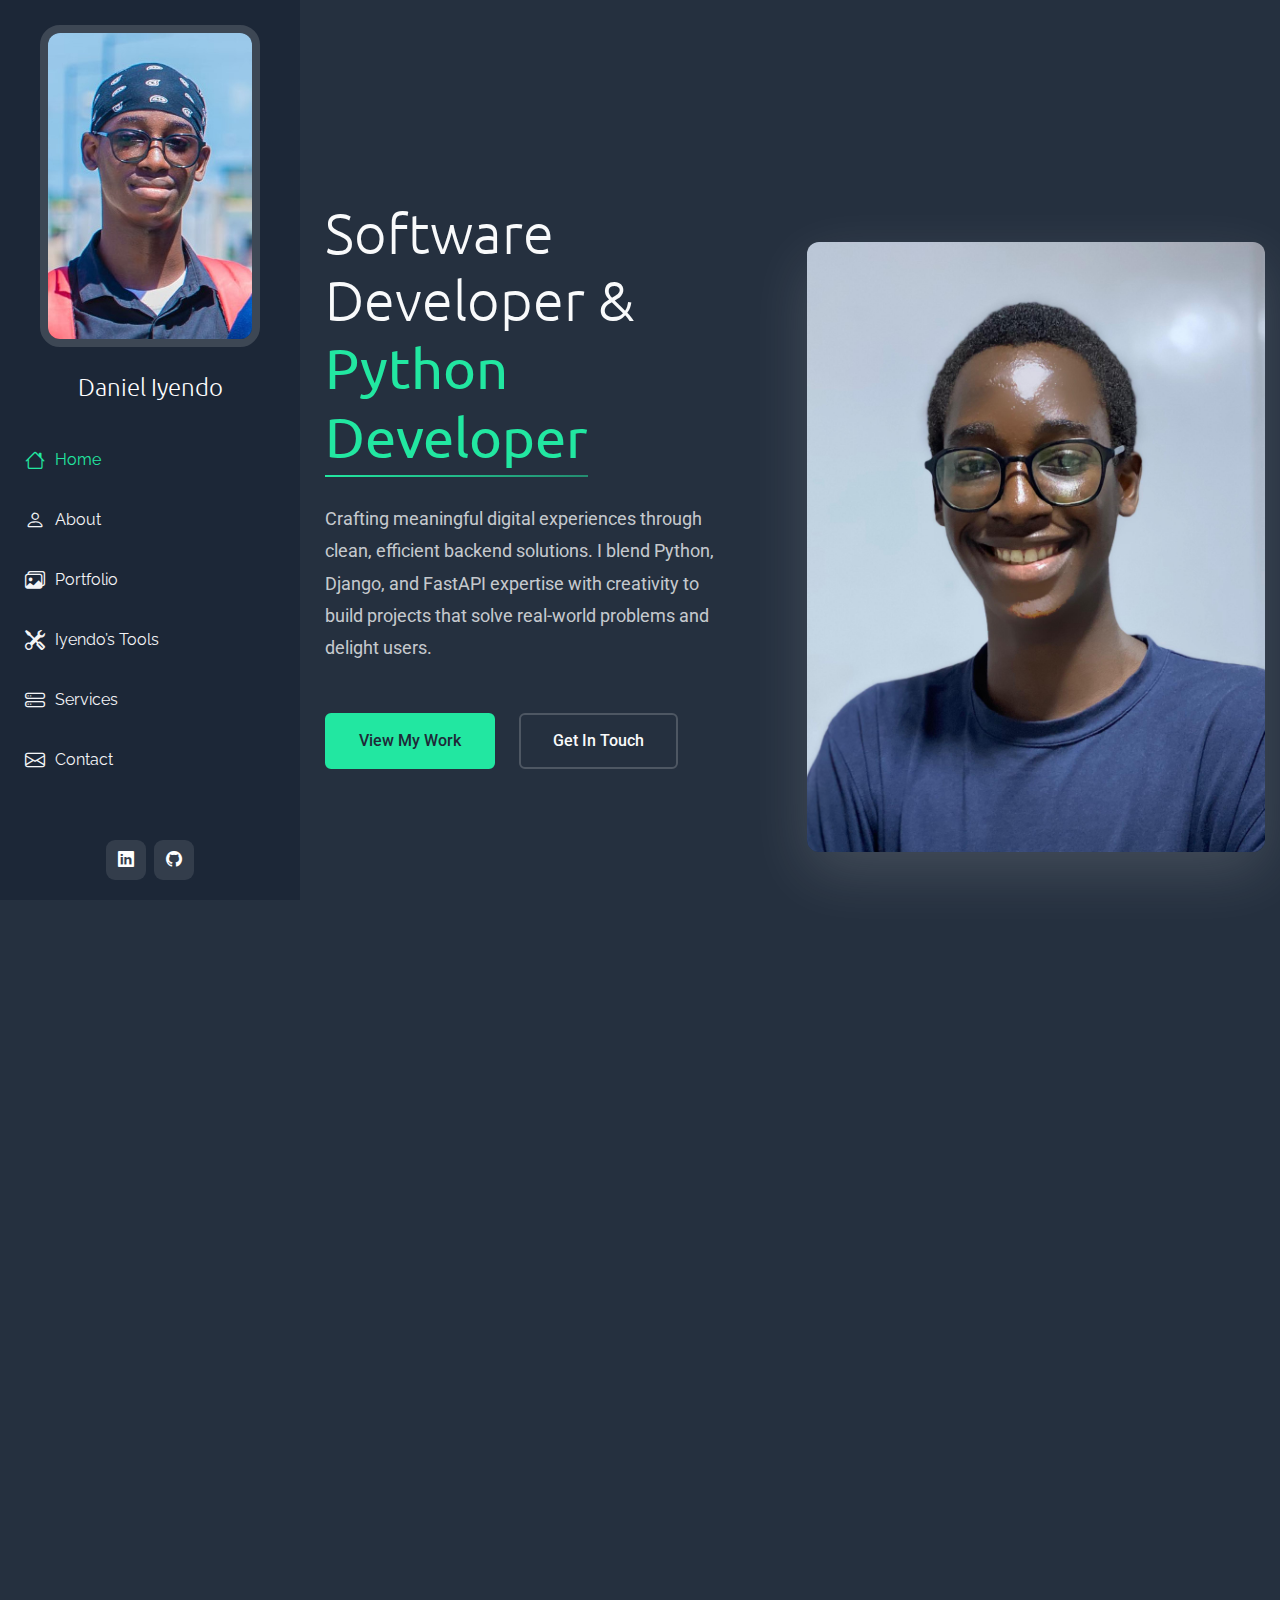
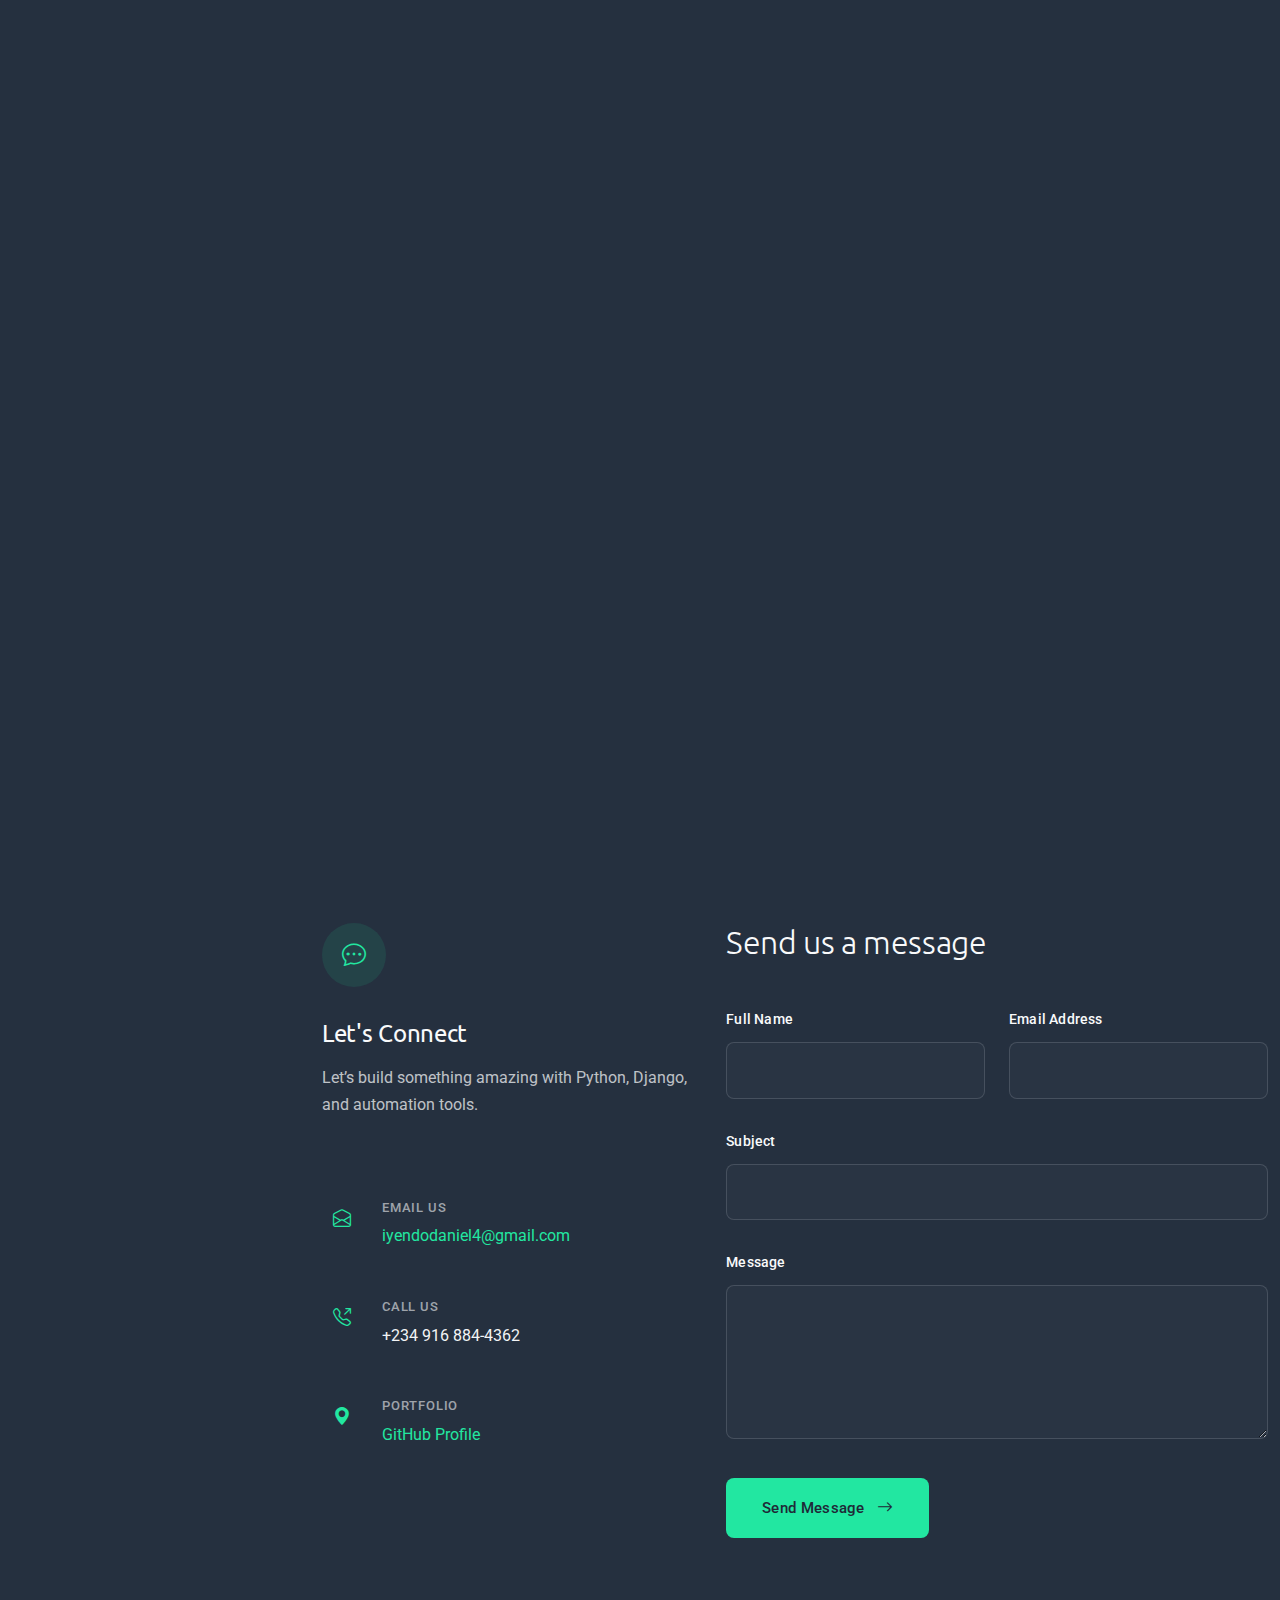
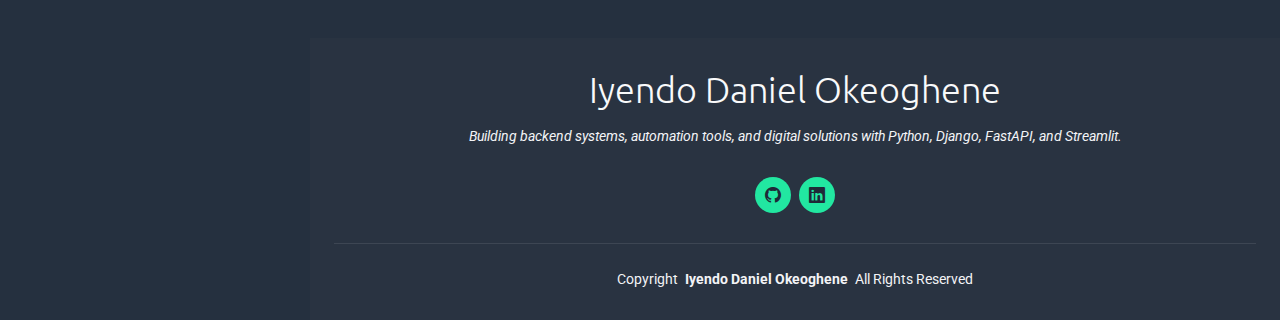
<file: index.html>
<!DOCTYPE html>
<html lang="en">

<head>
  <meta charset="utf-8">
  <meta content="width=device-width, initial-scale=1.0" name="viewport">
  <title>Daniel Iyendo Portfolio</title>
  <meta name="description" content="">
  <meta name="keywords" content="">

  <!-- Favicons -->
  <link href="assets/img/Mylogo.png" rel="icon">
  <link href="assets/img/Mylogo.png" rel="My Logo">

  <!-- Fonts -->
  <link href="https://fonts.googleapis.com" rel="preconnect">
  <link href="https://fonts.gstatic.com" rel="preconnect" crossorigin>
  <link href="https://fonts.googleapis.com/css2?family=Roboto:ital,wght@0,100;0,300;0,400;0,500;0,700;0,900;1,100;1,300;1,400;1,500;1,700;1,900&family=Raleway:ital,wght@0,100;0,200;0,300;0,400;0,500;0,600;0,700;0,800;0,900;1,100;1,200;1,300;1,400;1,500;1,600;1,700;1,800;1,900&family=Ubuntu:ital,wght@0,300;0,400;0,500;0,700;1,300;1,400;1,500;1,700&display=swap" rel="stylesheet">

  <!-- Vendor CSS Files -->
  <link href="assets/vendor/bootstrap/css/bootstrap.min.css" rel="stylesheet">
  <link href="assets/vendor/bootstrap-icons/bootstrap-icons.css" rel="stylesheet">
  <link href="assets/vendor/aos/aos.css" rel="stylesheet">
  <link href="assets/vendor/glightbox/css/glightbox.min.css" rel="stylesheet">
  <link href="assets/vendor/swiper/swiper-bundle.min.css" rel="stylesheet">

  <!-- Main CSS File -->
  <link href="assets/css/main.css" rel="stylesheet">

  <!-- =======================================================
  * Template Name: MyPage
  * Template URL: https://bootstrapmade.com/mypage-bootstrap-personal-template/
  * Updated: Sep 20 2025 with Bootstrap v5.3.8
  * Author: BootstrapMade.com
  * License: https://bootstrapmade.com/license/
  ======================================================== -->
</head>

<body class="index-page">

  <header id="header" class="header dark-background d-flex flex-column justify-content-between">
    <i class="header-toggle d-xl-none bi bi-list"></i>

    <div class="header-top">
      <div class="profile-img">
        <img src="assets/img/profile/DSC_3595.webp" alt="" class="img-fluid">
      </div>

      <a href="index.html" class="logo d-flex align-items-center justify-content-center">
        <!-- Uncomment the line below if you also wish to use an image logo -->
        <!-- <img src="assets/img/logo.webp" alt=""> -->
        <h1 class="sitename">Daniel Iyendo</h1>
      </a>

    </div>

    <nav id="navmenu" class="navmenu">
      <ul>
        <li><a href="#hero" class="active"><i class="bi bi-house navicon"></i>Home</a></li>
        <li><a href="#about"><i class="bi bi-person navicon"></i> About</a></li>
        <li><a href="#portfolio"><i class="bi bi-images navicon"></i> Portfolio</a></li>
        <li><a href="#iyendo-tools"><i class="bi bi-tools navicon"></i> Iyendo’s Tools</a></li>
        <li><a href="#services"><i class="bi bi-hdd-stack navicon"></i> Services</a></li>
        <li><a href="#contact"><i class="bi bi-envelope navicon"></i> Contact</a></li>
      </ul>
    </nav>

    <div class="social-links text-center">
      <a href="https://www.linkedin.com/in/danieliyendo/" class="linkedin"><i class="bi bi-linkedin"></i></a>
      <a href="https://github.com/iyendodaniel"><i class="bi bi-github"></i></a>
    </div>
  </header>

  <main class="main">

    <!-- Hero Section -->
    <section id="hero" class="hero section">

      <div class="container" data-aos="fade-up" data-aos-delay="100">

        <div class="row align-items-center">
          <div class="col-lg-6 order-2 order-lg-1">
            <div class="hero-content">
              <h1 data-aos="fade-up" data-aos-delay="200">
                Software Developer &amp;
                <span class="accent-text">Python Developer</span>
              </h1>
              <p class="hero-description" data-aos="fade-up" data-aos-delay="300">
                Crafting meaningful digital experiences through clean, efficient backend solutions. I blend Python, Django, and FastAPI expertise with creativity to build projects that solve real-world problems and delight users.
              <div class="hero-actions" data-aos="fade-up" data-aos-delay="400">
                <a href="#portfolio" class="btn-primary">View My Work</a>
                <a href="#contact" class="btn-secondary">Get In Touch</a>
              </div>
              <div class="hero-stats" data-aos="fade-up" data-aos-delay="500">
                <div class="stat-item">
                  <span class="stat-number">50+</span>
                  <span class="stat-label">Different Python Projects Completed</span>
                </div>
                <div class="stat-item">
                  <span class="stat-number">1+</span>
                  <span class="stat-label">Years Experience</span>
                </div>
              </div>
            </div>
          </div>

          <div class="col-lg-6 order-1 order-lg-2">
            <div class="hero-image" data-aos="fade-up" data-aos-delay="300">
              <div class="image-wrapper">
                <img src="assets/img/profile/Me 2.webp" alt="Creative Designer Portfolio" class="img-fluid main-image">
              </div>
            </div>
          </div>
        </div>

      </div>

    </section><!-- /Hero Section -->

    <!-- About Section -->
    <section id="about" class="about section">

      <div class="container" data-aos="fade-up" data-aos-delay="100">

        <div class="row justify-content-center">
          <div class="col-lg-10">

            <div class="intro-header text-center" data-aos="fade-up" data-aos-delay="150">
              <h1>Hi, I'm Daniel Iyendo</h1>
              <p class="subtitle"> A Software Developer</p>
            </div>

            <div class="main-content-wrapper">
              <div class="row align-items-start">

                <div class="col-lg-4" data-aos="fade-right" data-aos-delay="200">
                  <div class="profile-section">
                    <div class="profile-image-container">
                      <img src="assets/img/profile/Me crop.webp" class="img-fluid" alt="Sarah Chen">
                    </div>
                    <div class="profile-meta">
                      <div class="location">
                        <i class="bi bi-geo-alt"></i>
                        <span>Lagos state, Nigeria</span>
                      </div>
                      <div class="status">
                        <div class="status-indicator"></div>
                        <span>Available for projects</span>
                      </div>
                    </div>
                  </div>
                </div>

                <div class="col-lg-8" data-aos="fade-left" data-aos-delay="250">
                  <div class="content-area">

                    <div class="story-block">
                      <p class="lead-text"></p>

                      <p>
                        I'm a Software & Python Developer passionate about building backend applications, APIs, automation tools, and mobile solutions. 
                        I love turning ideas into functional, efficient, and beautiful software projects across backend, mobile, and game development.
                      </p>

                    </div>

                    <div class="expertise-grid">
                      
                      <div class="expertise-item" data-aos="zoom-in" data-aos-delay="500">
                      <div class="expertise-icon">
                        <i class="bi bi-file-code"></i>
                      </div>
                      <div class="expertise-content">
                        <h4>Python Development</h4>
                        <p>Building backend systems, APIs, automation scripts, and tools with Python, Django, FastAPI, and Streamlit</p>
                      </div>
                    </div>

                      <div class="expertise-item" data-aos="zoom-in" data-aos-delay="300">
                        <div class="expertise-icon">
                          <i class="bi bi-lightbulb"></i>
                        </div>
                        <div class="expertise-content">
                          <h4>Backend Development</h4>
                          <p>APIs, database design, and server-side solutions using Python, Django, and FastAPI</p>
                        </div>
                      </div>

                      <div class="expertise-item" data-aos="zoom-in" data-aos-delay="350">
                        <div class="expertise-icon">
                          <i class="bi bi-phone"></i>
                        </div>
                        <div class="expertise-content">
                          <h4>Mobile Development</h4>
                          <p>Building cross-platform mobile apps with Python and Kivy, creating interactive and user-friendly interfaces</p>
                        </div>
                      </div>
                      <div class="expertise-item" data-aos="zoom-in" data-aos-delay="450">
                        <div class="expertise-icon">
                          <i class="bi bi-gear"></i>
                        </div>
                        <div class="expertise-content">
                          <h4>Automation & Scripting</h4>
                          <p>Building efficient scripts, Streamlit apps, and automation tools to simplify workflows and solve real problems</p>
                        </div>
                      </div>

                    </div>


                  </div>
                </div>

              </div>
            </div>

            <div class="bottom-section" data-aos="fade-up" data-aos-delay="500">
              <div class="row align-items-center">
                <div class="col-lg-6">
                  <div class="collaboration-text">
                    <h3>Let's Build Something Incredible</h3>
                    <p>Whether you need a robust API, an automated workflow, or a full backend solution, I’d love to bring your ideas to life with clean, efficient code.</p>
                  </div>
                </div>
                <div class="col-lg-6">
                  <div class="action-buttons">
                    <a href="#portfolio" class="btn-custom primary">View My Projects</a>
                    <a href="#contact" class="btn-custom secondary">Start a Project</a>
                  </div>
                </div>
              </div>
            </div>

          </div>
        </div>

      </div>

    </section><!-- /About Section -->

    <!-- Stats Section -->
    <section id="stats" class="stats section light-background">

      <div class="container" data-aos="fade-up" data-aos-delay="100">

        <div class="row justify-content-center">
          <div class="col-lg-10">

            <div class="stats-grid">
              <div class="stat-item" data-aos="fade-up" data-aos-delay="200">
                <div class="stat-number">
                  <span data-purecounter-start="0" data-purecounter-end="12" data-purecounter-duration="1" class="purecounter"></span>
                </div>
                <p class="stat-label">Projects Completed</p>
              </div>

              <div class="stat-item" data-aos="fade-up" data-aos-delay="300">
                <div class="stat-number">
                  <span data-purecounter-start="0" data-purecounter-end="15" data-purecounter-duration="1" class="purecounter"></span>+
                </div>
                <p class="stat-label">GitHub Repositories</p>
              </div>

              <div class="stat-item" data-aos="fade-up" data-aos-delay="400">
                <div class="stat-number">
                  <span data-purecounter-start="0" data-purecounter-end="200" data-purecounter-duration="1" class="purecounter"></span>+
                </div>
                <p class="stat-label">Hours of Automation Scripts</p>
              </div>
            </div>

        <div class="achievements-row" data-aos="fade-up" data-aos-delay="500">
          <div class="achievement">
            <div class="achievement-icon">
              <i class="bi bi-code-slash"></i>
            </div>
            <div class="achievement-content">
              <h4>Python Expertise</h4>
              <p>Built multiple backend apps and automation scripts.</p>
            </div>
          </div>

          <div class="achievement">
            <div class="achievement-icon">
              <i class="bi bi-server"></i>
            </div>
            <div class="achievement-content">
              <h4>Backend Development</h4>
              <p>Experience with Django, FastAPI, and database design.</p>
            </div>
          </div>

          <div class="achievement">
            <div class="achievement-icon">
              <i class="bi bi-lightning-charge"></i>
            </div>
            <div class="achievement-content">
              <h4>Automation</h4>
              <p>Scripts and tools to optimize workflows and projects.</p>
            </div>
          </div>
        </div>

          </div>
        </div>

      </div>

    </section><!-- /Stats Section -->

    <!-- Skills Section -->
    <section id="skills" class="skills section">

      <!-- Section Title -->
      <div class="container section-title" data-aos="fade-up">
        <h2>Skills</h2>
        <p>A passionate software developer focused on backend development, APIs, automation, and mobile experiments with Python. Constantly learning, building, and refining my craft.</p>
      </div><!-- End Section Title -->

      <div class="container" data-aos="fade-up" data-aos-delay="100">

        <div class="row justify-content-center">
          <div class="col-lg-10">
            <div class="intro-content text-center mb-5" data-aos="fade-up" data-aos-delay="150">
              <p class="lead-text">Hands-on experience gained through real projects, continuous learning, and problem-solving.</p>
            </div>
          </div>
        </div>

        <div class="row">

        <!-- Left Side (Main Skills) -->
        <div class="col-lg-8">
          <div class="skills-container">

            <!-- Tech Stack & Expertise -->
            <div class="skill-category skills-animation" data-aos="fade-up" data-aos-delay="200">
              <div class="category-header">
                <h3 class="category-title">Tech Stack & Expertise</h3>
                <p class="category-subtitle">Tools and technologies I actively work with</p>
              </div>
              <div class="skills-list grid">
                <div class="tech-item"><i class="bi bi-filetype-py"></i><span>Python</span></div>
                <div class="tech-item"><i class="bi bi-code-slash"></i><span>Django</span></div>
                <div class="tech-item"><i class="bi bi-lightning-charge"></i><span>FastAPI</span></div>
                <div class="tech-item"><i class="bi bi-layout-text-sidebar-reverse"></i><span>Streamlit</span></div>
                <div class="tech-item"><i class="bi bi-phone"></i><span>Kivy</span></div>
                <div class="tech-item"><i class="bi bi-database"></i><span>PostgreSQL & SQLite</span></div>
                <div class="tech-item"><i class="bi bi-cloud-arrow-up"></i><span>API Integration (Google Drive, pCloud)</span></div>
                <div class="tech-item"><i class="bi bi-bug"></i><span>Debugging & Testing</span></div>
                <div class="tech-item"><i class="bi bi-git"></i><span>Version Control (Git & GitHub)</span></div>
                <div class="tech-item"><i class="bi bi-gear"></i><span>Automation & Scripting</span></div>
              </div>
            </div>

            <div class="col-lg-8">
              <div class="skills-sidebar">
                <div class="achievements-section" data-aos="fade-up" data-aos-delay="450">
                  <h5 class="achievements-title">Recent Projects</h5>
                  <div class="achievement-list">
                    <div class="achievement-item">
                      <div class="achievement-date">2025</div>
                      <div class="achievement-text">Church Attendance System (Streamlit)</div>
                    </div>
                    <div class="achievement-item">
                      <div class="achievement-date">2025</div>
                      <div class="achievement-text">Sermon Audio Library Backend (FastAPI + pCloud)</div>
                    </div>
                    <div class="achievement-item">
                      <div class="achievement-date">2025</div>
                      <div class="achievement-text">Google Drive API Uploader</div>
                    </div>
                  </div>
                </div>
              </div>
            </div>

          </div>
        </div>

        <!-- Right Side (Sidebar) -->
        <div class="col-lg-4">
          <div class="skills-sidebar">

            <div class="expertise-highlight" data-aos="fade-up" data-aos-delay="350">
              <div class="highlight-icon">
                <i class="bi bi-trophy"></i>
              </div>
              <h4 class="highlight-title">Experience</h4>
              <p class="highlight-description">Building impactful applications with Python, Django, FastAPI, and automation scripts.</p>
            </div>

            <div class="technologies-section" data-aos="fade-up" data-aos-delay="400">
              <h5 class="tech-title">Primary Technologies</h5>
              <div class="tech-stack">
                <div class="tech-item"><i class="bi bi-filetype-py"></i><span>Python</span></div>
                <div class="tech-item"><i class="bi bi-code-slash"></i><span>Django</span></div>
                <div class="tech-item"><i class="bi bi-lightning-charge"></i><span>FastAPI</span></div>
                <div class="tech-item"><i class="bi bi-layout-text-sidebar-reverse"></i><span>Streamlit</span></div>
                <div class="tech-item"><i class="bi bi-phone"></i><span>Kivy</span></div>
                <div class="tech-item"><i class="bi bi-cloud-arrow-up"></i><span>APIs (Google Drive, pCloud)</span></div>
              </div>
            </div>

          </div>
        </div>

      </div>


    </section><!-- /Resume Section -->

    <!-- Portfolio Section -->
    <section id="portfolio" class="portfolio section">

      <!-- Section Title -->
      <div class="container section-title" data-aos="fade-up">
        <h2>Portfolio</h2>
        <p>Here you'll find a selection of projects that showcase my skills in backend development, automation, APIs, and scripting. Each project demonstrates my journey of turning ideas into functional solutions.</p>
      </div><!-- End Section Title -->

      <div class="container" data-aos="fade-up" data-aos-delay="100">

        <div class="isotope-layout" data-default-filter="*" data-layout="masonry" data-sort="original-order">

          <div class="filters-wrapper" data-aos="fade-up" data-aos-delay="200">
            <ul class="portfolio-filters isotope-filters">
              <li data-filter="*" class="filter-active">All Work</li>
              <li data-filter=".filter-django">Django Projects</li>
              <li data-filter=".filter-fastapi">FastAPI Projects</li>
              <li data-filter=".filter-mobile">Mobile Projects</li>
              <li data-filter=".filter-streamlit">Streamlit Projects</li>
              <li data-filter=".filter-automation">Python (Automation & Scripting)</li>
            </ul>
          </div>

          <div class="row gy-5 portfolio-container isotope-container" data-aos="fade-up" data-aos-delay="300">

            <!-- Streamlit Project -->
            <div class="col-lg-6 portfolio-item isotope-item filter-streamlit">
              <div class="portfolio-card">
                <div class="portfolio-image">
                  <img src="assets/img/projects/church-attendance.webp" class="img-fluid" alt="Church Attendance System" loading="lazy">
                  <div class="portfolio-overlay">
                    <div class="portfolio-actions">
                      <a href="assets/img/projects/church-attendance.webp" class="glightbox action-btn preview-btn" title="Church Attendance System"><i class="bi bi-eye"></i></a>
                      <a href="portfolio-church-attendance-streamlit.html" class="action-btn details-btn" title="View Project"><i class="bi bi-arrow-up-right"></i></a>
                    </div>
                  </div>
                </div>
                <div class="portfolio-content">
                  <div class="portfolio-meta">
                    <span class="portfolio-category">Streamlit</span>
                    <span class="portfolio-year">2025</span>
                  </div>
                  <h3 class="portfolio-title">Church Attendance System</h3>
                  <p class="portfolio-description">Web app for members to mark Sunday attendance digitally, reducing manual ushering work.</p>
                </div>
              </div>
            </div><!-- End Portfolio Item -->

            <!-- FastAPI Project -->
            <div class="col-lg-6 portfolio-item isotope-item filter-fastapi">
              <div class="portfolio-card">
                <div class="portfolio-image">
                  <img src="assets/img/projects/audio-library.webp" class="img-fluid" alt="Sermon Audio Library" loading="lazy">
                  <div class="portfolio-overlay">
                    <div class="portfolio-actions">
                      <a href="assets/img/projects/audio-library.webp" class="glightbox action-btn preview-btn" title="Sermon Audio Library"><i class="bi bi-eye"></i></a>
                      <a href="portfolio-audio-library.html" class="action-btn details-btn" title="View Project"><i class="bi bi-arrow-up-right"></i></a>
                    </div>
                  </div>
                </div>
                <div class="portfolio-content">
                  <div class="portfolio-meta">
                    <span class="portfolio-category">FastAPI + PostgreSQL</span>
                    <span class="portfolio-year">2025</span>
                  </div>
                  <h3 class="portfolio-title">Sermon Audio Library</h3>
                  <p class="portfolio-description">FastAPI backend integrated with pCloud and PostgreSQL to manage, upload, and stream sermons.</p>
                </div>
              </div>
            </div><!-- End Portfolio Item -->

            <!-- Automation Project -->
            <div class="col-lg-6 portfolio-item isotope-item filter-automation">
              <div class="portfolio-card">
                <div class="portfolio-image">
                  <img src="assets/img/projects/google-drive-uploader.webp" class="img-fluid" alt="Google Drive Uploader" loading="lazy">
                  <div class="portfolio-overlay">
                    <div class="portfolio-actions">
                      <a href="assets/img/projects/google-drive-uploader.webp" class="glightbox action-btn preview-btn" title="Google Drive API Uploader"><i class="bi bi-eye"></i></a>
                      <a href="portfolio-google-drive-api.html" class="action-btn details-btn" title="View Project"><i class="bi bi-arrow-up-right"></i></a>
                    </div>
                  </div>
                </div>
                <div class="portfolio-content">
                  <div class="portfolio-meta">
                    <span class="portfolio-category">Automation</span>
                    <span class="portfolio-year">2025</span>
                  </div>
                  <h3 class="portfolio-title">Google Drive API Uploader</h3>
                  <p class="portfolio-description">Terminal-based automation tool for uploading and managing files via Google Drive API.</p>
                </div>
              </div>
            </div><!-- End Portfolio Item -->

            <!-- Django Project -->
            <div class="col-lg-6 portfolio-item isotope-item filter-django">
              <div class="portfolio-card">
                <div class="portfolio-image">
                  <img src="assets/img/projects/price-check.webp" class="img-fluid" alt="PriceCheck App" loading="lazy">
                  <div class="portfolio-overlay">
                    <div class="portfolio-actions">
                      <a href="assets/img/projects/price-check.webp" class="glightbox action-btn preview-btn" title="PriceCheck App"><i class="bi bi-eye"></i></a>
                      <a href="portfolio-pricecheck.html" class="action-btn details-btn" title="View Project"><i class="bi bi-arrow-up-right"></i></a>
                    </div>
                  </div>
                </div>
                <div class="portfolio-content">
                  <div class="portfolio-meta">
                    <span class="portfolio-category">Django</span>
                    <span class="portfolio-year">2025</span>
                  </div>
                  <h3 class="portfolio-title">PriceCheck App</h3>
                  <p class="portfolio-description">Full Django web app for checking and managing product prices across multiple vendors.</p>
                </div>
              </div>
            </div><!-- End Portfolio Item -->

            <!-- Other Projects -->
            <div class="col-lg-6 portfolio-item isotope-item filter-django filter-automation filter-fastapi filter-streamlit filter-mobile filter-games">
              <div class="portfolio-card">
                <div class="portfolio-image">
                  <img src="assets/img/projects/OtherRepo.webp" class="img-fluid" alt="Other Projects" loading="lazy">
                  <div class="portfolio-overlay">
                    <div class="portfolio-actions">
                      <a href="assets/img/projects/OtherRepo.webp" class="glightbox action-btn preview-btn" title="Other Projects"><i class="bi bi-eye"></i></a>
                      <a href="https://github.com/iyendodaniel?tab=repositories" class="action-btn details-btn" title="View Project"><i class="bi bi-arrow-up-right"></i></a>
                    </div>
                  </div>
                </div>
                <div class="portfolio-content">
                  <div class="portfolio-meta">
                    <span class="portfolio-category">Miscellaneous</span>
                    <span class="portfolio-year">2025</span>
                  </div>
                  <h3 class="portfolio-title">Other Projects</h3>
                  <p class="portfolio-description">Includes other projects, mini projects, experiments, and utilities not listed above.</p>
                </div>
              </div>
            </div><!-- End Portfolio Item -->

          </div><!-- End Portfolio Container -->

        </div>

      </div>

    </section><!-- /Portfolio Section -->

    <!-- ======= Iyendo's Tools Section ======= -->
    <section id="iyendo-tools" class="portfolio section">
      <div class="container" data-aos="fade-up">

        <div class="section-title">
          <h2>Iyendo’s Tools</h2>
          <p>Practical web apps I built to solve real-world problems. Explore for your organization. Interested? <a href="https://iyendodaniel.pythonanywhere.com" class="submit-btn">Iyendo’s Tools</a></p>
        </div>

        <div class="row gy-4 portfolio-container">

          <!-- Tool 1 -->
          <div class="col-lg-6 portfolio-item isotope-item filter-django">
            <div class="portfolio-card">
              <div class="portfolio-image">
                <img src="assets/img/tools/teacher_dashboard.webp" class="img-fluid" alt="School Management System" loading="lazy">
                <div class="portfolio-overlay">
                  <div class="portfolio-actions">
                    <a href="assets/img/tools/student_dashboard.webp" class="glightbox action-btn preview-btn" title="School Management System"><i class="bi bi-eye"></i></a>
                    <a href="https://iyendodaniel.pythonanywhere.com/schoolms/" class="action-btn details-btn" title="Live Demo"><i class="bi bi-arrow-up-right"></i></a>
                  </div>
                </div>
              </div>
              <div class="portfolio-content">
                <div class="portfolio-meta">
                  <span class="portfolio-category">Web-app</span>
                  <span class="portfolio-year">2025</span>
                </div>
                <h3 class="portfolio-title">School Management System</h3>
                <p class="portfolio-description">A complete Django web application that allows teachers to upload assignments, students to submit them, and teachers to grade and publish results. Includes separate dashboards for students and teachers.</p>
                <p class="portfolio-description">Demo Login: </p>
                <p class="portfolio-description">Email-iyendodaniel4@gmail.com, Password - password (Student Login) </p>
                <p class="portfolio-description">Email-admin@gmail.com, Password - adminadmin (Teacher Login)</p>
              </div>
            </div>
          </div>


          <!-- Tool 2 -->
          <!-- <div class="col-lg-4 col-md-6 portfolio-item filter-web">
            <div class="portfolio-wrap">
              <img src="assets/img/tools/attendance-app.jpg" class="img-fluid" alt="">
              <div class="portfolio-info">
                <h4>Church Attendance Tracker</h4>
                <p>Automated system for marking and managing Sunday attendance.</p>
                <div class="portfolio-links">
                  <a href="https://attendanceapp.netlify.app" target="_blank" title="Live Demo"><i class="bi bi-box-arrow-up-right"></i></a>
                </div>
              </div>
            </div>
          </div> -->

          <!-- Tool 3 -->
          <!-- <div class="col-lg-4 col-md-6 portfolio-item filter-web">
            <div class="portfolio-wrap">
              <img src="assets/img/tools/freelancer-tracker.jpg" class="img-fluid" alt="">
              <div class="portfolio-info">
                <h4>Freelancer Job Tracker</h4>
                <p>Track project milestones, client payments, and progress easily.</p>
                <div class="portfolio-links">
                  <a href="https://freelancerapp.netlify.app" target="_blank" title="Live Demo"><i class="bi bi-box-arrow-up-right"></i></a>
                </div>
              </div>
            </div>
          </div> -->

        </div>

        <div class="text-center mt-5">
          <p>Interested in a custom or paid version? <a href="#contact" class="submit-btn">Contact Me</a></p>
        </div>

      </div>
    </section>
    <!-- End Iyendo’s Tools Section -->


    <!-- Services Section -->
    <section id="services" class="services section">

      <!-- Section Title -->
      <div class="container section-title" data-aos="fade-up">
        <h2>Services</h2>
        <p>Expertise in backend, mobile, and Python development to bring your ideas to life with practical, efficient, and scalable solutions.</p>
      </div><!-- End Section Title -->

      <div class="container" data-aos="fade-up" data-aos-delay="100">

        <div class="row g-5">

          <div class="col-lg-6" data-aos="fade-right" data-aos-delay="200">
            <div class="service-item">
              <div class="service-icon">
                <i class="bi bi-server"></i>
              </div>
              <div class="service-content">
                <h3>Backend Development</h3>
                <p>Building robust backend systems, APIs, and database solutions using Python, Django, and FastAPI to power web and mobile applications.</p>
              </div>
            </div>
          </div>

          <div class="col-lg-6" data-aos="fade-left" data-aos-delay="250">
            <div class="service-item">
              <div class="service-icon">
                <i class="bi bi-phone"></i>
              </div>
              <div class="service-content">
                <h3>Mobile Development</h3>
                <p>Creating cross-platform mobile apps with Python (Kivy) for smooth, responsive, and user-friendly experiences.</p>
              </div>
            </div>
          </div>

          <div class="col-lg-6" data-aos="fade-right" data-aos-delay="300">
            <div class="service-item">
              <div class="service-icon">
                <i class="bi bi-robot"></i>
              </div>
              <div class="service-content">
                <h3>Automation & Scripting</h3>
                <p>Developing Python scripts and automation tools to simplify workflows, handle repetitive tasks, and integrate APIs effectively.</p>
              </div>
            </div>
          </div>

          <div class="col-lg-6" data-aos="fade-left" data-aos-delay="350">
            <div class="service-item">
              <div class="service-icon">
                <i class="bi bi-lightbulb"></i>
              </div>
              <div class="service-content">
                <h3>Game & Interactive Development</h3>
                <p>Designing small games and interactive experiences using Python and OOP principles to enhance learning and engagement.</p>
              </div>
            </div>
          </div>

        </div>

      </div>

    </section><!-- /Services Section -->


    </section><!-- /Testimonials Section -->

    <!-- Contact Section -->
    <section id="contact" class="contact section">
      <!-- Section Title -->
      <div class="container section-title" data-aos="fade-up">
        <h2>Contact</h2>
        <p>Passionate about building efficient, innovative backend systems and automation tools. I enjoy creating digital solutions that solve real-world problems and make workflows easier.</p>
      </div><!-- End Section Title -->

      <div class="container">
        <div class="row gy-4">
          <div class="col-lg-5">

            <div class="info-item">
              <div class="info-icon">
                <i class="bi bi-chat-dots"></i>
              </div>
              <div class="info-content">
                <h4>Let's Connect</h4>
                <p>Let’s build something amazing with Python, Django, and automation tools.</p>
              </div>
            </div>

            <div class="contact-details">

              <div class="detail-item">
                <div class="detail-icon">
                  <i class="bi bi-envelope-open"></i>
                </div>
                <div class="detail-content">
                  <span class="detail-label">Email us</span>
                  <span class="detail-value"><a href="mailto:iyendodaniel4@gmail.com" target="_blank">iyendodaniel4@gmail.com</a></span>
                </div>
              </div>

              <div class="detail-item">
                <div class="detail-icon">
                  <i class="bi bi-telephone-outbound"></i>
                </div>
                <div class="detail-content">
                  <span class="detail-label">Call us</span>
                  <span class="detail-value">+234 916 884-4362</span>
                </div>
              </div>

              <div class="detail-item">
                <div class="detail-icon">
                  <i class="bi bi-geo-alt-fill"></i>
                </div>
                <div class="detail-content">
                  <span class="detail-label">Portfolio</span>
                  <span class="detail-value"><a href="https://github.com/iyendodaniel" target="_blank">GitHub Profile</a></span>
                </div>
              </div>

            </div>

          </div>

          <div class="col-lg-7">
            <div class="form-wrapper">
              <div class="form-header">
                <h3>Send us a message</h3>
              </div>

              <!-- Contact Form -->
              <form id="contact-form" class="php-email-form">
                <!-- Web3Forms Access Key -->
                <input type="hidden" name="access_key" value="80dd150e-6893-4421-94fb-cee2afae4ab0">

                <div class="row">
                  <div class="col-md-6">
                    <div class="form-group">
                      <label>Full Name</label>
                      <input type="text" name="name" required="">
                    </div>
                  </div>
                  <div class="col-md-6">
                    <div class="form-group">
                      <label>Email Address</label>
                      <input type="email" name="email" required="">
                    </div>
                  </div>
                </div>

                <div class="form-group">
                  <label>Subject</label>
                  <input type="text" name="subject" required="">
                </div>

                <div class="form-group">
                  <label for="projectMessage">Message</label>
                  <textarea name="message" id="projectMessage" rows="5" required=""></textarea>
                </div>

                <div class="my-3">
                  <div class="loading" style="display:none;">Loading...</div>
                  <div class="error-message" style="display:none;color:red;"></div>
                  <div class="sent-message" style="display:none;color:green;">Your message has been sent. Thank you!</div>
                </div>

                <button type="submit" class="submit-btn">
                  <span>Send Message</span>
                  <i class="bi bi-arrow-right"></i>
                </button>
              </form>

            </div>
          </div>

        </div>
      </div>

    </section><!-- /Contact Section -->

    <!-- JavaScript for Web3Forms -->
    <script>
      const form = document.getElementById("contact-form");
      const loading = form.querySelector(".loading");
      const errorMessage = form.querySelector(".error-message");
      const sentMessage = form.querySelector(".sent-message");

      form.addEventListener("submit", async (e) => {
        e.preventDefault(); // prevent page reload
        loading.style.display = "block";
        errorMessage.style.display = "none";
        sentMessage.style.display = "none";

        const formData = new FormData(form);

        try {
          const response = await fetch("https://api.web3forms.com/submit", {
            method: "POST",
            body: formData
          });

          const result = await response.json();
          loading.style.display = "none";

          if (result.success) {
            sentMessage.style.display = "block"; // show success message
            form.reset();
          } else {
            errorMessage.style.display = "block"; // show error message
            errorMessage.innerText = result.message || "Oops! Something went wrong.";
          }
        } catch (err) {
          loading.style.display = "none";
          errorMessage.style.display = "block";
          errorMessage.innerText = "Network error. Please try again.";
        }
      });
    </script>


  </main>
<footer id="footer" class="footer light-background">
  <div class="container">
    <h3 class="sitename">Iyendo Daniel Okeoghene</h3>
    <p>Building backend systems, automation tools, and digital solutions with Python, Django, FastAPI, and Streamlit.</p>
    <div class="social-links d-flex justify-content-center">
      <a href="https://github.com/iyendodaniel" target="_blank"><i class="bi bi-github"></i></a>
      <a href="https://www.linkedin.com/in/danieliyendo/" target="_blank"><i class="bi bi-linkedin"></i></a>
    </div>
    <div class="container">
      <div class="copyright">
        <span>Copyright</span> <strong class="px-1 sitename">Iyendo Daniel Okeoghene</strong> <span>All Rights Reserved</span>
      </div>
    </div>
  </div>
</footer>


  <!-- Scroll Top -->
  <a href="#" id="scroll-top" class="scroll-top d-flex align-items-center justify-content-center"><i class="bi bi-arrow-up-short"></i></a>

  <!-- Preloader -->
  <div id="preloader"></div>

  <!-- Vendor JS Files -->
  <script src="assets/vendor/bootstrap/js/bootstrap.bundle.min.js"></script>
  <script src="assets/vendor/php-email-form/validate.js"></script>
  <script src="assets/vendor/aos/aos.js"></script>
  <script src="assets/vendor/purecounter/purecounter_vanilla.js"></script>
  <script src="assets/vendor/typed.js/typed.umd.js"></script>
  <script src="assets/vendor/waypoints/noframework.waypoints.js"></script>
  <script src="assets/vendor/imagesloaded/imagesloaded.pkgd.min.js"></script>
  <script src="assets/vendor/isotope-layout/isotope.pkgd.min.js"></script>
  <script src="assets/vendor/glightbox/js/glightbox.min.js"></script>
  <script src="assets/vendor/swiper/swiper-bundle.min.js"></script>

  <!-- Main JS File -->
  <script src="assets/js/main.js"></script>

</body>

</html>
</file>
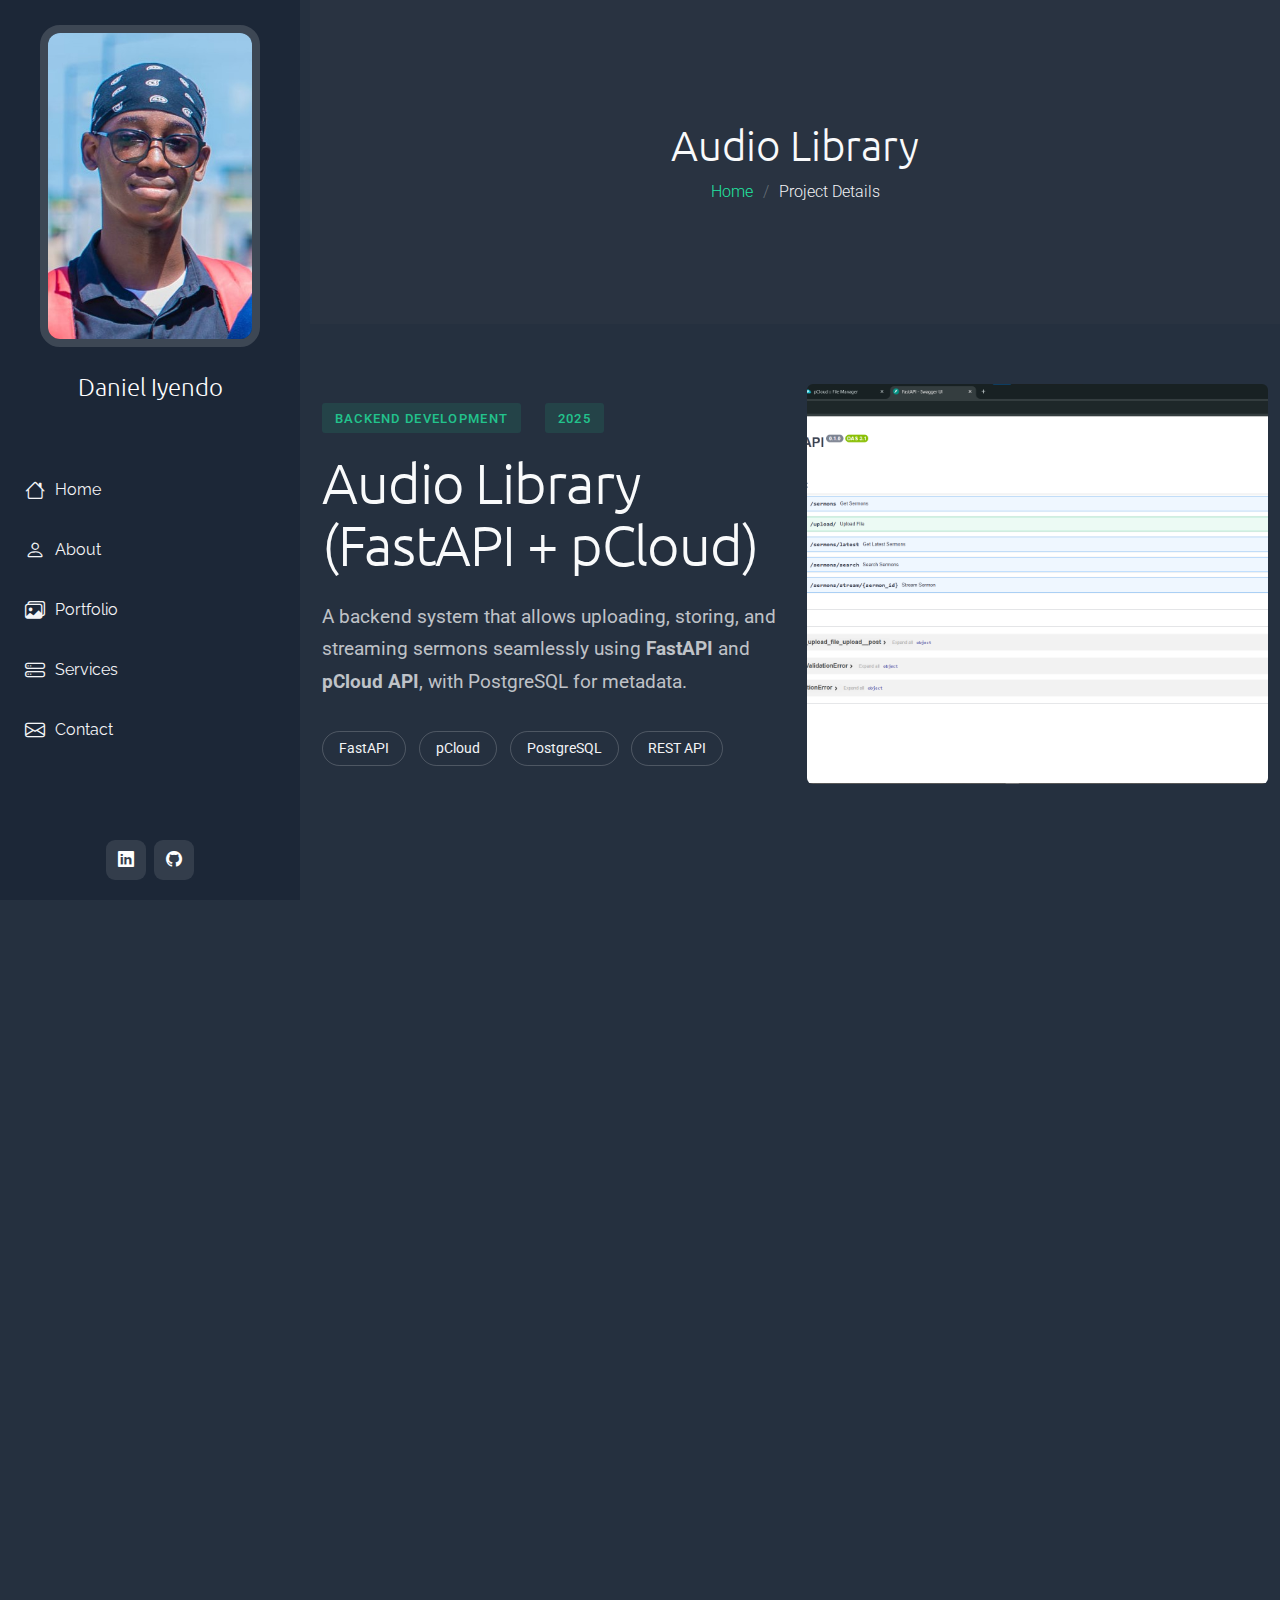
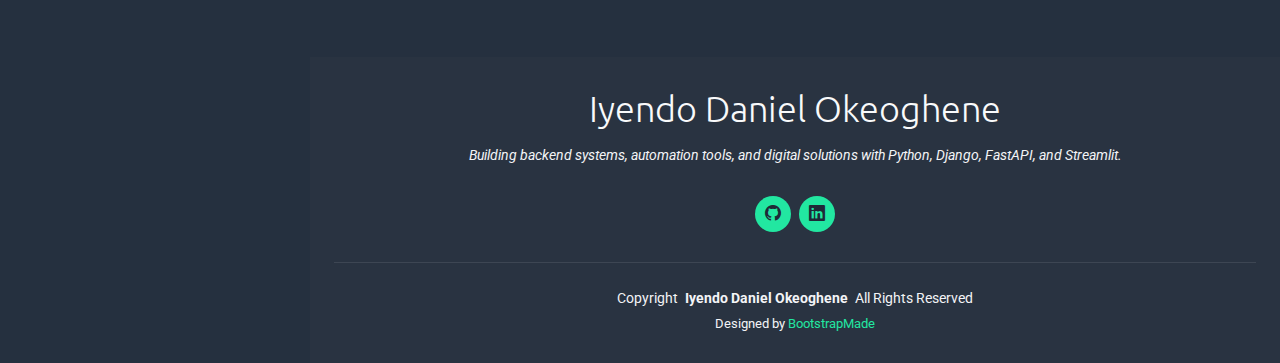
<file: portfolio-audio-library.html>
<!DOCTYPE html>
<html lang="en">

<head>
  <meta charset="utf-8">
  <meta content="width=device-width, initial-scale=1.0" name="viewport">
  <title>Audio Library</title>
  <meta name="description" content="">
  <meta name="keywords" content="">

  <!-- Favicons -->
  <link href="assets/img/Mylogo.png" rel="icon">
  <link href="assets/img/Mylogo.png" rel="My Logo">

  <!-- Fonts -->
  <link href="https://fonts.googleapis.com" rel="preconnect">
  <link href="https://fonts.gstatic.com" rel="preconnect" crossorigin>
  <link href="https://fonts.googleapis.com/css2?family=Roboto:ital,wght@0,100;0,300;0,400;0,500;0,700;0,900;1,100;1,300;1,400;1,500;1,700;1,900&family=Raleway:ital,wght@0,100;0,200;0,300;0,400;0,500;0,600;0,700;0,800;0,900;1,100;1,200;1,300;1,400;1,500;1,600;1,700;1,800;1,900&family=Ubuntu:ital,wght@0,300;0,400;0,500;0,700;1,300;1,400;1,500;1,700&display=swap" rel="stylesheet">

  <!-- Vendor CSS Files -->
  <link href="assets/vendor/bootstrap/css/bootstrap.min.css" rel="stylesheet">
  <link href="assets/vendor/bootstrap-icons/bootstrap-icons.css" rel="stylesheet">
  <link href="assets/vendor/aos/aos.css" rel="stylesheet">
  <link href="assets/vendor/glightbox/css/glightbox.min.css" rel="stylesheet">
  <link href="assets/vendor/swiper/swiper-bundle.min.css" rel="stylesheet">

  <!-- Main CSS File -->
  <link href="assets/css/main.css" rel="stylesheet">

  <!-- =======================================================
  * Template Name: MyPage
  * Template URL: https://bootstrapmade.com/mypage-bootstrap-personal-template/
  * Updated: Sep 20 2025 with Bootstrap v5.3.8
  * Author: BootstrapMade.com
  * License: https://bootstrapmade.com/license/
  ======================================================== -->
</head>

<body class="portfolio-details-page">

  <header id="header" class="header dark-background d-flex flex-column justify-content-between">
    <i class="header-toggle d-xl-none bi bi-list"></i>

    <div class="header-top">
      <div class="profile-img">
        <img src="assets/img/profile/DSC_3595.webp" alt="" class="img-fluid">
      </div>

      <a href="index.html" class="logo d-flex align-items-center justify-content-center">
        <!-- Uncomment the line below if you also wish to use an image logo -->
        <!-- <img src="assets/img/logo.webp" alt=""> -->
        <h1 class="sitename">Daniel Iyendo</h1>
      </a>

    </div>

    <nav id="navmenu" class="navmenu">
      <ul>
        <li><a href="index.html"><i class="bi bi-house navicon"></i>Home</a></li>
        <li><a href="index.html#about"><i class="bi bi-person navicon"></i> About</a></li>
        <li><a href="index.html#portfolio"><i class="bi bi-images navicon"></i> Portfolio</a></li>
        <li><a href="index.html#services"><i class="bi bi-hdd-stack navicon"></i> Services</a></li>
        <li><a href="index.html#contact"><i class="bi bi-envelope navicon"></i> Contact</a></li>
      </ul>
    </nav>

    <div class="social-links text-center">
      <a href="https://www.linkedin.com/in/danieliyendo/" class="linkedin"><i class="bi bi-linkedin"></i></a>
      <a href="https://github.com/iyendodaniel"><i class="bi bi-github"></i></a>
    </div>
  </header>

  <main class="main">

    <!-- Page Title -->
    <div class="page-title light-background">
      <div class="container">
        <h1>Audio Library</h1>
        <nav class="breadcrumbs">
          <ol>
            <li><a href="index.html">Home</a></li>
            <li class="current">Project Details</li>
          </ol>
        </nav>
      </div>
    </div><!-- End Page Title -->

    <!-- Portfolio Details Section -->
    <section id="portfolio-details" class="portfolio-details section">

      <div class="container" data-aos="fade-up" data-aos-delay="100">

        <div class="hero-section">
          <div class="row align-items-center">
            <div class="col-lg-6" data-aos="fade-right">
              <div class="project-header">
                <div class="project-meta">
                  <span class="category">Backend Development</span>
                  <span class="year">2025</span>
                </div>
                <h1 class="project-title">Audio Library (FastAPI + pCloud)</h1>
                <p class="project-summary">
                  A backend system that allows uploading, storing, and streaming sermons seamlessly using <strong>FastAPI</strong> and <strong>pCloud API</strong>, with PostgreSQL for metadata.
                </p>
                <div class="project-tags">
                  <span class="tag">FastAPI</span>
                  <span class="tag">pCloud</span>
                  <span class="tag">PostgreSQL</span>
                  <span class="tag">REST API</span>
                </div>
              </div>
            </div>
            <div class="col-lg-6" data-aos="fade-left" data-aos-delay="200">
              <div class="hero-image">
                <img src="assets/img/projects/audio-library.webp" alt="Audio Library Project" class="img-fluid" loading="lazy">
              </div>
            </div>
          </div>
        </div>


        <div class="visual-showcase" data-aos="fade-up" data-aos-delay="100">
          <div class="showcase-gallery">
            <div class="gallery-item large" data-aos="zoom-in" data-aos-delay="150">
              <img src="assets/img/portfolio/audio-library(stream).webp" alt="Design showcase" class="img-fluid glightbox">
            </div>
            <div class="gallery-item" data-aos="fade-up" data-aos-delay="200">
              <img src="assets/img/portfolio/audio-library(upload).webp" alt="Design showcase" class="img-fluid glightbox">
            </div>
            <div class="gallery-item" data-aos="fade-up" data-aos-delay="250">
              <img src="assets/img/portfolio/audio-library(Json Response).webp" alt="Design showcase" class="img-fluid glightbox">
            </div>
          </div>
        </div>

        <div class="content-section">
          <div class="row">
            <div class="col-lg-7" data-aos="fade-up" data-aos-delay="100">
              <div class="main-content">
                <h2>Backend Development (FastAPI)</h2>
                <p>
                  I was responsible for the backend architecture of the Audio Sermon Platform. 
                  My main role included building secure and scalable APIs, handling file uploads, 
                  and designing the database schema to store sermon metadata efficiently.
                </p>
                <p>
                  After researching file storage solutions, we used <strong>PostgreSQL</strong> 
                  for metadata storage and <strong>Cloudinary</strong> for audio and thumbnail hosting. 
                  I also implemented structured APIs for uploading, retrieving, searching, and 
                  streaming sermons.
                </p>
                <p>
                  It was my first time working with FastAPI so I did a project-based learning,
                  just to get the basic Idea of what I wanna build and the basics of FastAPI.
                </p>
                <p>
                  This ensured that the frontend team could easily consume data while maintaining 
                  performance and scalability.
                </p>
              </div>
            </div>
            <div class="col-lg-4 offset-lg-1" data-aos="fade-up" data-aos-delay="200">
              <div class="project-specs">
                <div class="spec-item">
                  <h5>Database</h5>
                  <p>PostgreSQL</p>
                </div>
                <div class="spec-item">
                  <h5>Cloud Storage</h5>
                  <p>Cloudinary</p>
                </div>
                <div class="spec-item">
                  <h5>APIs Built</h5>
                  <p>Upload, Search, List All, Stream</p>
                </div>
                <div class="spec-item">
                  <h5>Metadata Schema</h5>
                  <p>Title, Author, Series, Tags, Date, Duration, Audio URL, Thumbnail URL, Top Played</p>
                </div>
                <div class="spec-item">
                  <h5>GitHub Repo</h5>
                  🔗 <a href="https://github.com/iyendodaniel/Audio-Library-COTGlobal-Backend-FastAPI-" target="_blank">Github Repo</a>
                </div>
                <div class="spec-item">
                  <h5>FastAPI Mini projects GitHub Repo</h5>
                  🔗 <a href="https://github.com/iyendodaniel/FastAPI-roadmap-projects" target="_blank">FastAPI Mini Projects</a>
                </div>
              </div>
            </div>
          </div>
        </div>

        <div class="process-timeline" data-aos="fade-up" data-aos-delay="100">
          <div class="timeline-header">
            <h2>Backend Development Process</h2>
          </div>
          <div class="timeline-steps">
            <div class="timeline-item" data-aos="fade-up" data-aos-delay="150">
              <div class="step-marker">
                <span class="step-number">1</span>
              </div>
              <div class="step-content">
                <h4>Research &amp; Tools</h4>
                <p>
                  I researched affordable cloud storage solutions and explored how to integrate 
                  them with the app. This included comparing services and finally working with 
                  pCloud for audio storage and PostgreSQL for metadata.
                </p>
              </div>
            </div>
            <div class="timeline-item" data-aos="fade-up" data-aos-delay="200">
              <div class="step-marker">
                <span class="step-number">2</span>
              </div>
              <div class="step-content">
                <h4>Learning FastAPI</h4>
                <p>
                  This was my first time working with FastAPI. I learned how to create 
                  scalable APIs through project-based learning, starting with small practice 
                  projects that focused on request handling and routing.
                </p>
              </div>
            </div>
            <div class="timeline-item" data-aos="fade-up" data-aos-delay="250">
              <div class="step-marker">
                <span class="step-number">3</span>
              </div>
              <div class="step-content">
                <h4>Database Practice</h4>
                <p>
                  I built a mini project using PostgreSQL to understand relational database 
                  design and queries. This helped me structure the sermon metadata model 
                  effectively before integrating it into the real app.
                </p>
              </div>
            </div>
            <div class="timeline-item" data-aos="fade-up" data-aos-delay="300">
              <div class="step-marker">
                <span class="step-number">4</span>
              </div>
              <div class="step-content">
                <h4>pCloud Integration</h4>
                <p>
                  Since pCloud had closed their app creation system, I contacted their support 
                  team for solutions. Meanwhile, I experimented with smaller projects to 
                  connect FastAPI with pCloud’s API for file uploads and retrievals.
                </p>
              </div>
            </div>
            <div class="timeline-item" data-aos="fade-up" data-aos-delay="350">
              <div class="step-marker">
                <span class="step-number">5</span>
              </div>
              <div class="step-content">
                <h4>Final Integration</h4>
                <p>
                  I combined PostgreSQL and pCloud into the main project, ensuring that 
                  sermons could be uploaded, stored, and retrieved smoothly. This was the 
                  foundation of the APIs delivered for Mr. Timothy’s project.
                </p>
              </div>
            </div>
          </div>
        </div>

        <div class="tools-section" data-aos="fade-up" data-aos-delay="100">
          <div class="row align-items-center">
            <div class="col-lg-5">
              <h2>Tools &amp; Technologies</h2>
              <p>
                These are the core tools and technologies I used while building the backend 
                for the Church Audio Library. Each tool played a critical role in handling 
                uploads, database management, and delivering APIs for the platform.
              </p>
            </div>
            <div class="col-lg-6 offset-lg-1">
              <div class="tools-grid">
                
                <div class="tool-category" data-aos="fade-up" data-aos-delay="150">
                  <h5>Backend Framework</h5>
                  <div class="tool-list">
                    <span class="tool-item">FastAPI</span>
                    <span class="tool-item">Uvicorn</span>
                  </div>
                </div>
                
                <div class="tool-category" data-aos="fade-up" data-aos-delay="200">
                  <h5>Database</h5>
                  <div class="tool-list">
                    <span class="tool-item">PostgreSQL</span>
                    <span class="tool-item">SQLAlchemy</span>
                  </div>
                </div>
                
                <div class="tool-category" data-aos="fade-up" data-aos-delay="250">
                  <h5>Cloud Storage</h5>
                  <div class="tool-list">
                    <span class="tool-item">pCloud API</span>
                    <span class="tool-item">Cloudinary (images)</span>
                  </div>
                </div>
                
                <div class="tool-category" data-aos="fade-up" data-aos-delay="300">
                  <h5>Version Control &amp; Deployment</h5>
                  <div class="tool-list">
                    <span class="tool-item">Git</span>
                    <span class="tool-item">GitHub</span>
                    <span class="tool-item">Docker (planned)</span>
                  </div>
                </div>
                
              </div>
            </div>
          </div>
        </div>


        <div class="impact-metrics" data-aos="fade-up" data-aos-delay="100">
          <div class="metrics-container">
            <div class="metrics-header">
              <h2>Project Impact</h2>
              <p>
                The Audio Library project was built to serve the entire church community of COT Global. 
                By making sermons easily accessible, it improves spiritual growth, reduces technical 
                workload for the media team, and ensures no member misses out on the Word.
              </p>
            </div>
            <div class="metrics-grid">
              <div class="metric-card" data-aos="fade-up" data-aos-delay="150">
                <div class="metric-value">100%</div>
                <div class="metric-label">Church-wide Access</div>
              </div>
              <div class="metric-card" data-aos="fade-up" data-aos-delay="200">
                <div class="metric-value">24/7</div>
                <div class="metric-label">Availability of Sermons</div>
              </div>
              <div class="metric-card" data-aos="fade-up" data-aos-delay="250">
                <div class="metric-value">500+</div>
                <div class="metric-label">Members Reached</div>
              </div>
              <div class="metric-card" data-aos="fade-up" data-aos-delay="300">
                <div class="metric-value">∞</div>
                <div class="metric-label">Replay &amp; Spiritual Growth</div>
              </div>
            </div>
          </div>
        </div>


        <div class="additional-gallery" data-aos="fade-up" data-aos-delay="100">
          <div class="gallery-slider swiper init-swiper">
            <script type="application/json" class="swiper-config">
              {
                "loop": true,
                "speed": 600,
                "autoplay": {
                  "delay": 4000
                },
                "slidesPerView": 1,
                "spaceBetween": 30,
                "breakpoints": {
                  "768": {
                    "slidesPerView": 2
                  },
                  "1200": {
                    "slidesPerView": 3
                  }
                },
                "pagination": {
                  "el": ".swiper-pagination",
                  "type": "bullets",
                  "clickable": true
                }
              }
            </script>
            <div class="swiper-wrapper">
              <div class="swiper-slide">
                <img src="assets/img/portfolio/audio-library(upload).webp" alt="Project detail" class="img-fluid glightbox" loading="lazy">
              </div>
              <div class="swiper-slide">
                <img src="assets/img/portfolio/audio-library(list).webp" alt="Project detail" class="img-fluid glightbox" loading="lazy">
              </div>
              <div class="swiper-slide">
                <img src="assets/img/portfolio/audio-library(stream).webp" alt="Project detail" class="img-fluid glightbox" loading="lazy">
              </div>
              <div class="swiper-slide">
                <img src="assets/img/portfolio/audio-library(folder-structure).webp" alt="Project detail" class="img-fluid glightbox" loading="lazy">
              </div>
            </div>
            <div class="swiper-pagination"></div>
          </div>
        </div>

        <div class="project-nav" data-aos="fade-up" data-aos-delay="100">
          <div class="nav-wrapper">
            <a href="portfolio-church-attendance-streamlit.html" class="nav-link prev-project">
              <div class="nav-content">
                <span class="nav-direction">← Previous</span>
                <span class="nav-title">Church Attendance System</span>
              </div>
            </a>
            <a href="index.html#portfolio" class="nav-link all-projects">
              <i class="bi bi-grid-3x3-gap"></i>
              <span>All Projects</span>
            </a>
            <a href="portfolio-google-drive-api.html" class="nav-link next-project">
              <div class="nav-content">
                <span class="nav-direction">Next →</span>
                <span class="nav-title">Google Drive API Project</span>
              </div>
            </a>
          </div>
        </div>


      </div>

    </section><!-- /Portfolio Details Section -->

  </main>

  <footer id="footer" class="footer light-background">
    <div class="container">
      <h3 class="sitename">Iyendo Daniel Okeoghene</h3>
      <p>Building backend systems, automation tools, and digital solutions with Python, Django, FastAPI, and Streamlit.</p>
      <div class="social-links d-flex justify-content-center">
        <a href="https://github.com/iyendodaniel" target="_blank"><i class="bi bi-github"></i></a>
        <a href="https://www.linkedin.com/in/danieliyendo/" target="_blank"><i class="bi bi-linkedin"></i></a>
      </div>
      <div class="container">
        <div class="copyright">
          <span>Copyright</span> <strong class="px-1 sitename">Iyendo Daniel Okeoghene</strong> <span>All Rights Reserved</span>
        </div>
        <div class="credits">
          Designed by <a href="https://bootstrapmade.com/">BootstrapMade</a>
        </div>
      </div>
    </div>
  </footer>

  <!-- Scroll Top -->
  <a href="#" id="scroll-top" class="scroll-top d-flex align-items-center justify-content-center"><i class="bi bi-arrow-up-short"></i></a>

  <!-- Preloader -->
  <div id="preloader"></div>

  <!-- Vendor JS Files -->
  <script src="assets/vendor/bootstrap/js/bootstrap.bundle.min.js"></script>
  <script src="assets/vendor/php-email-form/validate.js"></script>
  <script src="assets/vendor/aos/aos.js"></script>
  <script src="assets/vendor/purecounter/purecounter_vanilla.js"></script>
  <script src="assets/vendor/typed.js/typed.umd.js"></script>
  <script src="assets/vendor/waypoints/noframework.waypoints.js"></script>
  <script src="assets/vendor/imagesloaded/imagesloaded.pkgd.min.js"></script>
  <script src="assets/vendor/isotope-layout/isotope.pkgd.min.js"></script>
  <script src="assets/vendor/glightbox/js/glightbox.min.js"></script>
  <script src="assets/vendor/swiper/swiper-bundle.min.js"></script>

  <!-- Main JS File -->
  <script src="assets/js/main.js"></script>

</body>

</html>
</file>
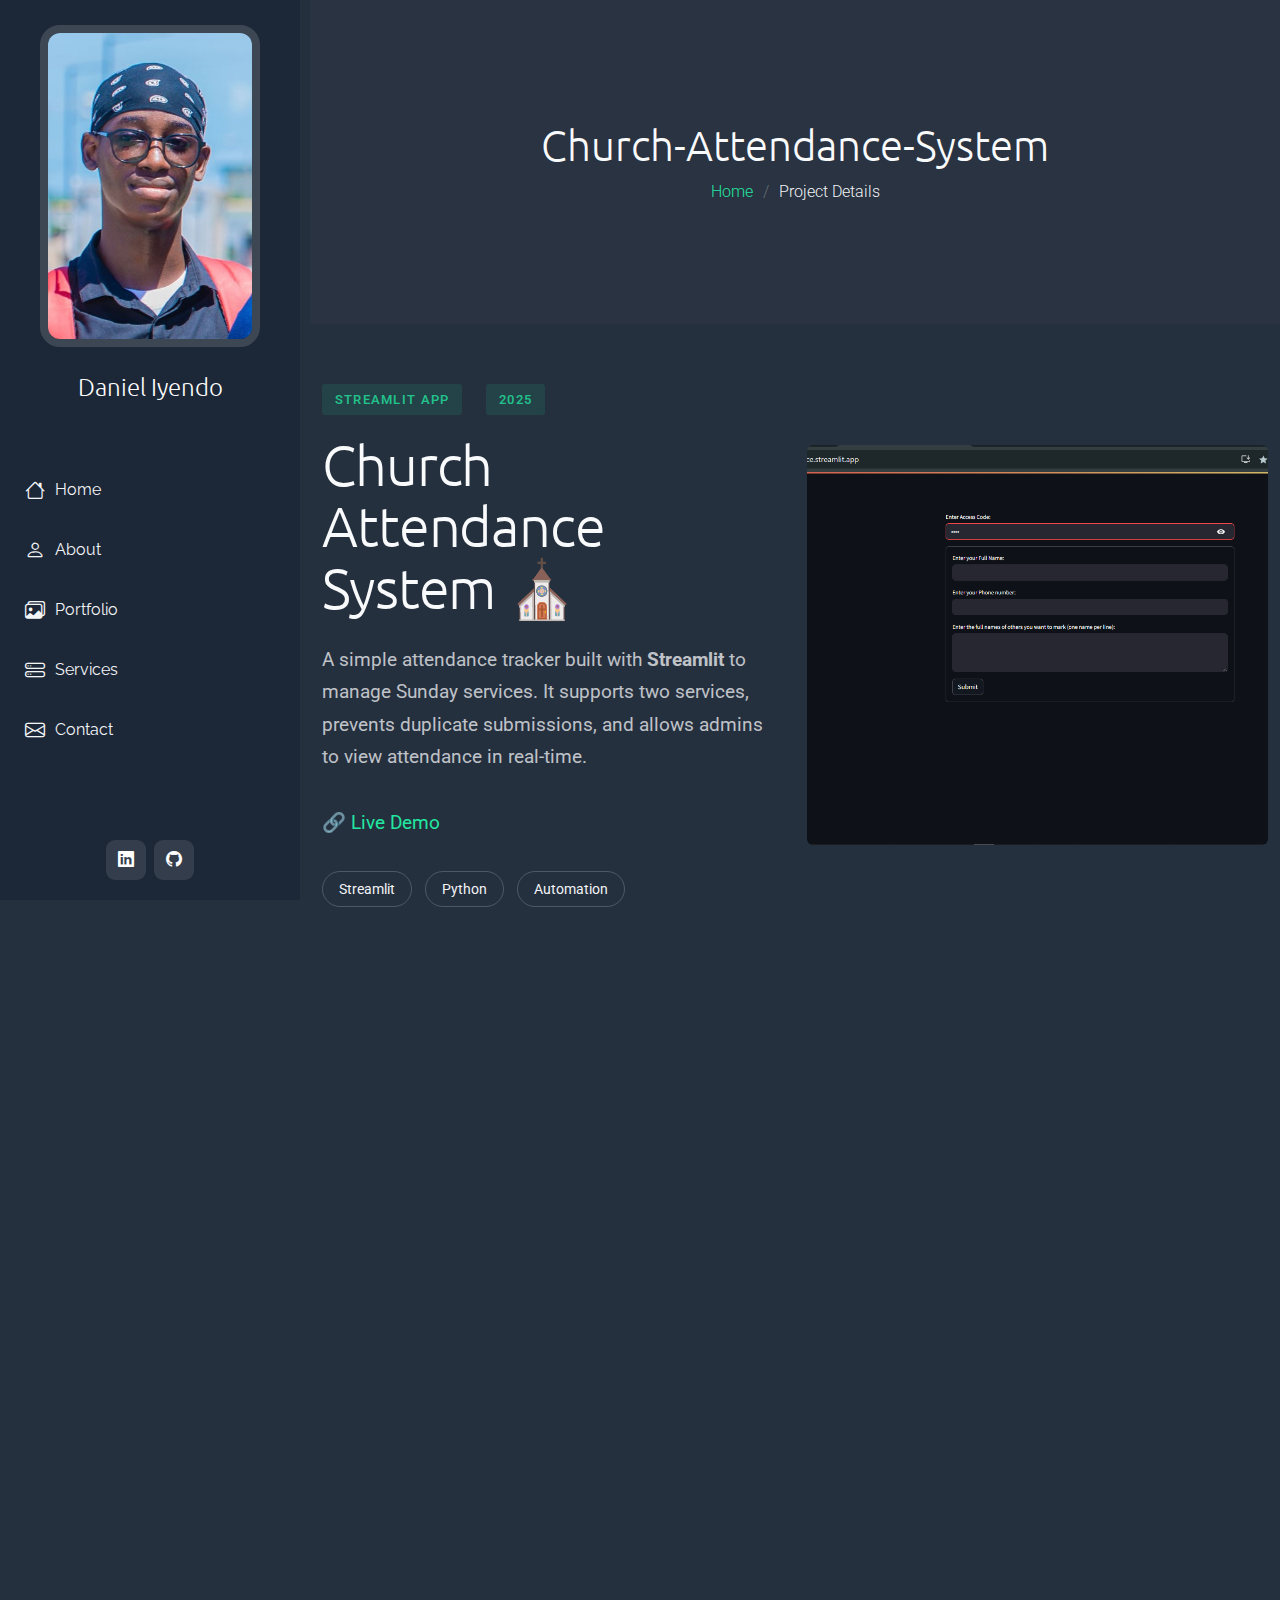
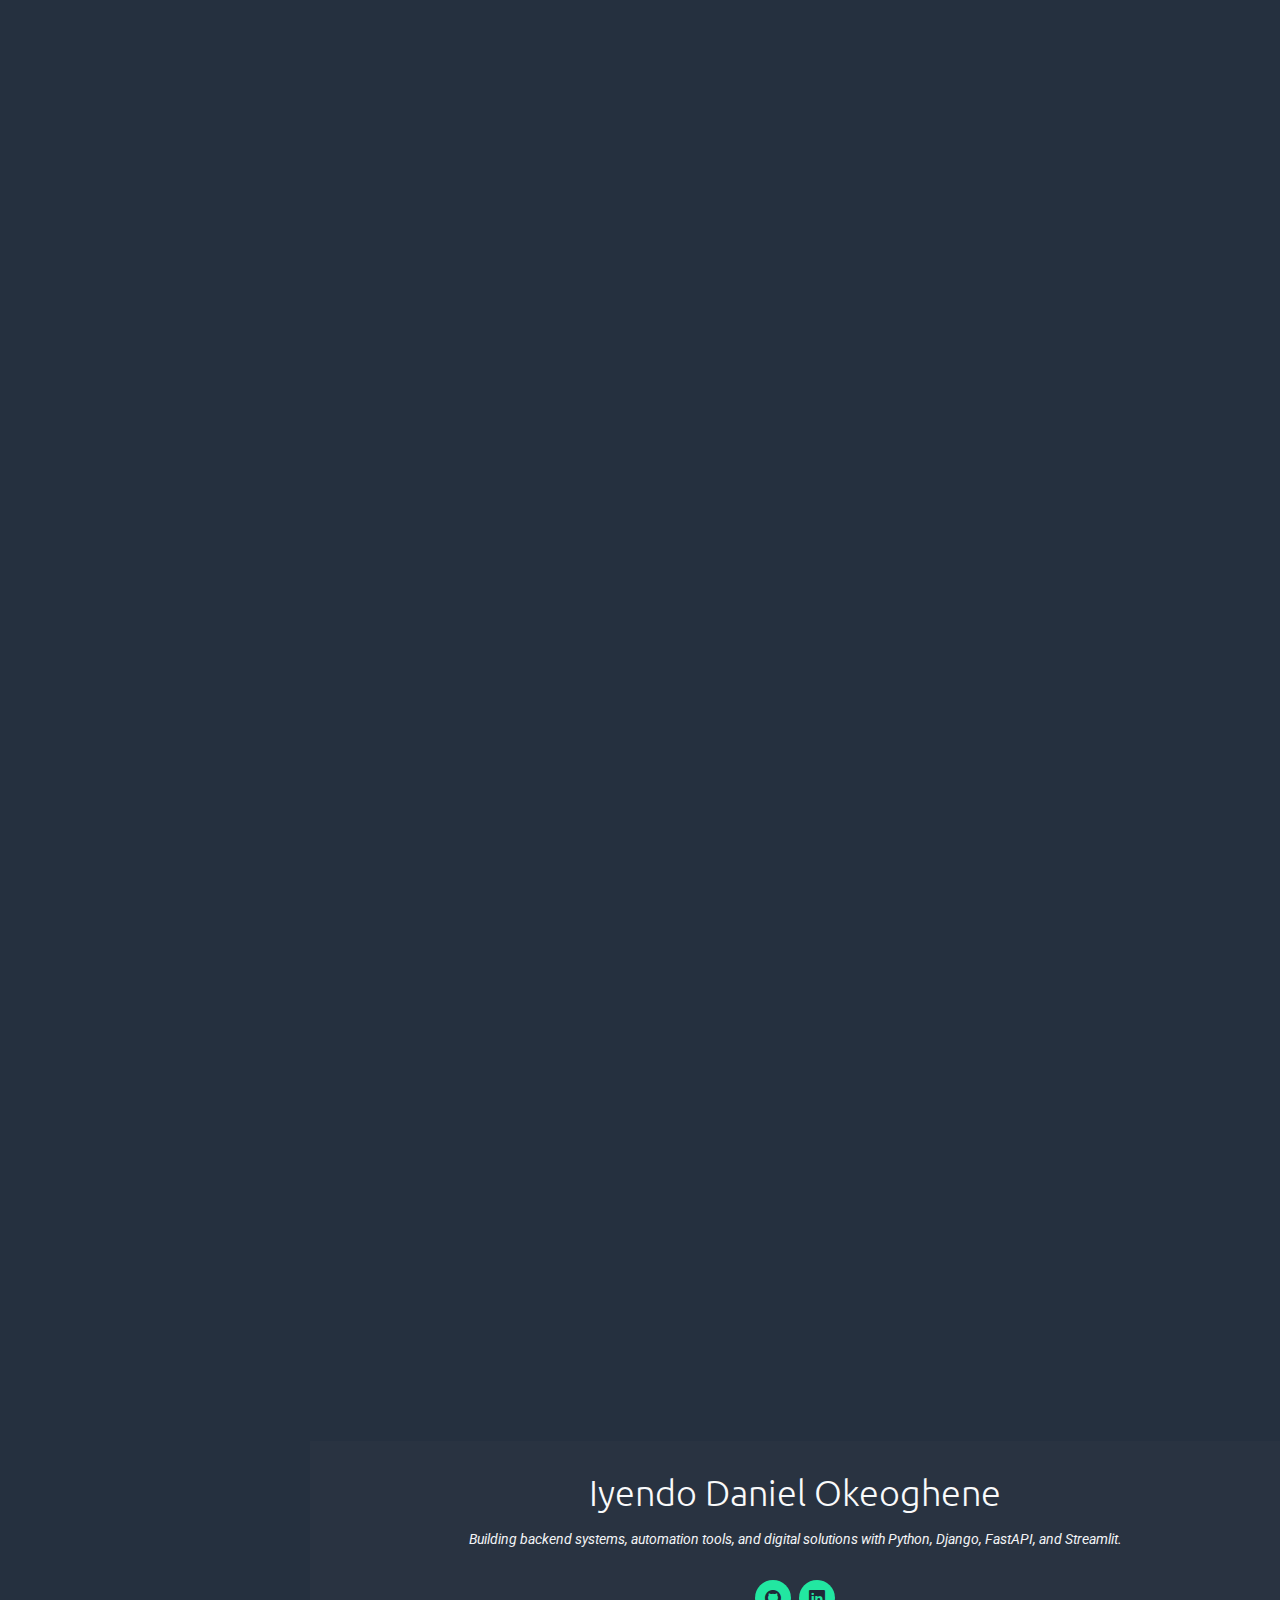
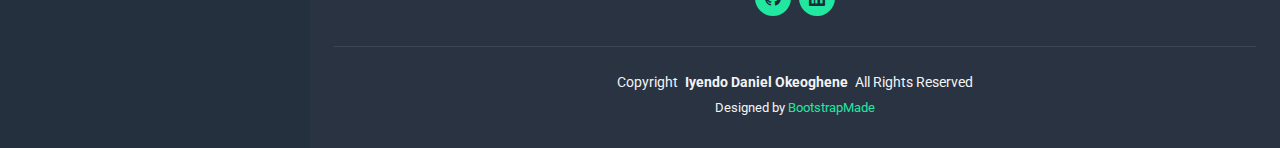
<file: portfolio-church-attendance-streamlit.html>
<!DOCTYPE html>
<html lang="en">

<head>
  <meta charset="utf-8">
  <meta content="width=device-width, initial-scale=1.0" name="viewport">
  <title>Church-Attendance-System</title>
  <meta name="description" content="">
  <meta name="keywords" content="">

  <!-- Favicons -->
  <link href="assets/img/Mylogo.png" rel="icon">
  <link href="assets/img/Mylogo.png" rel="My Logo">

  <!-- Fonts -->
  <link href="https://fonts.googleapis.com" rel="preconnect">
  <link href="https://fonts.gstatic.com" rel="preconnect" crossorigin>
  <link href="https://fonts.googleapis.com/css2?family=Roboto:ital,wght@0,100;0,300;0,400;0,500;0,700;0,900;1,100;1,300;1,400;1,500;1,700;1,900&family=Raleway:ital,wght@0,100;0,200;0,300;0,400;0,500;0,600;0,700;0,800;0,900;1,100;1,200;1,300;1,400;1,500;1,600;1,700;1,800;1,900&family=Ubuntu:ital,wght@0,300;0,400;0,500;0,700;1,300;1,400;1,500;1,700&display=swap" rel="stylesheet">

  <!-- Vendor CSS Files -->
  <link href="assets/vendor/bootstrap/css/bootstrap.min.css" rel="stylesheet">
  <link href="assets/vendor/bootstrap-icons/bootstrap-icons.css" rel="stylesheet">
  <link href="assets/vendor/aos/aos.css" rel="stylesheet">
  <link href="assets/vendor/glightbox/css/glightbox.min.css" rel="stylesheet">
  <link href="assets/vendor/swiper/swiper-bundle.min.css" rel="stylesheet">

  <!-- Main CSS File -->
  <link href="assets/css/main.css" rel="stylesheet">

  <!-- =======================================================
  * Template Name: MyPage
  * Template URL: https://bootstrapmade.com/mypage-bootstrap-personal-template/
  * Updated: Sep 20 2025 with Bootstrap v5.3.8
  * Author: BootstrapMade.com
  * License: https://bootstrapmade.com/license/
  ======================================================== -->
</head>

<body class="portfolio-details-page">

  <header id="header" class="header dark-background d-flex flex-column justify-content-between">
    <i class="header-toggle d-xl-none bi bi-list"></i>

    <div class="header-top">
      <div class="profile-img">
        <img src="assets/img/profile/DSC_3595.webp" alt="" class="img-fluid">
      </div>

      <a href="index.html" class="logo d-flex align-items-center justify-content-center">
        <!-- Uncomment the line below if you also wish to use an image logo -->
        <!-- <img src="assets/img/logo.webp" alt=""> -->
        <h1 class="sitename">Daniel Iyendo</h1>
      </a>

    </div>

    <nav id="navmenu" class="navmenu">
      <ul>
        <li><a href="index.html"><i class="bi bi-house navicon"></i>Home</a></li>
        <li><a href="index.html#about"><i class="bi bi-person navicon"></i> About</a></li>
        <li><a href="index.html#portfolio"><i class="bi bi-images navicon"></i> Portfolio</a></li>
        <li><a href="index.html#services"><i class="bi bi-hdd-stack navicon"></i> Services</a></li>
        <li><a href="index.html#contact"><i class="bi bi-envelope navicon"></i> Contact</a></li>
      </ul>
    </nav>

    <div class="social-links text-center">
      <a href="https://www.linkedin.com/in/danieliyendo/" class="linkedin"><i class="bi bi-linkedin"></i></a>
      <a href="https://github.com/iyendodaniel"><i class="bi bi-github"></i></a>
    </div>
  </header>

  <main class="main">

    <!-- Page Title -->
    <div class="page-title light-background">
      <div class="container">
        <h1>Church-Attendance-System</h1>
        <nav class="breadcrumbs">
          <ol>
            <li><a href="index.html">Home</a></li>
            <li class="current">Project Details</li>
          </ol>
        </nav>
      </div>
    </div><!-- End Page Title -->

    <!-- Portfolio Details Section -->
    <section id="portfolio-details" class="portfolio-details section">

      <div class="container" data-aos="fade-up" data-aos-delay="100">

        <div class="hero-section">
          <div class="row align-items-center">
            <!-- Left Content -->
            <div class="col-lg-6" data-aos="fade-right">
              <div class="project-header">
                <div class="project-meta">
                  <span class="category">Streamlit App</span>
                  <span class="year">2025</span>
                </div>
                <h1 class="project-title">Church Attendance System ⛪</h1>
                <p class="project-summary">
                  A simple attendance tracker built with <strong>Streamlit</strong> to manage Sunday services. 
                  It supports two services, prevents duplicate submissions, and allows admins to view attendance in real-time.  
                  <br><br>
                  🔗 <a href="https://church-attendance.streamlit.app/" target="_blank">Live Demo</a>
                </p>
                <div class="project-tags">
                  <span class="tag">Streamlit</span>
                  <span class="tag">Python</span>
                  <span class="tag">Automation</span>
                </div>
              </div>
            </div>

            <!-- Right Image -->
            <div class="col-lg-6" data-aos="fade-left" data-aos-delay="200">
              <div class="hero-image">
                <img src="assets/img/projects/church-attendance.webp" alt="Church Attendance System" class="img-fluid" loading="lazy">
              </div>
            </div>
          </div>
        </div>


        <div class="visual-showcase" data-aos="fade-up" data-aos-delay="100">
          <div class="showcase-gallery">
            <div class="gallery-item large" data-aos="zoom-in" data-aos-delay="150">
              <img src="assets/img/portfolio/church-attendance2.webp" alt="Design showcase" class="img-fluid glightbox">
            </div>
            <div class="gallery-item" data-aos="fade-up" data-aos-delay="200">
              <img src="assets/img/portfolio/church-attendance3.webp" alt="Design showcase" class="img-fluid glightbox">
            </div>
          </div>
        </div>

        <div class="content-section">
          <div class="row">
            <!-- Left: Design Philosophy -->
            <div class="col-lg-7" data-aos="fade-up" data-aos-delay="100">
              <div class="main-content">
                <h2>Project Overview</h2>
                <p>
                  The Church Attendance System was built to simplify how members mark attendance 
                  during Sunday services. The goal was to reduce the workload on ushers and enable 
                  seamless record-keeping for the Teenage Church.
                </p>
                <p>
                  The system ensures fairness and accountability by preventing duplicate submissions, 
                  separating records for First and Second Service, and storing data securely in JSON format. 
                </p>
                <p>
                  It was my first time working with streamlit too, so I did project-based learning to get the
                  grasp of how streamlit functions, it was really really fun, I had fun doing it.
                </p>
                <p>
                  It was designed with simplicity in mind—making it easy for both members and church 
                  leaders to use without technical barriers.
                </p>
              </div>
            </div>

            <!-- Right: Specs -->
            <div class="col-lg-4 offset-lg-1" data-aos="fade-up" data-aos-delay="200">
              <div class="project-specs">
                <div class="spec-item">
                  <h5>Client</h5>
                  <p>Teenage Church (Teens Exousia), COT Global</p>
                </div>
                <div class="spec-item">
                  <h5>Timeline</h5>
                  <p>2 Weeks</p>
                </div>
                <div class="spec-item">
                  <h5>My Role</h5>
                  <p>Full Developer (Volunteer)</p>
                </div>
                <div class="spec-item">
                  <h5>Team</h5>
                  <p>Solo Project</p>
                </div>
                <div class="spec-item">
                  <h5>Deliverables</h5>
                  <p>Streamlit Web App</p>
                </div>
                <div class="spec-item">
                  <h5>GitHub Repo</h5>
                  🔗 <a href="https://github.com/iyendodaniel/Church-attendance-system/" target="_blank">Github Repo</a>
                </div>
                <div class="spec-item">
                  <h5>Streamlit Mini Projects Repo</h5>
                  🔗 <a href="https://github.com/iyendodaniel/Streamlit-roadmap-projects/" target="_blank">Streamlit Mini Projects</a>
                </div>
              </div>
            </div>
          </div>
        </div>


        <div class="process-timeline" data-aos="fade-up" data-aos-delay="100">
          <div class="timeline-header">
            <h2>Development Process</h2>
          </div>
          <div class="timeline-steps">
            <div class="timeline-item" data-aos="fade-up" data-aos-delay="150">
              <div class="step-marker">
                <span class="step-number">1</span>
              </div>
              <div class="step-content">
                <h4>Identifying the Problem</h4>
                <p>During Sunday services, ushers had to manually collect attendance which was stressful and time-consuming. I saw this as an opportunity to build a digital solution for the Teens Exousia group in my church (COT Global).</p>
              </div>
            </div>
            <div class="timeline-item" data-aos="fade-up" data-aos-delay="200">
              <div class="step-marker">
                <span class="step-number">2</span>
              </div>
              <div class="step-content">
                <h4>Design & Concept</h4>
                <p>I mapped out a simple but effective workflow: members input their details → attendance is recorded in JSON files (first and second service separated) → system prevents duplicate entries and wrong service times.</p>
              </div>
            </div>
            <div class="timeline-item" data-aos="fade-up" data-aos-delay="250">
              <div class="step-marker">
                <span class="step-number">3</span>
              </div>
              <div class="step-content">
                <h4>Testing & Iteration</h4>
                <p>The first Sunday was my live test run. I noticed issues and quickly refined the app during the week. By the second Sunday, I polished the design, improved validations, and ensured it worked smoothly with real users.</p>
              </div>
            </div>
            <div class="timeline-item" data-aos="fade-up" data-aos-delay="300">
              <div class="step-marker">
                <span class="step-number">4</span>
              </div>
              <div class="step-content">
                <h4>Launch & Impact</h4>
                <p>In just 2 weeks, I deployed the voluntary system. It simplified attendance tracking for ushers, reduced workload, and gave Teens Exousia a digital-first approach to managing their weekly services.</p>
              </div>
            </div>
          </div>
        </div>


        <div class="tools-section" data-aos="fade-up" data-aos-delay="100">
          <div class="row align-items-center">
            <div class="col-lg-5">
              <h2>Tools &amp; Technologies</h2>
              <p>This project was built using lightweight but powerful tools, keeping the focus on simplicity, speed, and ease of deployment.</p>
            </div>
            <div class="col-lg-6 offset-lg-1">
              <div class="tools-grid">
                <div class="tool-category" data-aos="fade-up" data-aos-delay="150">
                  <h5>Core Development</h5>
                  <div class="tool-list">
                    <span class="tool-item">Python</span>
                    <span class="tool-item">Streamlit</span>
                  </div>
                </div>
                <div class="tool-category" data-aos="fade-up" data-aos-delay="200">
                  <h5>Data Handling</h5>
                  <div class="tool-list">
                    <span class="tool-item">JSON</span>
                  </div>
                </div>
                <div class="tool-category" data-aos="fade-up" data-aos-delay="250">
                  <h5>Deployment</h5>
                  <div class="tool-list">
                    <span class="tool-item">Streamlit Cloud</span>
                  </div>
                </div>
              </div>
            </div>
          </div>
        </div>

        <div class="impact-metrics" data-aos="fade-up" data-aos-delay="100">
          <div class="metrics-container">
            <div class="metrics-header">
              <h2>Project Impact</h2>
              <p>This system made it easier for The teens church of COT Global (Teens Exousia) to manage Sunday attendance, reducing manual workload and improving accuracy.</p>
            </div>
            <div class="metrics-grid">
              <div class="metric-card" data-aos="fade-up" data-aos-delay="150">
                <div class="metric-value">2</div>
                <div class="metric-label">Services Supported</div>
              </div>
              <div class="metric-card" data-aos="fade-up" data-aos-delay="200">
                <div class="metric-value">100+</div>
                <div class="metric-label">Members Tracked Weekly</div>
              </div>
              <div class="metric-card" data-aos="fade-up" data-aos-delay="250">
                <div class="metric-value">0</div>
                <div class="metric-label">Duplicate Entries</div>
              </div>
              <div class="metric-card" data-aos="fade-up" data-aos-delay="300">
                <div class="metric-value">100%</div>
                <div class="metric-label">Manual Workload Reduced</div>
              </div>
            </div>
          </div>
        </div>


        <div class="additional-gallery" data-aos="fade-up" data-aos-delay="100">
          <div class="gallery-slider swiper init-swiper">
            <script type="application/json" class="swiper-config">
              {
                "loop": true,
                "speed": 600,
                "autoplay": {
                  "delay": 4000
                },
                "slidesPerView": 1,
                "spaceBetween": 30,
                "breakpoints": {
                  "768": {
                    "slidesPerView": 2
                  },
                  "1200": {
                    "slidesPerView": 3
                  }
                },
                "pagination": {
                  "el": ".swiper-pagination",
                  "type": "bullets",
                  "clickable": true
                }
              }
            </script>
            <div class="swiper-wrapper">
              <div class="swiper-slide">
                <img src="assets/img/portfolio/church-attendance1.webp" alt="Project detail" class="img-fluid glightbox" loading="lazy">
              </div>
              <div class="swiper-slide">
                <img src="assets/img/portfolio/church-attendance2.webp" alt="Project detail" class="img-fluid glightbox" loading="lazy">
              </div>
              <div class="swiper-slide">
                <img src="assets/img/portfolio/church-attendance3.webp" alt="Project detail" class="img-fluid glightbox" loading="lazy">
              </div>
            </div>
            <div class="swiper-pagination"></div>
          </div>
        </div>

        <div class="project-nav" data-aos="fade-up" data-aos-delay="100">
          <div class="nav-wrapper">
            <!-- No Previous since this is the first project -->
            <a href="index.html#portfolio" class="nav-link all-projects">
              <i class="bi bi-grid-3x3-gap"></i>
              <span>All Projects</span>
            </a>
            <a href="portfolio-audio-library.html" class="nav-link next-project">
              <div class="nav-content">
                <span class="nav-direction">Next →</span>
                <span class="nav-title">Audio Library (FastAPI + pCloud)</span>
              </div>
            </a>
          </div>
        </div>

      </div>

    </section><!-- /Portfolio Details Section -->

  </main>

  <footer id="footer" class="footer light-background">
    <div class="container">
      <h3 class="sitename">Iyendo Daniel Okeoghene</h3>
      <p>Building backend systems, automation tools, and digital solutions with Python, Django, FastAPI, and Streamlit.</p>
      <div class="social-links d-flex justify-content-center">
        <a href="https://github.com/iyendodaniel" target="_blank"><i class="bi bi-github"></i></a>
        <a href="https://www.linkedin.com/in/danieliyendo/" target="_blank"><i class="bi bi-linkedin"></i></a>
      </div>
      <div class="container">
        <div class="copyright">
          <span>Copyright</span> <strong class="px-1 sitename">Iyendo Daniel Okeoghene</strong> <span>All Rights Reserved</span>
        </div>
        <div class="credits">
          Designed by <a href="https://bootstrapmade.com/">BootstrapMade</a>
        </div>
      </div>
    </div>
  </footer>

  <!-- Scroll Top -->
  <a href="#" id="scroll-top" class="scroll-top d-flex align-items-center justify-content-center"><i class="bi bi-arrow-up-short"></i></a>

  <!-- Preloader -->
  <div id="preloader"></div>

  <!-- Vendor JS Files -->
  <script src="assets/vendor/bootstrap/js/bootstrap.bundle.min.js"></script>
  <script src="assets/vendor/php-email-form/validate.js"></script>
  <script src="assets/vendor/aos/aos.js"></script>
  <script src="assets/vendor/purecounter/purecounter_vanilla.js"></script>
  <script src="assets/vendor/typed.js/typed.umd.js"></script>
  <script src="assets/vendor/waypoints/noframework.waypoints.js"></script>
  <script src="assets/vendor/imagesloaded/imagesloaded.pkgd.min.js"></script>
  <script src="assets/vendor/isotope-layout/isotope.pkgd.min.js"></script>
  <script src="assets/vendor/glightbox/js/glightbox.min.js"></script>
  <script src="assets/vendor/swiper/swiper-bundle.min.js"></script>

  <!-- Main JS File -->
  <script src="assets/js/main.js"></script>

</body>

</html>
</file>
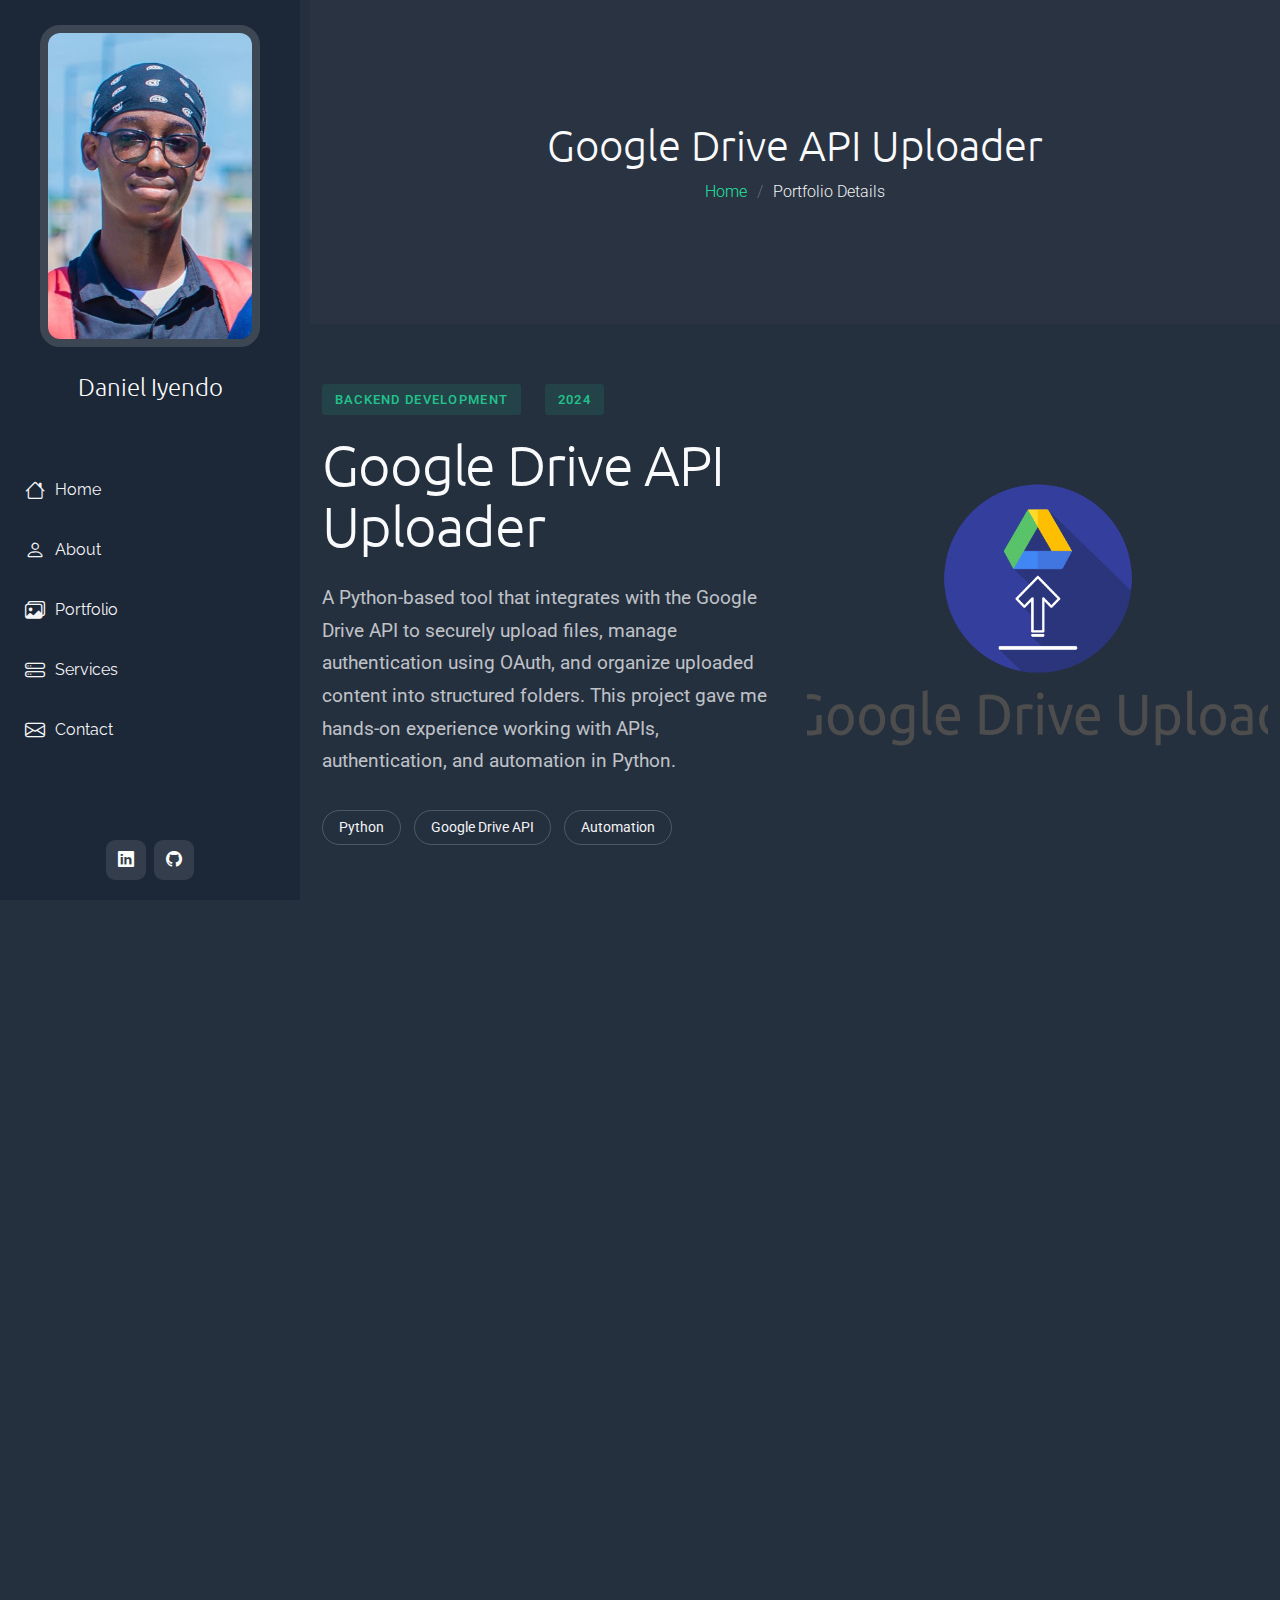
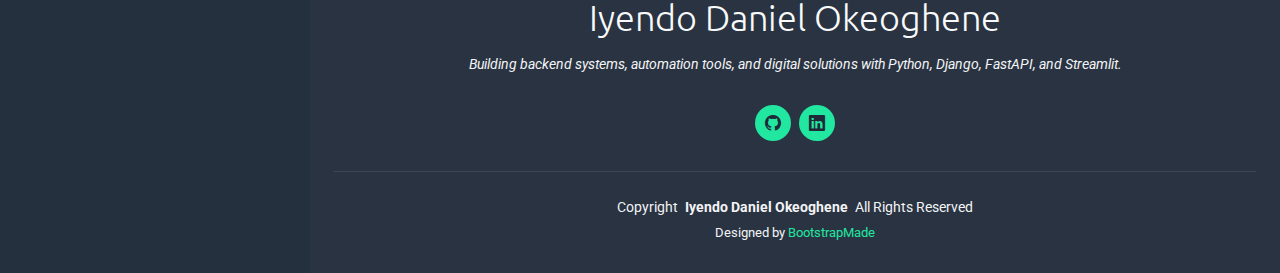
<file: portfolio-google-drive-api.html>
<!DOCTYPE html>
<html lang="en">

<head>
  <meta charset="utf-8">
  <meta content="width=device-width, initial-scale=1.0" name="viewport">
  <title>Google Drive API Uploader</title>
  <meta name="description" content="">
  <meta name="keywords" content="">

  <!-- Favicons -->
  <link href="assets/img/Mylogo.png" rel="icon">
  <link href="assets/img/Mylogo.png" rel="My Logo">

  <!-- Fonts -->
  <link href="https://fonts.googleapis.com" rel="preconnect">
  <link href="https://fonts.gstatic.com" rel="preconnect" crossorigin>
  <link href="https://fonts.googleapis.com/css2?family=Roboto:ital,wght@0,100;0,300;0,400;0,500;0,700;0,900;1,100;1,300;1,400;1,500;1,700;1,900&family=Raleway:ital,wght@0,100;0,200;0,300;0,400;0,500;0,600;0,700;0,800;0,900;1,100;1,200;1,300;1,400;1,500;1,600;1,700;1,800;1,900&family=Ubuntu:ital,wght@0,300;0,400;0,500;0,700;1,300;1,400;1,500;1,700&display=swap" rel="stylesheet">

  <!-- Vendor CSS Files -->
  <link href="assets/vendor/bootstrap/css/bootstrap.min.css" rel="stylesheet">
  <link href="assets/vendor/bootstrap-icons/bootstrap-icons.css" rel="stylesheet">
  <link href="assets/vendor/aos/aos.css" rel="stylesheet">
  <link href="assets/vendor/glightbox/css/glightbox.min.css" rel="stylesheet">
  <link href="assets/vendor/swiper/swiper-bundle.min.css" rel="stylesheet">

  <!-- Main CSS File -->
  <link href="assets/css/main.css" rel="stylesheet">

  <!-- =======================================================
  * Template Name: MyPage
  * Template URL: https://bootstrapmade.com/mypage-bootstrap-personal-template/
  * Updated: Sep 20 2025 with Bootstrap v5.3.8
  * Author: BootstrapMade.com
  * License: https://bootstrapmade.com/license/
  ======================================================== -->
</head>

<body class="portfolio-details-page">

  <header id="header" class="header dark-background d-flex flex-column justify-content-between">
    <i class="header-toggle d-xl-none bi bi-list"></i>

    <div class="header-top">
      <div class="profile-img">
        <img src="assets/img/profile/DSC_3595.webp" alt="" class="img-fluid">
      </div>

      <a href="index.html" class="logo d-flex align-items-center justify-content-center">
        <!-- Uncomment the line below if you also wish to use an image logo -->
        <!-- <img src="assets/img/logo.webp" alt=""> -->
        <h1 class="sitename">Daniel Iyendo</h1>
      </a>

    </div>

    <nav id="navmenu" class="navmenu">
      <ul>
        <li><a href="index.html"><i class="bi bi-house navicon"></i>Home</a></li>
        <li><a href="index.html#about"><i class="bi bi-person navicon"></i> About</a></li>
        <li><a href="index.html#portfolio"><i class="bi bi-images navicon"></i> Portfolio</a></li>
        <li><a href="index.html#services"><i class="bi bi-hdd-stack navicon"></i> Services</a></li>
        <li><a href="index.html#contact"><i class="bi bi-envelope navicon"></i> Contact</a></li>
      </ul>
    </nav>

    <div class="social-links text-center">
      <a href="https://www.linkedin.com/in/danieliyendo/" class="linkedin"><i class="bi bi-linkedin"></i></a>
      <a href="https://github.com/iyendodaniel"><i class="bi bi-github"></i></a>
    </div>
  </header>

  <main class="main">

    <!-- Page Title -->
    <div class="page-title light-background">
      <div class="container">
        <h1>Google Drive API Uploader</h1>
        <nav class="breadcrumbs">
          <ol>
            <li><a href="index.html">Home</a></li>
            <li class="current">Portfolio Details</li>
          </ol>
        </nav>
      </div>
    </div><!-- End Page Title -->

    <!-- Portfolio Details Section -->
    <section id="portfolio-details" class="portfolio-details section">

      <div class="container" data-aos="fade-up" data-aos-delay="100">

        <div class="hero-section">
          <div class="row align-items-center">
            <div class="col-lg-6" data-aos="fade-right">
              <div class="project-header">
                <div class="project-meta">
                  <span class="category">Backend Development</span>
                  <span class="year">2024</span>
                </div>
                <h1 class="project-title">Google Drive API Uploader</h1>
                <p class="project-summary">
                  A Python-based tool that integrates with the Google Drive API to securely upload files, manage authentication using OAuth, and organize uploaded content into structured folders. This project gave me hands-on experience working with APIs, authentication, and automation in Python.
                </p>
                <div class="project-tags">
                  <span class="tag">Python</span>
                  <span class="tag">Google Drive API</span>
                  <span class="tag">Automation</span>
                </div>
              </div>
            </div>
            <div class="col-lg-6" data-aos="fade-left" data-aos-delay="200">
              <div class="hero-image">
                <img src="assets/img/portfolio/google-drive-api3.webp" alt="Project showcase" class="img-fluid" loading="lazy">
              </div>
            </div>
          </div>
        </div>

        <div class="visual-showcase" data-aos="fade-up" data-aos-delay="100">
          <div class="showcase-gallery">
            <div class="gallery-item large" data-aos="zoom-in" data-aos-delay="150">
              <img src="assets/img/portfolio/google-drive-api2.webp" alt="Design showcase" class="img-fluid glightbox">
            </div>
            <div class="gallery-item" data-aos="fade-up" data-aos-delay="200">
              <img src="assets/img/portfolio/google-drive-api1.webp" alt="Design showcase" class="img-fluid glightbox">
            </div>
            <div class="gallery-item" data-aos="fade-up" data-aos-delay="250">
              <img src="assets/img/projects/google-drive-uploader.webp" alt="Design showcase" class="img-fluid glightbox">
            </div>
          </div>
        </div>

        <div class="content-section">
          <div class="row">
            <div class="col-lg-7" data-aos="fade-up" data-aos-delay="100">
              <div class="main-content">
                <h2>Project Story</h2>
                <p>
                  I was responsible for building the Google Drive API uploader to demonstrate my Python skills. 
                  My main role included designing a functional backend that could handle file uploads, authentication, 
                  and proper interaction with Google Drive.
                </p>
                <p>
                  I spent time researching the Google Drive API, learning about OAuth 2.0 authentication, 
                  file permissions, and how to create reusable and maintainable Python functions. 
                  This project was built using a project-based learning approach, as I had to learn concepts 
                  beyond what I knew before.
                </p>
                <p>
                  During the process, I also created mini-projects to experiment with different features of 
                  Google Drive and Python before integrating them into the main project. 
                  It took me two weeks, but it was a fun and highly educational experience.
                </p>
                <p>
                  The final implementation ensured that file uploads were smooth, secure, and easily consumable 
                  for any frontend or automation task. My mentor was impressed with the result and my growth throughout the project.
                </p>
              </div>
            </div>
            <div class="col-lg-4 offset-lg-1" data-aos="fade-up" data-aos-delay="200">
              <div class="project-specs">
                <div class="spec-item">
                  <h5>Client</h5>
                  <p>Personal Project</p>
                </div>
                <div class="spec-item">
                  <h5>Timeline</h5>
                  <p>2 Weeks</p>
                </div>
                <div class="spec-item">
                  <h5>My Role</h5>
                  <p>Backend Developer</p>
                </div>
                <div class="spec-item">
                  <h5>Deliverables</h5>
                  <p>Python Script, API Integration</p>
                </div>
                <div class="spec-item">
                  <h5>GitHub Repo</h5>
                  🔗 <a href="https://github.com/iyendodaniel/Google-drive-uploader" target="_blank">Github Repo</a>
                </div>
                <div class="spec-item">
                  <h5>Google Drive API Uploader Mini projects GitHub Repo</h5>
                  🔗 <a href="https://github.com/iyendodaniel/Google-Drive-API-Mini-Projects" target="_blank">Google Drive API Uploader Mini projects</a>
                </div>
              </div>
            </div>
          </div>
        </div>

        <div class="process-timeline" data-aos="fade-up" data-aos-delay="100">
          <div class="timeline-header">
            <h2>Design Process</h2>
          </div>
          <div class="timeline-steps">
            <div class="timeline-item" data-aos="fade-up" data-aos-delay="150">
              <div class="step-marker">
                <span class="step-number">1</span>
              </div>
              <div class="step-content">
                <h4>Research &amp; Analysis</h4>
                <p>
                  Since it was my first time working with an API, I invested a lot of time in research. 
                  I studied how APIs work, learned about authentication (OAuth 2.0), and explored how 
                  Google Drive API handles uploads and permissions.
                </p>
              </div>
            </div>
            <div class="timeline-item" data-aos="fade-up" data-aos-delay="200">
              <div class="step-marker">
                <span class="step-number">2</span>
              </div>
              <div class="step-content">
                <h4>Ideation &amp; Concepts</h4>
                <p>
                  I broke down the project into smaller parts and created mini apps for each functionality, 
                  such as testing authentication, file uploads, and folder management, before 
                  combining them into the final project.
                </p>
              </div>
            </div>
            <div class="timeline-item" data-aos="fade-up" data-aos-delay="250">
              <div class="step-marker">
                <span class="step-number">3</span>
              </div>
              <div class="step-content">
                <h4>Prototyping &amp; Testing</h4>
                <p>
                  I asked questions, experimented, and tested different approaches to ensure each step worked 
                  correctly. Each mini app became a proof-of-concept that made the final implementation smoother. 
                </p>
              </div>
            </div>
            <div class="timeline-item" data-aos="fade-up" data-aos-delay="300">
              <div class="step-marker">
                <span class="step-number">4</span>
              </div>
              <div class="step-content">
                <h4>Implementation &amp; Launch</h4>
                <p>
                  After combining all the parts, I successfully implemented the Google Drive uploader. 
                  The process was challenging but very exciting—I had fun doing it, and it gave me 
                  hands-on experience with APIs and project-based learning.
                </p>
              </div>
            </div>
          </div>
        </div>


        <div class="tools-section" data-aos="fade-up" data-aos-delay="100">
          <div class="row align-items-center">
            <div class="col-lg-5">
              <h2>Tools &amp; Technologies</h2>
              <p>
                To bring this project to life, I relied on a mix of core Python libraries, 
                Google APIs, and supporting tools for testing and version control. 
                These technologies allowed me to build a reliable uploader that could 
                authenticate users and manage file uploads directly to Google Drive.
              </p>
            </div>
            <div class="col-lg-6 offset-lg-1">
              <div class="tools-grid">
                <div class="tool-category" data-aos="fade-up" data-aos-delay="150">
                  <h5>Core Development</h5>
                  <div class="tool-list">
                    <span class="tool-item">Python</span>
                    <span class="tool-item">Google Drive API</span>
                    <span class="tool-item">OAuth 2.0</span>
                  </div>
                </div>
                <div class="tool-category" data-aos="fade-up" data-aos-delay="200">
                  <h5>Libraries &amp; Frameworks</h5>
                  <div class="tool-list">
                    <span class="tool-item">google-auth</span>
                    <span class="tool-item">google-api-python-client</span>
                    <span class="tool-item">httpx</span>
                  </div>
                </div>
                <div class="tool-category" data-aos="fade-up" data-aos-delay="250">
                  <h5>Collaboration</h5>
                  <div class="tool-list">
                    <span class="tool-item">Git</span>
                    <span class="tool-item">GitHub</span>
                  </div>
                </div>
              </div>
            </div>
          </div>
        </div>


        <div class="impact-metrics" data-aos="fade-up" data-aos-delay="100">
          <div class="metrics-container">
            <div class="metrics-header">
              <h2>Project Impact</h2>
              <p>
                This project had a strong impact on my growth as a developer. 
                It pushed me outside my comfort zone, teaching me how to integrate external APIs, 
                manage authentication, and apply project-based learning in a practical way. 
                Most importantly, it impressed my mentor and increased my chances of collaborating 
                with him on bigger projects in the future.
              </p>
            </div>
            <div class="metrics-grid">
              <div class="metric-card" data-aos="fade-up" data-aos-delay="150">
                <div class="metric-value">2 Weeks</div>
                <div class="metric-label">Time to Complete</div>
              </div>
              <div class="metric-card" data-aos="fade-up" data-aos-delay="200">
                <div class="metric-value">1st</div>
                <div class="metric-label">API Project</div>
              </div>
              <div class="metric-card" data-aos="fade-up" data-aos-delay="250">
                <div class="metric-value">+Skills</div>
                <div class="metric-label">OAuth, API Integration</div>
              </div>
              <div class="metric-card" data-aos="fade-up" data-aos-delay="300">
                <div class="metric-value">✓</div>
                <div class="metric-label">Mentor Impressed</div>
              </div>
            </div>
          </div>
        </div>


        <div class="additional-gallery" data-aos="fade-up" data-aos-delay="100">
          <div class="gallery-slider swiper init-swiper">
            <script type="application/json" class="swiper-config">
              {
                "loop": true,
                "speed": 600,
                "autoplay": {
                  "delay": 4000
                },
                "slidesPerView": 1,
                "spaceBetween": 30,
                "breakpoints": {
                  "768": {
                    "slidesPerView": 2
                  },
                  "1200": {
                    "slidesPerView": 3
                  }
                },
                "pagination": {
                  "el": ".swiper-pagination",
                  "type": "bullets",
                  "clickable": true
                }
              }
            </script>
            <div class="swiper-wrapper">
              <div class="swiper-slide">
                <img src="assets/img/portfolio/google-drive-api1.webp" alt="Project detail" class="img-fluid glightbox" loading="lazy">
              </div>
              <div class="swiper-slide">
                <img src="assets/img/portfolio/google-drive-api2.webp" alt="Project detail" class="img-fluid glightbox" loading="lazy">
              </div>
              <div class="swiper-slide">
                <img src="assets/img/portfolio/google-drive-api3.webp" alt="Project detail" class="img-fluid glightbox" loading="lazy">
              </div>
              <div class="swiper-slide">
                <img src="assets/img/projects/google-drive-uploader.webp" alt="Project detail" class="img-fluid glightbox" loading="lazy">
              </div>
            </div>
            <div class="swiper-pagination"></div>
          </div>
        </div>

        <div class="project-nav" data-aos="fade-up" data-aos-delay="100">
          <div class="nav-wrapper">
            <a href="portfolio-audio-library.html" class="nav-link prev-project">
              <div class="nav-content">
                <span class="nav-direction">← Previous</span>
                <span class="nav-title">Audio Sermon Library</span>
              </div>
            </a>
            <a href="index.html#portfolio" class="nav-link all-projects">
              <i class="bi bi-grid-3x3-gap"></i>
              <span>All Projects</span>
            </a>
            <a href="portfolio-pricecheck.html" class="nav-link next-project">
              <div class="nav-content">
                <span class="nav-direction">Next →</span>
                <span class="nav-title">PriceCheck App</span>
              </div>
            </a>
          </div>
        </div>


      </div>

    </section><!-- /Portfolio Details Section -->

  </main>

  <footer id="footer" class="footer light-background">
    <div class="container">
      <h3 class="sitename">Iyendo Daniel Okeoghene</h3>
      <p>Building backend systems, automation tools, and digital solutions with Python, Django, FastAPI, and Streamlit.</p>
      <div class="social-links d-flex justify-content-center">
        <a href="https://github.com/iyendodaniel" target="_blank"><i class="bi bi-github"></i></a>
        <a href="https://www.linkedin.com/in/danieliyendo/" target="_blank"><i class="bi bi-linkedin"></i></a>
      </div>
      <div class="container">
        <div class="copyright">
          <span>Copyright</span> <strong class="px-1 sitename">Iyendo Daniel Okeoghene</strong> <span>All Rights Reserved</span>
        </div>
        <div class="credits">
          Designed by <a href="https://bootstrapmade.com/">BootstrapMade</a>
        </div>
      </div>
    </div>
  </footer>

  <!-- Scroll Top -->
  <a href="#" id="scroll-top" class="scroll-top d-flex align-items-center justify-content-center"><i class="bi bi-arrow-up-short"></i></a>

  <!-- Preloader -->
  <div id="preloader"></div>

  <!-- Vendor JS Files -->
  <script src="assets/vendor/bootstrap/js/bootstrap.bundle.min.js"></script>
  <script src="assets/vendor/php-email-form/validate.js"></script>
  <script src="assets/vendor/aos/aos.js"></script>
  <script src="assets/vendor/purecounter/purecounter_vanilla.js"></script>
  <script src="assets/vendor/typed.js/typed.umd.js"></script>
  <script src="assets/vendor/waypoints/noframework.waypoints.js"></script>
  <script src="assets/vendor/imagesloaded/imagesloaded.pkgd.min.js"></script>
  <script src="assets/vendor/isotope-layout/isotope.pkgd.min.js"></script>
  <script src="assets/vendor/glightbox/js/glightbox.min.js"></script>
  <script src="assets/vendor/swiper/swiper-bundle.min.js"></script>

  <!-- Main JS File -->
  <script src="assets/js/main.js"></script>

</body>

</html>
</file>
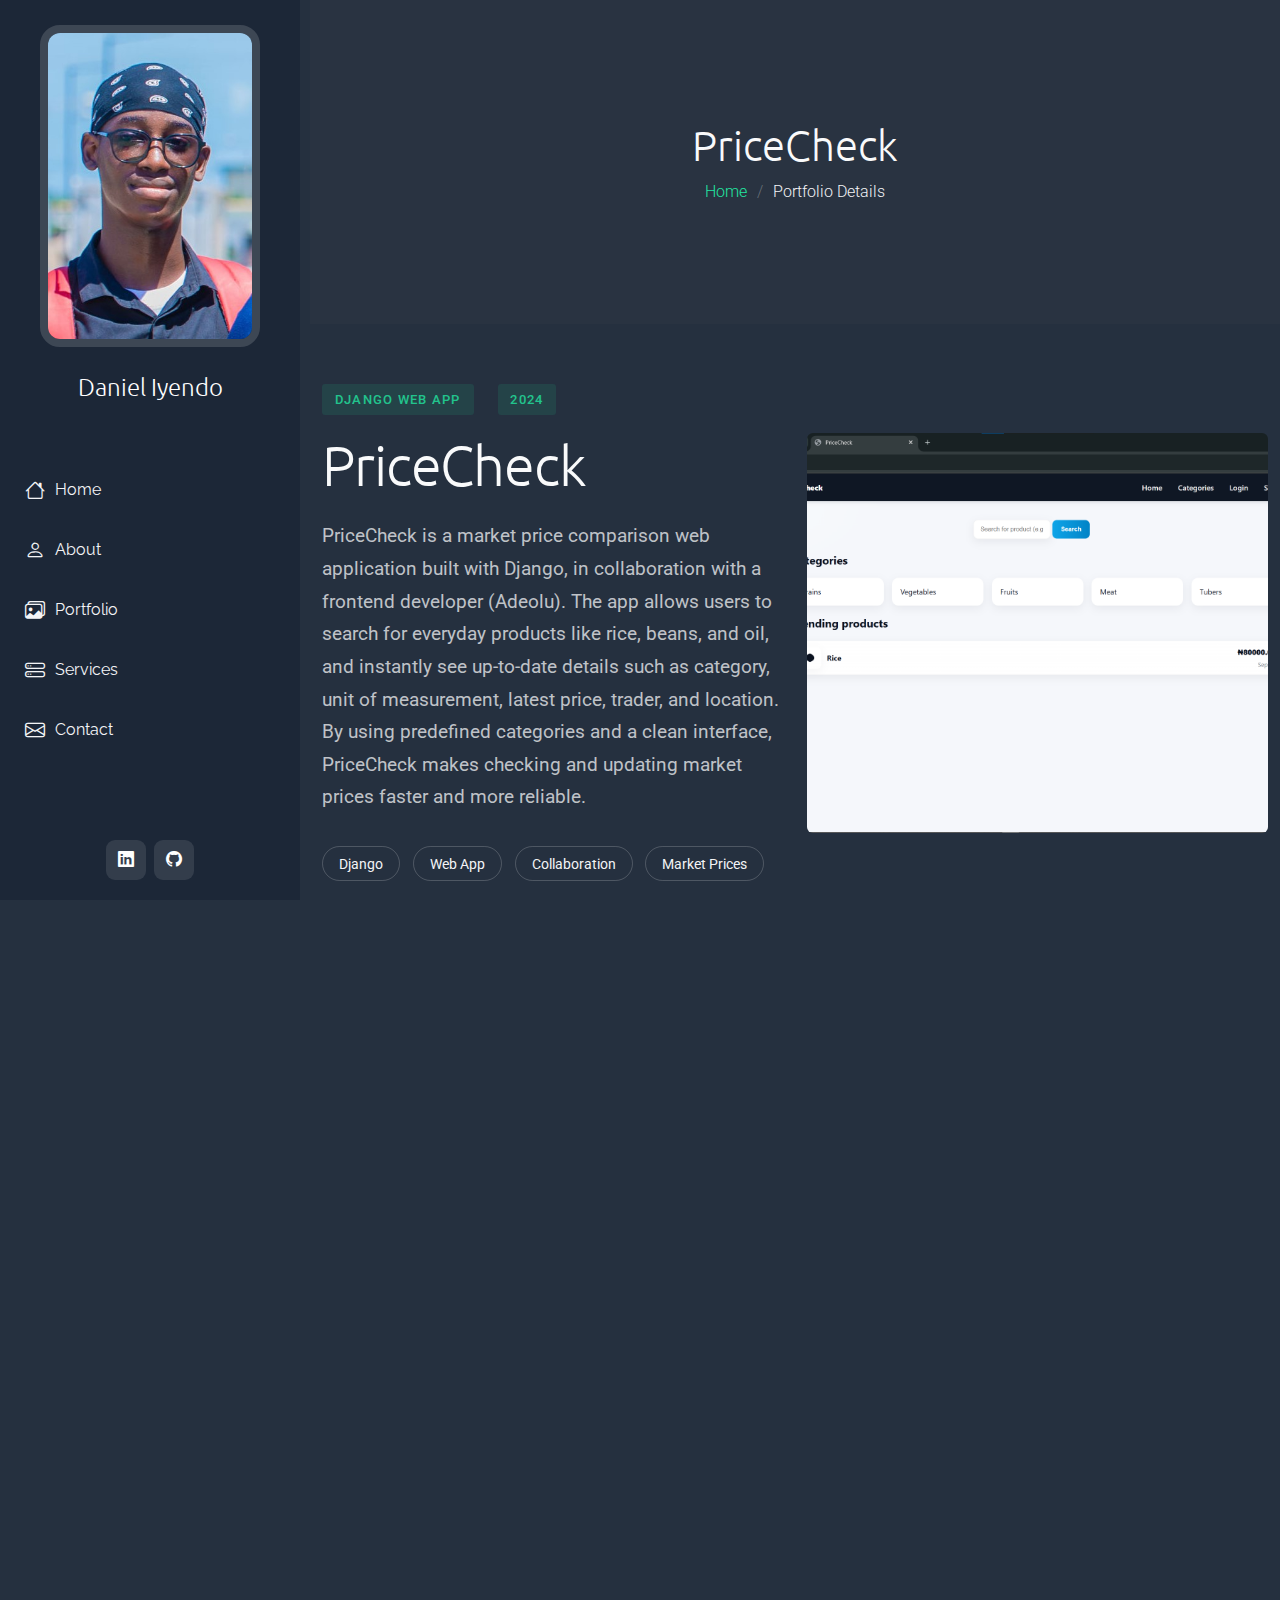
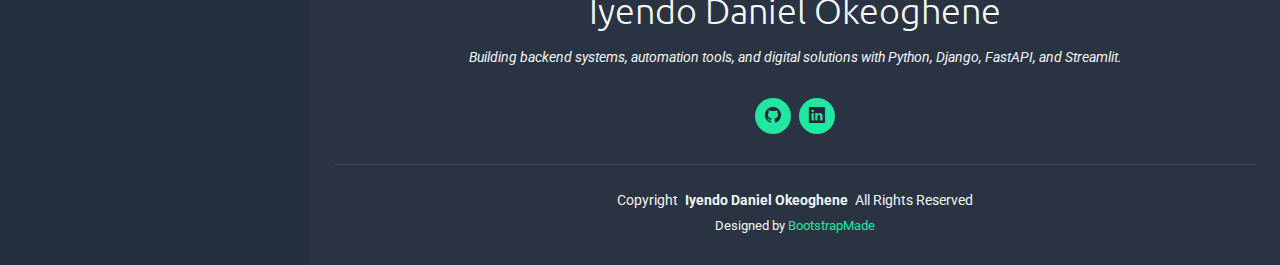
<file: portfolio-pricecheck.html>
<!DOCTYPE html>
<html lang="en">

<head>
  <meta charset="utf-8">
  <meta content="width=device-width, initial-scale=1.0" name="viewport">
  <title>PriceCheck</title>
  <meta name="description" content="">
  <meta name="keywords" content="">

  <!-- Favicons -->
  <link href="assets/img/favicon.png" rel="icon">
  <link href="assets/img/apple-touch-icon.png" rel="apple-touch-icon">

  <!-- Fonts -->
  <link href="https://fonts.googleapis.com" rel="preconnect">
  <link href="https://fonts.gstatic.com" rel="preconnect" crossorigin>
  <link href="https://fonts.googleapis.com/css2?family=Roboto:ital,wght@0,100;0,300;0,400;0,500;0,700;0,900;1,100;1,300;1,400;1,500;1,700;1,900&family=Raleway:ital,wght@0,100;0,200;0,300;0,400;0,500;0,600;0,700;0,800;0,900;1,100;1,200;1,300;1,400;1,500;1,600;1,700;1,800;1,900&family=Ubuntu:ital,wght@0,300;0,400;0,500;0,700;1,300;1,400;1,500;1,700&display=swap" rel="stylesheet">

  <!-- Vendor CSS Files -->
  <link href="assets/vendor/bootstrap/css/bootstrap.min.css" rel="stylesheet">
  <link href="assets/vendor/bootstrap-icons/bootstrap-icons.css" rel="stylesheet">
  <link href="assets/vendor/aos/aos.css" rel="stylesheet">
  <link href="assets/vendor/glightbox/css/glightbox.min.css" rel="stylesheet">
  <link href="assets/vendor/swiper/swiper-bundle.min.css" rel="stylesheet">

  <!-- Main CSS File -->
  <link href="assets/css/main.css" rel="stylesheet">

  <!-- =======================================================
  * Template Name: MyPage
  * Template URL: https://bootstrapmade.com/mypage-bootstrap-personal-template/
  * Updated: Sep 20 2025 with Bootstrap v5.3.8
  * Author: BootstrapMade.com
  * License: https://bootstrapmade.com/license/
  ======================================================== -->
</head>

<body class="portfolio-details-page">

  <header id="header" class="header dark-background d-flex flex-column justify-content-between">
    <i class="header-toggle d-xl-none bi bi-list"></i>

    <div class="header-top">
      <div class="profile-img">
        <img src="assets/img/profile/DSC_3595.webp" alt="" class="img-fluid">
      </div>

      <a href="index.html" class="logo d-flex align-items-center justify-content-center">
        <!-- Uncomment the line below if you also wish to use an image logo -->
        <!-- <img src="assets/img/logo.webp" alt=""> -->
        <h1 class="sitename">Daniel Iyendo</h1>
      </a>

    </div>

    <nav id="navmenu" class="navmenu">
      <ul>
        <li><a href="index.html"><i class="bi bi-house navicon"></i>Home</a></li>
        <li><a href="index.html#about"><i class="bi bi-person navicon"></i> About</a></li>
        <li><a href="index.html#portfolio"><i class="bi bi-images navicon"></i> Portfolio</a></li>
        <li><a href="index.html#services"><i class="bi bi-hdd-stack navicon"></i> Services</a></li>
        <li><a href="index.html#contact"><i class="bi bi-envelope navicon"></i> Contact</a></li>
      </ul>
    </nav>

    <div class="social-links text-center">
      <a href="https://www.linkedin.com/in/danieliyendo/" class="linkedin"><i class="bi bi-linkedin"></i></a>
      <a href="https://github.com/iyendodaniel"><i class="bi bi-github"></i></a>
    </div>
  </header>

  <main class="main">

    <!-- Page Title -->
    <div class="page-title light-background">
      <div class="container">
        <h1>PriceCheck</h1>
        <nav class="breadcrumbs">
          <ol>
            <li><a href="index.html">Home</a></li>
            <li class="current">Portfolio Details</li>
          </ol>
        </nav>
      </div>
    </div><!-- End Page Title -->

    <!-- Portfolio Details Section -->
    <section id="portfolio-details" class="portfolio-details section">

      <div class="container" data-aos="fade-up" data-aos-delay="100">

        <div class="hero-section">
          <div class="row align-items-center">
            <div class="col-lg-6" data-aos="fade-right">
              <div class="project-header">
                <div class="project-meta">
                  <span class="category">Django Web App</span>
                  <span class="year">2024</span>
                </div>
                <h1 class="project-title">PriceCheck</h1>
                <p class="project-summary">
                  PriceCheck is a market price comparison web application built with Django, in collaboration with a frontend developer (Adeolu). 
                  The app allows users to search for everyday products like rice, beans, and oil, and instantly see up-to-date details such as category, unit of measurement, latest price, trader, and location. 
                  By using predefined categories and a clean interface, PriceCheck makes checking and updating market prices faster and more reliable.
                </p>
                <div class="project-tags">
                  <span class="tag">Django</span>
                  <span class="tag">Web App</span>
                  <span class="tag">Collaboration</span>
                  <span class="tag">Market Prices</span>
                </div>
              </div>
            </div>
            <div class="col-lg-6" data-aos="fade-left" data-aos-delay="200">
              <div class="hero-image">
                <img src="assets/img/projects/price-check.webp" alt="PriceCheck App showcase" class="img-fluid" loading="lazy">
              </div>
            </div>
          </div>
        </div>


        <div class="visual-showcase" data-aos="fade-up" data-aos-delay="100">
          <div class="showcase-gallery">
            <div class="gallery-item large" data-aos="zoom-in" data-aos-delay="150">
              <img src="assets/img/portfolio/PriceCheck-login.webp" alt="Design showcase" class="img-fluid glightbox">
            </div>
            <div class="gallery-item" data-aos="fade-up" data-aos-delay="200">
              <img src="assets/img/portfolio/PriceCheck-signup.webp" alt="Design showcase" class="img-fluid glightbox">
            </div>
            <div class="gallery-item" data-aos="fade-up" data-aos-delay="250">
              <img src="assets/img/portfolio/PriceCheck-Add_price.webp" alt="Design showcase" class="img-fluid glightbox">
            </div>
          </div>
        </div>

        <div class="content-section">
          <div class="row">
            <div class="col-lg-7" data-aos="fade-up" data-aos-delay="100">
              <div class="main-content">
                <h2>The Story Behind PriceCheck</h2>
                <p>
                  PriceCheck was born out of a real problem people in Nigeria face daily: the constant fluctuation of market prices. 
                  In one market, a bag of rice could sell for ₦50,000, while in another, the same bag costs ₦55,000. 
                  Buyers often waste valuable time moving from shop to shop asking for prices, without knowing the true, fair cost.
                </p>
                <p>
                  I asked myself, <em>“What if there was a simple tool where anyone could quickly check the latest market prices?”</em> 
                  That question led me to build PriceCheck — a solution that promotes transparency in pricing, helps buyers make smarter decisions, and reduces the stress of endless price-checking.
                </p>
                <p>
                  Working on this project also gave me the opportunity to collaborate with a frontend developer (Adeolu), which improved my teamwork and real-world project experience.
                </p>
              </div>
            </div>
            <div class="col-lg-4 offset-lg-1" data-aos="fade-up" data-aos-delay="200">
              <div class="project-specs">
                <div class="spec-item">
                  <h5>Problem Solved</h5>
                  <p>Market price transparency</p>
                </div>
                <div class="spec-item">
                  <h5>Timeline</h5>
                  <p>2 Weeks (Project-based learning)</p>
                </div>
                <div class="spec-item">
                  <h5>My Role</h5>
                  <p>Backend Developer (Django)</p>
                </div>
                <div class="spec-item">
                  <h5>Collaboration</h5>
                  <p>Frontend Developer – Adeolu</p>
                </div>
                <div class="spec-item">
                  <h5>Deliverables</h5>
                  <p>Web Application</p>
                </div>
              </div>
            </div>
          </div>
        </div>

        <div class="process-timeline" data-aos="fade-up" data-aos-delay="100">
          <div class="timeline-header">
            <h2>Development Process</h2>
          </div>
          <div class="timeline-steps">
            <div class="timeline-item" data-aos="fade-up" data-aos-delay="150">
              <div class="step-marker">
                <span class="step-number">1</span>
              </div>
              <div class="step-content">
                <h4>Research &amp; Planning</h4>
                <p>
                  I started by studying how market prices change daily in Nigeria and how difficult it is for buyers to know the fair price. 
                  I also looked at how to structure the app so categories like <em>Rice</em>, <em>Beans</em>, and <em>Oil</em> were predefined, 
                  making the experience simple for users.
                </p>
              </div>
            </div>
            <div class="timeline-item" data-aos="fade-up" data-aos-delay="200">
              <div class="step-marker">
                <span class="step-number">2</span>
              </div>
              <div class="step-content">
                <h4>Collaboration &amp; Concepts</h4>
                <p>
                  I worked with a frontend developer (Adeolu) to plan how the app should look and feel. 
                  While he focused on the interface, I handled the backend with Django — ensuring smooth data flow between 
                  the database and the user interface.
                </p>
              </div>
            </div>
            <div class="timeline-item" data-aos="fade-up" data-aos-delay="250">
              <div class="step-marker">
                <span class="step-number">3</span>
              </div>
              <div class="step-content">
                <h4>Building &amp; Testing</h4>
                <p>
                  I built the app in Django, designed the models for products, categories, and traders, 
                  and tested the logic by adding sample products. 
                  Adeolu and I worked together to make sure the data displayed cleanly in a table format.
                </p>
              </div>
            </div>
            <div class="timeline-item" data-aos="fade-up" data-aos-delay="300">
              <div class="step-marker">
                <span class="step-number">4</span>
              </div>
              <div class="step-content">
                <h4>Implementation &amp; Launch</h4>
                <p>
                  Once the features were working, we pulled everything together. 
                  The final result was a simple but functional price comparison tool 
                  — a live board that makes checking product prices easy and transparent.
                </p>
              </div>
            </div>
          </div>
        </div>

        <div class="tools-section" data-aos="fade-up" data-aos-delay="100">
          <div class="row align-items-center">
            <div class="col-lg-5">
              <h2>Tools &amp; Technologies</h2>
              <p>
                PriceCheck was built with a focus on simplicity, reliability, and collaboration. 
                I worked on the backend while Adeolu handled the frontend, so we combined tools 
                that allowed us to move fast and build a functional web app that solved a real-world problem.
              </p>
            </div>
            <div class="col-lg-6 offset-lg-1">
              <div class="tools-grid">
                <div class="tool-category" data-aos="fade-up" data-aos-delay="150">
                  <h5>Backend</h5>
                  <div class="tool-list">
                    <span class="tool-item">Django</span>
                    <span class="tool-item">Python</span>
                  </div>
                </div>
                <div class="tool-category" data-aos="fade-up" data-aos-delay="200">
                  <h5>Frontend</h5>
                  <div class="tool-list">
                    <span class="tool-item">HTML</span>
                    <span class="tool-item">CSS</span>
                    <span class="tool-item">Bootstrap</span>
                  </div>
                </div>
                <div class="tool-category" data-aos="fade-up" data-aos-delay="250">
                  <h5>Database</h5>
                  <div class="tool-list">
                    <span class="tool-item">SQLite (development)</span>
                    <span class="tool-item">PostgreSQL (production ready)</span>
                  </div>
                </div>
                <div class="tool-category" data-aos="fade-up" data-aos-delay="300">
                  <h5>Collaboration</h5>
                  <div class="tool-list">
                    <span class="tool-item">Git</span>
                    <span class="tool-item">GitHub</span>
                  </div>
                </div>
              </div>
            </div>
          </div>
        </div>

       <div class="impact-metrics" data-aos="fade-up" data-aos-delay="100">
          <div class="metrics-container">
            <div class="metrics-header">
              <h2>Project Impact</h2>
              <p>
                PriceCheck was more than just a coding exercise — it solved a practical 
                problem of comparing product prices quickly and accurately. 
                The project taught me backend-frontend collaboration, database handling, 
                and building features with real-world use in mind.
              </p>
            </div>
            <div class="metrics-grid">
              <div class="metric-card" data-aos="fade-up" data-aos-delay="150">
                <div class="metric-value">2</div>
                <div class="metric-label">Developers Collaborated</div>
              </div>
              <div class="metric-card" data-aos="fade-up" data-aos-delay="200">
                <div class="metric-value">100%</div>
                <div class="metric-label">Core Features Delivered</div>
              </div>
              <div class="metric-card" data-aos="fade-up" data-aos-delay="250">
                <div class="metric-value">3+</div>
                <div class="metric-label">Technologies Integrated</div>
              </div>
              <div class="metric-card" data-aos="fade-up" data-aos-delay="300">
                <div class="metric-value">1st</div>
                <div class="metric-label">Real-World App Experience</div>
              </div>
            </div>
          </div>
        </div>

        <div class="additional-gallery" data-aos="fade-up" data-aos-delay="100">
          <div class="gallery-slider swiper init-swiper">
            <script type="application/json" class="swiper-config">
              {
                "loop": true,
                "speed": 600,
                "autoplay": {
                  "delay": 4000
                },
                "slidesPerView": 1,
                "spaceBetween": 30,
                "breakpoints": {
                  "768": {
                    "slidesPerView": 2
                  },
                  "1200": {
                    "slidesPerView": 3
                  }
                },
                "pagination": {
                  "el": ".swiper-pagination",
                  "type": "bullets",
                  "clickable": true
                }
              }
            </script>
            <div class="swiper-wrapper">
              <div class="swiper-slide">
                <img src="assets/img/portfolio/PriceCheck-Admin.webp" alt="Project detail" class="img-fluid glightbox" loading="lazy">
              </div>
              <div class="swiper-slide">
                <img src="assets/img/portfolio/PriceCheck-login.webp" alt="Project detail" class="img-fluid glightbox" loading="lazy">
              </div>
              <div class="swiper-slide">
                <img src="assets/img/portfolio/PriceCheck-signup.webp" alt="Project detail" class="img-fluid glightbox" loading="lazy">
              </div>
              <div class="swiper-slide">
                <img src="assets/img/portfolio/PriceCheck-Add_price.webp" alt="Project detail" class="img-fluid glightbox" loading="lazy">
              </div>
            </div>
            <div class="swiper-pagination"></div>
          </div>
        </div>

        <div class="project-nav" data-aos="fade-up" data-aos-delay="100">
          <div class="nav-wrapper">
            <a href="portfolio-google-drive-api.html" class="nav-link prev-project">
              <div class="nav-content">
                <span class="nav-direction">← Previous</span>
                <span class="nav-title">Google Drive API Uploader</span>
              </div>
            </a>
            <a href="index.html#portfolio" class="nav-link all-projects">
              <i class="bi bi-grid-3x3-gap"></i>
              <span>All Projects</span>
            </a>
            <a href="portfolio-other-projects.html" class="nav-link next-project">
              <div class="nav-content">
                <span class="nav-direction">Next →</span>
                <span class="nav-title">Other Projects</span>
              </div>
            </a>
          </div>
        </div>


      </div>

    </section><!-- /Portfolio Details Section -->

  </main>

  <footer id="footer" class="footer light-background">
    <div class="container">
      <h3 class="sitename">Iyendo Daniel Okeoghene</h3>
      <p>Building backend systems, automation tools, and digital solutions with Python, Django, FastAPI, and Streamlit.</p>
      <div class="social-links d-flex justify-content-center">
        <a href="https://github.com/iyendodaniel" target="_blank"><i class="bi bi-github"></i></a>
        <a href="https://www.linkedin.com/in/danieliyendo/" target="_blank"><i class="bi bi-linkedin"></i></a>
      </div>
      <div class="container">
        <div class="copyright">
          <span>Copyright</span> <strong class="px-1 sitename">Iyendo Daniel Okeoghene</strong> <span>All Rights Reserved</span>
        </div>
        <div class="credits">
          Designed by <a href="https://bootstrapmade.com/">BootstrapMade</a>
        </div>
      </div>
    </div>
  </footer>

  <!-- Scroll Top -->
  <a href="#" id="scroll-top" class="scroll-top d-flex align-items-center justify-content-center"><i class="bi bi-arrow-up-short"></i></a>

  <!-- Preloader -->
  <div id="preloader"></div>

  <!-- Vendor JS Files -->
  <script src="assets/vendor/bootstrap/js/bootstrap.bundle.min.js"></script>
  <script src="assets/vendor/php-email-form/validate.js"></script>
  <script src="assets/vendor/aos/aos.js"></script>
  <script src="assets/vendor/purecounter/purecounter_vanilla.js"></script>
  <script src="assets/vendor/typed.js/typed.umd.js"></script>
  <script src="assets/vendor/waypoints/noframework.waypoints.js"></script>
  <script src="assets/vendor/imagesloaded/imagesloaded.pkgd.min.js"></script>
  <script src="assets/vendor/isotope-layout/isotope.pkgd.min.js"></script>
  <script src="assets/vendor/glightbox/js/glightbox.min.js"></script>
  <script src="assets/vendor/swiper/swiper-bundle.min.js"></script>

  <!-- Main JS File -->
  <script src="assets/js/main.js"></script>

</body>

</html>
</file>
<file: assets/css/main.css>
/**
* Template Name: MyPage
* Template URL: https://bootstrapmade.com/mypage-bootstrap-personal-template/
* Updated: Sep 20 2025 with Bootstrap v5.3.8
* Author: BootstrapMade.com
* License: https://bootstrapmade.com/license/
*/

/*--------------------------------------------------------------
# Font & Color Variables
# Help: https://bootstrapmade.com/color-system/
--------------------------------------------------------------*/
/* Fonts */
:root {
  --default-font: "Roboto",  system-ui, -apple-system, "Segoe UI", Roboto, "Helvetica Neue", Arial, "Noto Sans", "Liberation Sans", sans-serif, "Apple Color Emoji", "Segoe UI Emoji", "Segoe UI Symbol", "Noto Color Emoji";
  --heading-font: "Ubuntu",  sans-serif;
  --nav-font: "Raleway",  sans-serif;
}

/* Global Colors - The following color variables are used throughout the website. Updating them here will change the color scheme of the entire website */
:root { 
  --background-color: #25303f; /* Background color for the entire website, including individual sections */
  --default-color: #f3f4f6; /* Default color used for the majority of the text content across the entire website */
  --heading-color: #f9fafb; /* Color for headings, subheadings and title throughout the website */
  --accent-color: #22e7a1; /* Accent color that represents your brand on the website. It's used for buttons, links, and other elements that need to stand out */
  --surface-color: #293443; /* The surface color is used as a background of boxed elements within sections, such as cards, icon boxes, or other elements that require a visual separation from the global background. */
  --contrast-color: #1f2937; /* Contrast color for text, ensuring readability against backgrounds of accent, heading, or default colors. */
}

/* Nav Menu Colors - The following color variables are used specifically for the navigation menu. They are separate from the global colors to allow for more customization options */
:root {
  --nav-color: #f3f4f6;  /* The default color of the main navmenu links */
  --nav-hover-color: #22e7a1; /* Applied to main navmenu links when they are hovered over or active */
  --nav-mobile-background-color: #38485f; /* Used as the background color for mobile navigation menu */
  --nav-dropdown-background-color: #38485f; /* Used as the background color for dropdown items that appear when hovering over primary navigation items */
  --nav-dropdown-color: #f3f4f6; /* Used for navigation links of the dropdown items in the navigation menu. */
  --nav-dropdown-hover-color: #22e7a1; /* Similar to --nav-hover-color, this color is applied to dropdown navigation links when they are hovered over. */
}

/* Color Presets - These classes override global colors when applied to any section or element, providing reuse of the sam color scheme. */

.light-background {
  --background-color: #293341;
  --surface-color: #4b607f;
}

.dark-background {
  --background-color: #1c2737;
  --default-color: #ffffff;
  --heading-color: #ffffff;
  --surface-color: #151f2b;
  --contrast-color: #ffffff;
}

/* Smooth scroll */
:root {
  scroll-behavior: smooth;
}

/*--------------------------------------------------------------
# General Styling & Shared Classes
--------------------------------------------------------------*/
body {
  color: var(--default-color);
  background-color: var(--background-color);
  font-family: var(--default-font);
}

a {
  color: var(--accent-color);
  text-decoration: none;
  transition: 0.3s;
}

a:hover {
  color: color-mix(in srgb, var(--accent-color), transparent 25%);
  text-decoration: none;
}

h1,
h2,
h3,
h4,
h5,
h6 {
  color: var(--heading-color);
  font-family: var(--heading-font);
}

/* PHP Email Form Messages
------------------------------*/
.php-email-form .error-message {
  display: none;
  background: #df1529;
  color: #ffffff;
  text-align: left;
  padding: 15px;
  margin-bottom: 24px;
  font-weight: 600;
}

.php-email-form .sent-message {
  display: none;
  color: #ffffff;
  background: #059652;
  text-align: center;
  padding: 15px;
  margin-bottom: 24px;
  font-weight: 600;
}

.php-email-form .loading {
  display: none;
  background: var(--surface-color);
  text-align: center;
  padding: 15px;
  margin-bottom: 24px;
}

.php-email-form .loading:before {
  content: "";
  display: inline-block;
  border-radius: 50%;
  width: 24px;
  height: 24px;
  margin: 0 10px -6px 0;
  border: 3px solid var(--accent-color);
  border-top-color: var(--surface-color);
  animation: php-email-form-loading 1s linear infinite;
}

@keyframes php-email-form-loading {
  0% {
    transform: rotate(0deg);
  }

  100% {
    transform: rotate(360deg);
  }
}

/*--------------------------------------------------------------
# Global Header
--------------------------------------------------------------*/
.header {
  color: var(--default-color);
  background-color: var(--background-color);
  position: fixed;
  top: 0;
  left: 0;
  bottom: 0;
  padding: 0 15px;
  width: 300px;
  transition: all ease-in-out 0.3s;
  overflow-y: auto;
  z-index: 997;
}

.header .profile-img img {
  margin: 25px auto;
  display: block;
  border-radius: 20px;
  max-width: 220px;
  border: 8px solid color-mix(in srgb, var(--default-color), transparent 85%);
}

.header .logo {
  line-height: 1;
}

.header .logo img {
  max-height: 32px;
  margin-right: 8px;
}

.header .logo h1 {
  font-size: 24px;
  margin: 0;
  font-weight: 300;
  color: var(--heading-color);
}

.header .social-links {
  margin: 0 0 20px 0;
}

.header .social-links a {
  font-size: 16px;
  display: inline-flex;
  align-items: center;
  justify-content: center;
  background: color-mix(in srgb, var(--default-color), transparent 90%);
  color: var(--default-color);
  margin: 0 2px;
  border-radius: 9px;
  text-align: center;
  width: 40px;
  height: 40px;
  transition: 0.3s;
}

.header .social-links a:hover {
  color: var(--contrast-color);
  background: var(--accent-color);
}

@media (min-width: 1200px) {

  .header~main,
  .header~#footer {
    margin-left: 310px;
  }
}

@media (max-width: 1199px) {
  .header {
    left: -100%;
  }
}

.header.header-show {
  left: 0;
}

.header .header-toggle {
  color: var(--background-color);
  background-color: var(--accent-color);
  font-size: 22px;
  display: flex;
  align-items: center;
  justify-content: center;
  width: 40px;
  height: 40px;
  border-radius: 9px;
  cursor: pointer;
  position: fixed;
  top: 15px;
  right: 15px;
  z-index: 9999;
  transition: 0.3s;
}

.header .header-toggle:hover {
  background-color: color-mix(in srgb, var(--accent-color) 90%, black 15%);
}

/*--------------------------------------------------------------
# Navigation Menu
--------------------------------------------------------------*/
.mobile-nav-toggle {
  display: none;
}

.navmenu {
  padding: 0;
  z-index: 9997;
  flex: 1;
  display: flex;
  align-items: center;
}

.navmenu ul {
  list-style: none;
  padding: 0 0 20px 0;
  margin: 0;
  width: 100%;
}

.navmenu a,
.navmenu a:focus {
  color: var(--nav-color);
  padding: 15px 10px;
  font-family: var(--nav-font);
  font-size: 16px;
  font-weight: 400;
  display: flex;
  align-items: center;
  white-space: nowrap;
  transition: 0.3s;
  width: 100%;
}

.navmenu a .navicon,
.navmenu a:focus .navicon {
  font-size: 20px;
  margin-right: 10px;
}

.navmenu a .toggle-dropdown,
.navmenu a:focus .toggle-dropdown {
  font-size: 12px;
  line-height: 0;
  margin-left: auto;
  width: 30px;
  height: 30px;
  display: flex;
  align-items: center;
  justify-content: center;
  border-radius: 50%;
  transition: 0.3s;
  flex-shrink: 0;
  background-color: color-mix(in srgb, var(--accent-color), transparent 90%);
}

.navmenu a .toggle-dropdown:hover,
.navmenu a:focus .toggle-dropdown:hover {
  background-color: var(--accent-color);
  color: var(--contrast-color);
}

.navmenu a:hover,
.navmenu .active,
.navmenu .active:focus {
  color: var(--nav-hover-color);
}

.navmenu a:hover .navicon,
.navmenu .active .navicon,
.navmenu .active:focus .navicon {
  color: var(--accent-color);
}

.navmenu .active .toggle-dropdown,
.navmenu .active:focus .toggle-dropdown {
  background-color: var(--accent-color);
  color: var(--contrast-color);
  transform: rotate(180deg);
}

.navmenu .dropdown {
  display: block;
}

.navmenu .dropdown a,
.navmenu .dropdown a:focus {
  color: --nav-dropdown-color;
}

.navmenu .dropdown a:hover,
.navmenu .dropdown .active,
.navmenu .dropdown .active:focus {
  color: var(--nav-dropdown-hover-color);
}

.navmenu .dropdown ul {
  position: static;
  display: none;
  z-index: 99;
  padding: 5px 10px;
  margin: 5px 10px;
  background-color: var(--nav-dropdown-background-color);
  border: 1px solid color-mix(in srgb, var(--default-color), transparent 90%);
  box-shadow: none;
  transition: all 0.5s ease-in-out;
}

.navmenu .dropdown ul ul {
  background-color: rgba(33, 37, 41, 0.1);
}

.navmenu .dropdown>.dropdown-active {
  display: block;
  background-color: rgba(33, 37, 41, 0.03);
}

/*--------------------------------------------------------------
# Global Footer
--------------------------------------------------------------*/
.footer {
  color: var(--default-color);
  background-color: var(--background-color);
  font-size: 14px;
  text-align: center;
  padding: 30px 0;
  position: relative;
}

.footer h3 {
  font-size: 36px;
  font-weight: 300;
  position: relative;
  padding: 0;
  margin: 0 0 15px 0;
}

.footer p {
  font-size: 15;
  font-style: italic;
  padding: 0;
  margin: 0 0 30px 0;
}

.footer .social-links {
  margin: 0 0 30px 0;
}

.footer .social-links a {
  font-size: 16px;
  display: flex;
  align-items: center;
  justify-content: center;
  background: var(--accent-color);
  color: var(--contrast-color);
  line-height: 1;
  margin: 0 4px;
  border-radius: 50%;
  text-align: center;
  width: 36px;
  height: 36px;
  transition: 0.3s;
}

.footer .social-links a:hover {
  background: color-mix(in srgb, var(--accent-color), transparent 20%);
  text-decoration: none;
}

.footer .copyright {
  padding-top: 25px;
  border-top: 1px solid color-mix(in srgb, var(--default-color), transparent 90%);
}

.footer .credits {
  font-size: 13px;
  padding-top: 5px;
}

/*--------------------------------------------------------------
# Preloader
--------------------------------------------------------------*/
#preloader {
  position: fixed;
  inset: 0;
  z-index: 999999;
  overflow: hidden;
  background: var(--background-color);
  transition: all 0.6s ease-out;
}

#preloader:before {
  content: "";
  position: fixed;
  top: calc(50% - 30px);
  left: calc(50% - 30px);
  border: 6px solid #ffffff;
  border-color: var(--accent-color) transparent var(--accent-color) transparent;
  border-radius: 50%;
  width: 60px;
  height: 60px;
  animation: animate-preloader 1.5s linear infinite;
}

@keyframes animate-preloader {
  0% {
    transform: rotate(0deg);
  }

  100% {
    transform: rotate(360deg);
  }
}

/*--------------------------------------------------------------
# Scroll Top Button
--------------------------------------------------------------*/
.scroll-top {
  position: fixed;
  visibility: hidden;
  opacity: 0;
  right: 15px;
  bottom: -15px;
  z-index: 99999;
  background-color: var(--accent-color);
  width: 44px;
  height: 44px;
  border-radius: 50px;
  transition: all 0.4s;
}

.scroll-top i {
  font-size: 24px;
  color: var(--contrast-color);
  line-height: 0;
}

.scroll-top:hover {
  background-color: color-mix(in srgb, var(--accent-color), transparent 20%);
  color: var(--contrast-color);
}

.scroll-top.active {
  visibility: visible;
  opacity: 1;
  bottom: 15px;
}

/*--------------------------------------------------------------
# Disable aos animation delay on mobile devices
--------------------------------------------------------------*/
@media screen and (max-width: 768px) {
  [data-aos-delay] {
    transition-delay: 0 !important;
  }
}

/*--------------------------------------------------------------
# Global Page Titles & Breadcrumbs
--------------------------------------------------------------*/
.page-title {
  color: var(--default-color);
  background-color: var(--background-color);
  padding: 120px 0;
  text-align: center;
  position: relative;
}

.page-title h1 {
  font-size: 42px;
  font-weight: 300;
  margin-bottom: 10px;
}

.page-title .breadcrumbs ol {
  display: flex;
  flex-wrap: wrap;
  list-style: none;
  justify-content: center;
  padding: 0;
  margin: 0;
  font-size: 16px;
  font-weight: 300;
}

.page-title .breadcrumbs ol li+li {
  padding-left: 10px;
}

.page-title .breadcrumbs ol li+li::before {
  content: "/";
  display: inline-block;
  padding-right: 10px;
  color: color-mix(in srgb, var(--default-color), transparent 70%);
}

/*--------------------------------------------------------------
# Global Sections
--------------------------------------------------------------*/
section,
.section {
  color: var(--default-color);
  background-color: var(--background-color);
  padding: 60px 0;
  overflow: clip;
}

/*--------------------------------------------------------------
# Global Section Titles
--------------------------------------------------------------*/
.section-title {
  text-align: center;
  padding-bottom: 60px;
  position: relative;
}

.section-title h2 {
  font-size: 32px;
  font-weight: 300;
  margin-bottom: 20px;
  padding-bottom: 20px;
  position: relative;
}

.section-title h2:before {
  content: "";
  position: absolute;
  display: block;
  width: 160px;
  height: 1px;
  background: color-mix(in srgb, var(--default-color), transparent 60%);
  left: 0;
  right: 0;
  bottom: 1px;
  margin: auto;
}

.section-title h2::after {
  content: "";
  position: absolute;
  display: block;
  width: 60px;
  height: 3px;
  background: var(--accent-color);
  left: 0;
  right: 0;
  bottom: 0;
  margin: auto;
}

.section-title p {
  margin-bottom: 0;
}

/*--------------------------------------------------------------
# Hero Section
--------------------------------------------------------------*/
.hero {
  padding: 120px 0;
  min-height: 100vh;
  display: flex;
  align-items: center;
  position: relative;
  overflow: hidden;
}

.hero .container {
  position: relative;
  z-index: 2;
  padding: 80px 15px;
}

.hero .hero-content h1 {
  font-size: 3.5rem;
  font-weight: 300;
  line-height: 1.2;
  margin-bottom: 2rem;
  color: var(--heading-color);
}

.hero .hero-content h1 .accent-text {
  color: var(--accent-color);
  font-weight: 400;
  position: relative;
}

.hero .hero-content h1 .accent-text::after {
  content: "";
  position: absolute;
  bottom: -8px;
  left: 0;
  width: 100%;
  height: 2px;
  background: linear-gradient(90deg, var(--accent-color), color-mix(in srgb, var(--accent-color), transparent 50%));
}

@media (max-width: 992px) {
  .hero .hero-content h1 {
    font-size: 2.8rem;
  }
}

@media (max-width: 768px) {
  .hero .hero-content h1 {
    font-size: 2.2rem;
  }
}

.hero .hero-content .hero-description {
  font-size: 1.125rem;
  line-height: 1.8;
  color: color-mix(in srgb, var(--default-color), transparent 20%);
  margin-bottom: 3rem;
  max-width: 90%;
}

@media (max-width: 768px) {
  .hero .hero-content .hero-description {
    font-size: 1rem;
    max-width: 100%;
  }
}

.hero .hero-content .hero-actions {
  display: flex;
  gap: 1.5rem;
  margin-bottom: 4rem;
}

@media (max-width: 576px) {
  .hero .hero-content .hero-actions {
    flex-direction: column;
    gap: 1rem;
  }
}

.hero .hero-content .hero-actions .btn-primary {
  padding: 14px 32px;
  background: var(--accent-color);
  color: var(--contrast-color);
  border-radius: 6px;
  font-weight: 500;
  text-decoration: none;
  transition: all 0.3s ease;
  border: 2px solid var(--accent-color);
}

.hero .hero-content .hero-actions .btn-primary:hover {
  background: color-mix(in srgb, var(--accent-color), black 10%);
  border-color: color-mix(in srgb, var(--accent-color), black 10%);
  transform: translateY(-2px);
}

.hero .hero-content .hero-actions .btn-secondary {
  padding: 14px 32px;
  background: transparent;
  color: var(--heading-color);
  border-radius: 6px;
  font-weight: 500;
  text-decoration: none;
  transition: all 0.3s ease;
  border: 2px solid color-mix(in srgb, var(--default-color), transparent 80%);
}

.hero .hero-content .hero-actions .btn-secondary:hover {
  background: transparent;
  color: var(--accent-color);
  border-color: var(--accent-color);
  transform: translateY(-2px);
}

.hero .hero-content .hero-stats {
  display: flex;
  gap: 3rem;
}

@media (max-width: 768px) {
  .hero .hero-content .hero-stats {
    gap: 2rem;
  }
}

@media (max-width: 576px) {
  .hero .hero-content .hero-stats {
    flex-direction: column;
    gap: 1.5rem;
  }
}

.hero .hero-content .hero-stats .stat-item .stat-number {
  display: block;
  font-size: 2rem;
  font-weight: 600;
  color: var(--accent-color);
  line-height: 1;
}

.hero .hero-content .hero-stats .stat-item .stat-label {
  display: block;
  font-size: 0.875rem;
  color: color-mix(in srgb, var(--default-color), transparent 40%);
  margin-top: 0.5rem;
  font-weight: 400;
}

.hero .hero-image {
  position: relative;
}

.hero .hero-image .image-wrapper {
  position: relative;
  max-width: 500px;
  margin: 0 auto;
}

.hero .hero-image .image-wrapper .main-image {
  border-radius: 12px;
  box-shadow: 0 20px 60px color-mix(in srgb, var(--heading-color), transparent 85%);
  transition: transform 0.3s ease;
}

.hero .hero-image .image-wrapper .main-image:hover {
  transform: scale(1.02);
}

.hero .hero-image .image-wrapper .floating-card {
  position: absolute;
  background: var(--surface-color);
  padding: 1rem 1.5rem;
  border-radius: 8px;
  box-shadow: 0 10px 30px color-mix(in srgb, var(--heading-color), transparent 90%);
  display: flex;
  align-items: center;
  gap: 0.75rem;
  font-size: 0.875rem;
  font-weight: 500;
  color: var(--heading-color);
  transition: all 0.3s ease;
}

.hero .hero-image .image-wrapper .floating-card:hover {
  transform: translateY(-5px);
  box-shadow: 0 15px 40px color-mix(in srgb, var(--heading-color), transparent 85%);
}

.hero .hero-image .image-wrapper .floating-card i {
  font-size: 1.25rem;
  color: var(--accent-color);
}

.hero .hero-image .image-wrapper .floating-card.card-1 {
  top: 20%;
  left: -15%;
  z-index: 3;
}

@media (max-width: 992px) {
  .hero .hero-image .image-wrapper .floating-card.card-1 {
    left: -10%;
  }
}

@media (max-width: 768px) {
  .hero .hero-image .image-wrapper .floating-card.card-1 {
    left: 0;
    top: 10%;
  }
}

.hero .hero-image .image-wrapper .floating-card.card-2 {
  top: 60%;
  right: -15%;
  z-index: 3;
}

@media (max-width: 992px) {
  .hero .hero-image .image-wrapper .floating-card.card-2 {
    right: -10%;
  }
}

@media (max-width: 768px) {
  .hero .hero-image .image-wrapper .floating-card.card-2 {
    right: 0;
    top: 50%;
  }
}

.hero .hero-image .image-wrapper .floating-card.card-3 {
  bottom: 15%;
  left: -10%;
  z-index: 3;
}

@media (max-width: 992px) {
  .hero .hero-image .image-wrapper .floating-card.card-3 {
    left: -5%;
  }
}

@media (max-width: 768px) {
  .hero .hero-image .image-wrapper .floating-card.card-3 {
    left: 0;
    bottom: 5%;
  }
}

@media (max-width: 992px) {
  .hero .hero-content {
    text-align: center;
    margin-top: 2rem;
  }
}

/*--------------------------------------------------------------
# About Section
--------------------------------------------------------------*/
.about {
  padding-top: 120px;
  padding-bottom: 120px;
}

.about .intro-header {
  margin-bottom: 80px;
}

.about .intro-header h1 {
  font-size: 3.5rem;
  font-weight: 300;
  letter-spacing: -0.02em;
  margin-bottom: 1rem;
  color: var(--heading-color);
}

.about .intro-header .subtitle {
  font-size: 1.25rem;
  font-weight: 400;
  color: color-mix(in srgb, var(--default-color), transparent 30%);
  margin: 0;
}

.about .main-content-wrapper {
  margin-bottom: 100px;
}

.about .profile-section .profile-image-container {
  margin-bottom: 2rem;
}

.about .profile-section .profile-image-container img {
  width: 100%;
  max-width: 300px;
  aspect-ratio: 1;
  object-fit: cover;
  border-radius: 12px;
  filter: grayscale(20%);
  transition: filter 0.3s ease;
}

.about .profile-section .profile-image-container img:hover {
  filter: grayscale(0%);
}

.about .profile-section .profile-meta .location {
  display: flex;
  align-items: center;
  margin-bottom: 1rem;
  color: color-mix(in srgb, var(--default-color), transparent 20%);
}

.about .profile-section .profile-meta .location i {
  margin-right: 0.5rem;
  color: var(--accent-color);
}

.about .profile-section .profile-meta .status {
  display: flex;
  align-items: center;
  font-size: 0.9rem;
  color: color-mix(in srgb, var(--default-color), transparent 20%);
}

.about .profile-section .profile-meta .status .status-indicator {
  width: 8px;
  height: 8px;
  background-color: #10b981;
  border-radius: 50%;
  margin-right: 0.5rem;
  animation: pulse 2s infinite;
}

.about .content-area {
  padding-left: 2rem;
}

.about .content-area .story-block {
  margin-bottom: 3rem;
}

.about .content-area .story-block .lead-text {
  font-size: 1.3rem;
  line-height: 1.7;
  font-weight: 300;
  margin-bottom: 1.5rem;
  color: var(--default-color);
}

.about .content-area .story-block p {
  font-size: 1.1rem;
  line-height: 1.8;
  color: color-mix(in srgb, var(--default-color), transparent 15%);
  margin: 0;
}

.about .expertise-grid {
  margin-bottom: 3rem;
}

.about .expertise-grid .expertise-item {
  display: flex;
  align-items: flex-start;
  margin-bottom: 2rem;
}

.about .expertise-grid .expertise-item .expertise-icon {
  flex-shrink: 0;
  width: 48px;
  height: 48px;
  background-color: color-mix(in srgb, var(--accent-color), transparent 90%);
  border-radius: 8px;
  display: flex;
  align-items: center;
  justify-content: center;
  margin-right: 1.5rem;
}

.about .expertise-grid .expertise-item .expertise-icon i {
  font-size: 1.5rem;
  color: var(--accent-color);
}

.about .expertise-grid .expertise-item .expertise-content h4 {
  font-size: 1.1rem;
  font-weight: 500;
  margin-bottom: 0.5rem;
  color: var(--heading-color);
}

.about .expertise-grid .expertise-item .expertise-content p {
  font-size: 0.95rem;
  line-height: 1.6;
  color: color-mix(in srgb, var(--default-color), transparent 30%);
  margin: 0;
}

.about .philosophy-quote {
  position: relative;
  padding: 2rem 0;
}

.about .philosophy-quote .quote-mark {
  position: absolute;
  top: -10px;
  left: -20px;
  font-size: 5rem;
  font-weight: 300;
  color: color-mix(in srgb, var(--accent-color), transparent 80%);
  line-height: 1;
}

.about .philosophy-quote p {
  font-size: 1.2rem;
  line-height: 1.7;
  font-style: italic;
  font-weight: 300;
  color: var(--default-color);
  margin: 0;
  position: relative;
  z-index: 1;
}

.about .bottom-section {
  padding-top: 60px;
  border-top: 1px solid color-mix(in srgb, var(--default-color), transparent 85%);
}

.about .bottom-section .collaboration-text h3 {
  font-size: 2rem;
  font-weight: 300;
  margin-bottom: 1rem;
  color: var(--heading-color);
}

.about .bottom-section .collaboration-text p {
  font-size: 1.1rem;
  line-height: 1.7;
  color: color-mix(in srgb, var(--default-color), transparent 20%);
  margin: 0;
}

.about .bottom-section .action-buttons {
  display: flex;
  gap: 1rem;
  justify-content: flex-end;
}

.about .bottom-section .action-buttons .btn-custom {
  display: inline-flex;
  align-items: center;
  padding: 0.875rem 2rem;
  border-radius: 6px;
  font-weight: 400;
  text-decoration: none;
  transition: all 0.3s ease;
  font-size: 1rem;
}

.about .bottom-section .action-buttons .btn-custom.primary {
  background-color: var(--accent-color);
  color: var(--contrast-color);
}

.about .bottom-section .action-buttons .btn-custom.primary:hover {
  background-color: color-mix(in srgb, var(--accent-color), transparent 15%);
  transform: translateY(-1px);
}

.about .bottom-section .action-buttons .btn-custom.secondary {
  border: 1px solid color-mix(in srgb, var(--default-color), transparent 70%);
  color: var(--default-color);
}

.about .bottom-section .action-buttons .btn-custom.secondary:hover {
  border-color: var(--accent-color);
  color: var(--accent-color);
  transform: translateY(-1px);
}

@keyframes pulse {

  0%,
  100% {
    opacity: 1;
  }

  50% {
    opacity: 0.5;
  }
}

@media (max-width: 992px) {
  .about {
    padding: 80px 0;
  }

  .about .intro-header {
    margin-bottom: 60px;
  }

  .about .intro-header h1 {
    font-size: 2.8rem;
  }

  .about .main-content-wrapper {
    margin-bottom: 60px;
  }

  .about .content-area {
    padding-left: 0;
    margin-top: 2rem;
  }

  .about .bottom-section .action-buttons {
    justify-content: flex-start;
    margin-top: 1.5rem;
  }
}

@media (max-width: 768px) {
  .about .intro-header h1 {
    font-size: 2.2rem;
  }

  .about .intro-header .subtitle {
    font-size: 1.1rem;
  }

  .about .philosophy-quote .quote-mark {
    font-size: 3.5rem;
    left: -10px;
  }

  .about .philosophy-quote p {
    font-size: 1.1rem;
  }

  .about .bottom-section .collaboration-text h3 {
    font-size: 1.6rem;
  }

  .about .bottom-section .action-buttons {
    flex-direction: column;
  }

  .about .bottom-section .action-buttons .btn-custom {
    text-align: center;
    justify-content: center;
  }
}

/*--------------------------------------------------------------
# Stats Section
--------------------------------------------------------------*/
.stats {
  padding: 120px 0;
}

.stats .stats-grid {
  display: grid;
  grid-template-columns: repeat(3, 1fr);
  gap: 80px;
  margin-bottom: 120px;
  text-align: center;
}

.stats .stat-item .stat-number {
  font-family: var(--heading-font);
  font-size: 72px;
  font-weight: 300;
  color: var(--heading-color);
  line-height: 1;
  margin-bottom: 20px;
  letter-spacing: -2px;
}

.stats .stat-item .stat-number span {
  display: inline-block;
}

.stats .stat-item .stat-label {
  font-size: 16px;
  color: var(--default-color);
  opacity: 0.7;
  margin: 0;
  line-height: 1.6;
  font-weight: 400;
}

.stats .achievements-row {
  display: grid;
  grid-template-columns: repeat(3, 1fr);
  gap: 60px;
}

.stats .achievement {
  display: flex;
  align-items: flex-start;
  gap: 20px;
  padding: 40px 0;
  border-top: 1px solid color-mix(in srgb, var(--default-color), transparent 90%);
}

.stats .achievement .achievement-icon {
  flex-shrink: 0;
  width: 50px;
  height: 50px;
  display: flex;
  align-items: center;
  justify-content: center;
  background: color-mix(in srgb, var(--accent-color), transparent 95%);
  border-radius: 8px;
  margin-top: 5px;
}

.stats .achievement .achievement-icon i {
  font-size: 24px;
  color: var(--accent-color);
}

.stats .achievement .achievement-content h4 {
  font-family: var(--heading-font);
  font-size: 20px;
  font-weight: 400;
  color: var(--heading-color);
  margin-bottom: 8px;
  line-height: 1.3;
}

.stats .achievement .achievement-content p {
  font-size: 15px;
  color: var(--default-color);
  opacity: 0.7;
  margin: 0;
  line-height: 1.6;
}

@media (max-width: 992px) {
  .stats {
    padding: 80px 0;
  }

  .stats .stats-grid {
    gap: 60px;
    margin-bottom: 80px;
  }

  .stats .stat-item .stat-number {
    font-size: 56px;
  }

  .stats .achievements-row {
    gap: 40px;
  }

  .stats .achievement {
    padding: 30px 0;
  }
}

@media (max-width: 768px) {
  .stats {
    padding: 60px 0;
  }

  .stats .stats-grid {
    grid-template-columns: 1fr;
    gap: 50px;
    margin-bottom: 60px;
  }

  .stats .stat-item .stat-number {
    font-size: 48px;
  }

  .stats .stat-item .stat-label {
    font-size: 15px;
  }

  .stats .achievements-row {
    grid-template-columns: 1fr;
    gap: 30px;
  }

  .stats .achievement {
    padding: 25px 0;
    gap: 16px;
  }

  .stats .achievement .achievement-icon {
    width: 45px;
    height: 45px;
  }

  .stats .achievement .achievement-icon i {
    font-size: 20px;
  }

  .stats .achievement .achievement-content h4 {
    font-size: 18px;
  }

  .stats .achievement .achievement-content p {
    font-size: 14px;
  }
}

@media (max-width: 576px) {
  .stats .stat-item .stat-number {
    font-size: 40px;
  }

  .stats .achievement .achievement-icon {
    width: 40px;
    height: 40px;
  }

  .stats .achievement .achievement-icon i {
    font-size: 18px;
  }
}

/*--------------------------------------------------------------
# Skills Section
--------------------------------------------------------------*/
.skills {
  --section-spacing: 80px;
  --category-spacing: 60px;
  --skill-spacing: 24px;
  --progress-height: 2px;
  --border-light: color-mix(in srgb, var(--default-color), transparent 92%);
  --text-light: color-mix(in srgb, var(--default-color), transparent 35%);
  --surface-soft: color-mix(in srgb, var(--surface-color), var(--accent-color) 1%);
}

.skills .intro-content {
  margin-bottom: var(--section-spacing);
}

.skills .intro-content .lead-text {
  font-size: 22px;
  line-height: 1.8;
  color: var(--text-light);
  font-weight: 300;
  margin: 0;
  font-family: var(--heading-font);
}

.skills .skills-container {
  padding-right: 40px;
}

.skills .skills-container .skill-category {
  margin-bottom: var(--category-spacing);
}

.skills .skills-container .skill-category:last-child {
  margin-bottom: 0;
}

.skills .skills-container .skill-category .category-header {
  margin-bottom: 32px;
  padding-bottom: 20px;
  border-bottom: 1px solid var(--border-light);
}

.skills .skills-container .skill-category .category-header .category-title {
  font-size: 24px;
  font-weight: 300;
  color: var(--heading-color);
  margin-bottom: 8px;
  font-family: var(--heading-font);
}

.skills .skills-container .skill-category .category-header .category-subtitle {
  font-size: 16px;
  color: var(--text-light);
  margin: 0;
  font-weight: 300;
}

.skills .skills-container .skill-category .skills-list .skill-row {
  margin-bottom: var(--skill-spacing);
}

.skills .skills-container .skill-category .skills-list .skill-row:last-child {
  margin-bottom: 0;
}

.skills .skills-container .skill-category .skills-list .skill-row .skill-info {
  display: flex;
  justify-content: space-between;
  align-items: center;
  margin-bottom: 12px;
}

.skills .skills-container .skill-category .skills-list .skill-row .skill-info .skill-name {
  font-size: 18px;
  color: var(--default-color);
  font-weight: 300;
}

.skills .skills-container .skill-category .skills-list .skill-row .skill-info .skill-percentage {
  font-size: 14px;
  color: var(--accent-color);
  font-weight: 500;
  font-family: var(--default-font);
}

.skills .skills-container .skill-category .skills-list .skill-row .progress {
  height: var(--progress-height);
  background: var(--border-light);
  border-radius: 1px;
  overflow: hidden;
}

.skills .skills-container .skill-category .skills-list .skill-row .progress .progress-bar {
  width: 0%;
  height: 100%;
  background: var(--accent-color);
  border-radius: 1px;
  transition: width 1.5s cubic-bezier(0.4, 0, 0.2, 1);
}

.skills .skills-sidebar {
  padding-left: 40px;
}

.skills .skills-sidebar .expertise-highlight {
  background: var(--surface-soft);
  padding: 40px 32px;
  border-radius: 8px;
  text-align: center;
  margin-bottom: 40px;
  border: 1px solid var(--border-light);
}

.skills .skills-sidebar .expertise-highlight .highlight-icon {
  margin-bottom: 24px;
}

.skills .skills-sidebar .expertise-highlight .highlight-icon i {
  font-size: 48px;
  color: var(--accent-color);
}

.skills .skills-sidebar .expertise-highlight .highlight-title {
  font-size: 20px;
  font-weight: 300;
  color: var(--heading-color);
  margin-bottom: 20px;
  font-family: var(--heading-font);
}

.skills .skills-sidebar .expertise-highlight .experience-number {
  display: flex;
  align-items: baseline;
  justify-content: center;
  gap: 8px;
  margin-bottom: 20px;
}

.skills .skills-sidebar .expertise-highlight .experience-number .purecounter {
  font-size: 56px;
  font-weight: 200;
  color: var(--accent-color);
  line-height: 1;
  font-family: var(--heading-font);
}

.skills .skills-sidebar .expertise-highlight .experience-number .experience-label {
  font-size: 18px;
  color: var(--text-light);
  font-weight: 300;
}

.skills .skills-sidebar .expertise-highlight .highlight-description {
  font-size: 16px;
  line-height: 1.7;
  color: var(--text-light);
  margin: 0;
}

.skills .skills-sidebar .technologies-section {
  margin-bottom: 40px;
}

.skills .skills-sidebar .technologies-section .tech-title {
  font-size: 18px;
  font-weight: 400;
  color: var(--heading-color);
  margin-bottom: 24px;
  font-family: var(--heading-font);
}

.skills .skills-sidebar .technologies-section .tech-stack {
  display: grid;
  grid-template-columns: 1fr 1fr;
  gap: 16px;
}

.skills .skills-sidebar .technologies-section .tech-stack .tech-item {
  display: flex;
  align-items: center;
  gap: 12px;
  padding: 16px;
  background: var(--surface-color);
  border: 1px solid var(--border-light);
  border-radius: 6px;
  transition: all 0.3s ease;
}

.skills .skills-sidebar .technologies-section .tech-stack .tech-item:hover {
  border-color: color-mix(in srgb, var(--accent-color), transparent 60%);
  background: color-mix(in srgb, var(--surface-color), var(--accent-color) 2%);
}

.skills .skills-sidebar .technologies-section .tech-stack .tech-item i {
  font-size: 20px;
  color: var(--accent-color);
}

.skills .skills-sidebar .technologies-section .tech-stack .tech-item span {
  font-size: 14px;
  color: var(--default-color);
  font-weight: 400;
}

.skills .skills-sidebar .achievements-section .achievements-title {
  font-size: 18px;
  font-weight: 400;
  color: var(--heading-color);
  margin-bottom: 24px;
  font-family: var(--heading-font);
}

.skills .skills-sidebar .achievements-section .achievement-list .achievement-item {
  display: flex;
  align-items: flex-start;
  gap: 16px;
  padding: 16px 0;
  border-bottom: 1px solid var(--border-light);
}

.skills .skills-sidebar .achievements-section .achievement-list .achievement-item:last-child {
  border-bottom: none;
  padding-bottom: 0;
}

.skills .skills-sidebar .achievements-section .achievement-list .achievement-item .achievement-date {
  font-size: 12px;
  color: var(--accent-color);
  font-weight: 500;
  text-transform: uppercase;
  letter-spacing: 0.5px;
  min-width: 40px;
  margin-top: 2px;
}

.skills .skills-sidebar .achievements-section .achievement-list .achievement-item .achievement-text {
  font-size: 15px;
  color: var(--default-color);
  line-height: 1.5;
  font-weight: 300;
}

@media (max-width: 992px) {
  .skills .skills-container {
    padding-right: 0;
    margin-bottom: 60px;
  }

  .skills .skills-sidebar {
    padding-left: 0;
  }

  .skills .skills-sidebar .expertise-highlight {
    margin-bottom: 32px;
  }

  .skills .skills-sidebar .technologies-section {
    margin-bottom: 32px;
  }

  .skills .skills-sidebar .technologies-section .tech-stack {
    grid-template-columns: 1fr;
  }
}

@media (max-width: 768px) {
  .skills {
    --section-spacing: 60px;
    --category-spacing: 40px;
  }

  .skills .intro-content .lead-text {
    font-size: 20px;
  }

  .skills .skills-container .skill-category .category-header .category-title {
    font-size: 22px;
  }

  .skills .skills-container .skill-category .skills-list .skill-row .skill-info .skill-name {
    font-size: 16px;
  }

  .skills .skills-sidebar .expertise-highlight {
    padding: 32px 24px;
  }

  .skills .skills-sidebar .expertise-highlight .experience-number .purecounter {
    font-size: 48px;
  }

  .skills .skills-sidebar .technologies-section .tech-stack .tech-item {
    padding: 12px;
  }

  .skills .skills-sidebar .technologies-section .tech-stack .tech-item span {
    font-size: 13px;
  }
}

/*--------------------------------------------------------------
# Resume Section
--------------------------------------------------------------*/
.resume .section-intro {
  margin-bottom: 3rem;
}

.resume .section-intro .icon-wrapper {
  width: 60px;
  height: 60px;
  background: color-mix(in srgb, var(--accent-color), transparent 90%);
  border-radius: 50%;
  display: flex;
  align-items: center;
  justify-content: center;
  margin-bottom: 1.5rem;
}

.resume .section-intro .icon-wrapper i {
  font-size: 1.5rem;
  color: var(--accent-color);
}

.resume .section-intro h2 {
  font-size: 2rem;
  font-weight: 300;
  color: var(--heading-color);
  margin-bottom: 1rem;
  letter-spacing: -0.02em;
}

.resume .section-intro p {
  font-size: 1.1rem;
  line-height: 1.7;
  color: color-mix(in srgb, var(--default-color), transparent 40%);
  margin: 0;
}

.resume .professional-journey .experience-timeline {
  position: relative;
  padding-left: 2rem;
}

.resume .professional-journey .experience-timeline::before {
  content: "";
  position: absolute;
  left: 0;
  top: 0;
  bottom: 0;
  width: 1px;
  background: color-mix(in srgb, var(--accent-color), transparent 80%);
}

.resume .professional-journey .experience-timeline .timeline-item {
  position: relative;
  margin-bottom: 3rem;
}

.resume .professional-journey .experience-timeline .timeline-item:last-child {
  margin-bottom: 0;
}

.resume .professional-journey .experience-timeline .timeline-item .timeline-dot {
  position: absolute;
  left: -2.3rem;
  top: 0.5rem;
  width: 12px;
  height: 12px;
  background: var(--accent-color);
  border-radius: 50%;
  border: 3px solid var(--background-color);
  box-shadow: 0 0 0 3px color-mix(in srgb, var(--accent-color), transparent 80%);
}

.resume .professional-journey .experience-timeline .timeline-item .timeline-content .position-meta {
  margin-bottom: 0.5rem;
}

.resume .professional-journey .experience-timeline .timeline-item .timeline-content .position-meta .timeline-year {
  font-size: 0.9rem;
  color: var(--accent-color);
  font-weight: 500;
  letter-spacing: 0.05em;
  text-transform: uppercase;
}

.resume .professional-journey .experience-timeline .timeline-item .timeline-content h3 {
  font-size: 1.3rem;
  font-weight: 400;
  color: var(--heading-color);
  margin-bottom: 0.25rem;
  letter-spacing: -0.01em;
}

.resume .professional-journey .experience-timeline .timeline-item .timeline-content h4 {
  font-size: 1rem;
  color: color-mix(in srgb, var(--default-color), transparent 30%);
  font-weight: 500;
  margin-bottom: 1rem;
}

.resume .professional-journey .experience-timeline .timeline-item .timeline-content p {
  font-size: 1rem;
  line-height: 1.6;
  color: color-mix(in srgb, var(--default-color), transparent 30%);
  margin-bottom: 1.5rem;
}

.resume .professional-journey .experience-timeline .timeline-item .timeline-content .key-achievements {
  display: flex;
  flex-wrap: wrap;
  gap: 0.5rem;
}

.resume .professional-journey .experience-timeline .timeline-item .timeline-content .key-achievements .achievement-tag {
  background: var(--surface-color);
  color: color-mix(in srgb, var(--default-color), transparent 20%);
  padding: 0.4rem 0.8rem;
  border-radius: 20px;
  font-size: 0.85rem;
  font-weight: 500;
  border: 1px solid color-mix(in srgb, var(--default-color), transparent 90%);
}

.resume .education-skills .education-grid .education-card {
  background: var(--surface-color);
  border-radius: 12px;
  padding: 2rem;
  margin-bottom: 1.5rem;
  transition: all 0.3s ease;
  border: 1px solid color-mix(in srgb, var(--default-color), transparent 95%);
}

.resume .education-skills .education-grid .education-card.primary {
  border-color: color-mix(in srgb, var(--accent-color), transparent 80%);
  position: relative;
}

.resume .education-skills .education-grid .education-card.primary::before {
  content: "";
  position: absolute;
  top: 0;
  left: 0;
  right: 0;
  height: 3px;
  background: linear-gradient(90deg, var(--accent-color), color-mix(in srgb, var(--accent-color), transparent 50%));
  border-radius: 12px 12px 0 0;
}

.resume .education-skills .education-grid .education-card:hover {
  transform: translateY(-2px);
  box-shadow: 0 10px 40px color-mix(in srgb, var(--default-color), transparent 90%);
}

.resume .education-skills .education-grid .education-card .education-header {
  display: flex;
  align-items: flex-start;
  gap: 1rem;
  margin-bottom: 1.5rem;
}

.resume .education-skills .education-grid .education-card .education-header .degree-icon {
  width: 40px;
  height: 40px;
  background: color-mix(in srgb, var(--accent-color), transparent 90%);
  border-radius: 8px;
  display: flex;
  align-items: center;
  justify-content: center;
  flex-shrink: 0;
}

.resume .education-skills .education-grid .education-card .education-header .degree-icon i {
  font-size: 1.1rem;
  color: var(--accent-color);
}

.resume .education-skills .education-grid .education-card .education-header .degree-info {
  flex: 1;
}

.resume .education-skills .education-grid .education-card .education-header .degree-info h3 {
  font-size: 1.2rem;
  font-weight: 400;
  color: var(--heading-color);
  margin-bottom: 0.25rem;
  letter-spacing: -0.01em;
}

.resume .education-skills .education-grid .education-card .education-header .degree-info .institution {
  font-size: 1rem;
  color: color-mix(in srgb, var(--default-color), transparent 30%);
  margin-bottom: 0.5rem;
  font-weight: 500;
}

.resume .education-skills .education-grid .education-card .education-header .degree-info .graduation-year {
  font-size: 0.9rem;
  color: var(--accent-color);
  font-weight: 500;
  letter-spacing: 0.02em;
}

.resume .education-skills .education-grid .education-card .education-details p {
  font-size: 0.95rem;
  line-height: 1.6;
  color: color-mix(in srgb, var(--default-color), transparent 35%);
  margin-bottom: 1rem;
}

.resume .education-skills .education-grid .education-card .education-details .honors .honor-badge {
  background: color-mix(in srgb, var(--accent-color), transparent 90%);
  color: var(--accent-color);
  padding: 0.3rem 0.8rem;
  border-radius: 15px;
  font-size: 0.8rem;
  font-weight: 600;
  letter-spacing: 0.02em;
}

.resume .education-skills .education-grid .certification-section {
  margin-top: 2rem;
}

.resume .education-skills .education-grid .certification-section h4 {
  font-size: 1.1rem;
  font-weight: 400;
  color: var(--heading-color);
  margin-bottom: 1.5rem;
  letter-spacing: -0.01em;
}

.resume .education-skills .education-grid .certification-section .certifications .cert-item {
  display: flex;
  align-items: center;
  gap: 0.8rem;
  padding: 1rem 0;
  border-bottom: 1px solid color-mix(in srgb, var(--default-color), transparent 95%);
}

.resume .education-skills .education-grid .certification-section .certifications .cert-item:last-child {
  border-bottom: none;
}

.resume .education-skills .education-grid .certification-section .certifications .cert-item i {
  color: var(--accent-color);
  font-size: 1.1rem;
  flex-shrink: 0;
}

.resume .education-skills .education-grid .certification-section .certifications .cert-item .cert-details {
  display: flex;
  flex-direction: column;
  gap: 0.2rem;
}

.resume .education-skills .education-grid .certification-section .certifications .cert-item .cert-details .cert-name {
  font-size: 0.95rem;
  font-weight: 500;
  color: var(--heading-color);
}

.resume .education-skills .education-grid .certification-section .certifications .cert-item .cert-details .cert-provider {
  font-size: 0.85rem;
  color: color-mix(in srgb, var(--default-color), transparent 40%);
}

@media (max-width: 992px) {
  .resume .row {
    gap: 3rem 0;
  }

  .resume .section-intro {
    margin-bottom: 2rem;
  }

  .resume .section-intro h2 {
    font-size: 1.8rem;
  }

  .resume .section-intro p {
    font-size: 1rem;
  }

  .resume .professional-journey {
    margin-bottom: 2rem;
  }
}

@media (max-width: 768px) {
  .resume .section-intro .icon-wrapper {
    width: 50px;
    height: 50px;
  }

  .resume .section-intro .icon-wrapper i {
    font-size: 1.3rem;
  }

  .resume .section-intro h2 {
    font-size: 1.6rem;
  }

  .resume .professional-journey .experience-timeline {
    padding-left: 1.5rem;
  }

  .resume .professional-journey .experience-timeline .timeline-item .timeline-dot {
    left: -1.8rem;
  }

  .resume .education-skills .education-grid .education-card {
    padding: 1.5rem;
  }

  .resume .education-skills .education-grid .education-card .education-header .degree-icon {
    width: 35px;
    height: 35px;
  }

  .resume .education-skills .education-grid .education-card .education-header .degree-icon i {
    font-size: 1rem;
  }
}

@media (max-width: 576px) {
  .resume .section-intro .icon-wrapper {
    width: 45px;
    height: 45px;
    margin-bottom: 1rem;
  }

  .resume .section-intro .icon-wrapper i {
    font-size: 1.2rem;
  }

  .resume .section-intro h2 {
    font-size: 1.4rem;
  }

  .resume .professional-journey .experience-timeline .timeline-item .timeline-content .key-achievements .achievement-tag {
    font-size: 0.8rem;
    padding: 0.3rem 0.6rem;
  }

  .resume .education-skills .education-grid .education-card {
    padding: 1.2rem;
  }

  .resume .education-skills .education-grid .education-card .education-header {
    flex-direction: column;
    text-align: center;
    gap: 0.8rem;
  }

  .resume .education-skills .education-grid .certification-section .certifications .cert-item {
    padding: 0.8rem 0;
  }
}

/*--------------------------------------------------------------
# Portfolio Section
--------------------------------------------------------------*/
.portfolio .filters-wrapper {
  margin-bottom: 40px;
  text-align: center;
}

.portfolio .portfolio-filters {
  padding: 0;
  margin: 0;
  list-style: none;
  display: inline-flex;
  gap: 40px;
  position: relative;
}

@media (max-width: 768px) {
  .portfolio .portfolio-filters {
    flex-wrap: wrap;
    gap: 20px;
    justify-content: center;
  }
}

.portfolio .portfolio-filters li {
  cursor: pointer;
  font-size: 16px;
  font-weight: 300;
  color: color-mix(in srgb, var(--default-color), transparent 40%);
  transition: all 0.4s ease;
  position: relative;
  padding: 12px 0;
  font-family: var(--heading-font);
}

.portfolio .portfolio-filters li::after {
  content: "";
  position: absolute;
  bottom: 0;
  left: 50%;
  transform: translateX(-50%);
  width: 0;
  height: 1px;
  background: var(--accent-color);
  transition: width 0.4s ease;
}

.portfolio .portfolio-filters li:hover {
  color: var(--heading-color);
}

.portfolio .portfolio-filters li.filter-active {
  color: var(--heading-color);
}

.portfolio .portfolio-filters li.filter-active::after {
  width: 100%;
}

.portfolio .portfolio-container {
  position: relative;
}

.portfolio .portfolio-card {
  background: transparent;
  border: none;
  transition: all 0.4s ease;
  height: 100%;
  display: flex;
  flex-direction: column;
}

.portfolio .portfolio-card:hover {
  transform: translateY(-8px);
}

.portfolio .portfolio-image {
  position: relative;
  overflow: hidden;
  border-radius: 8px;
  margin-bottom: 32px;
  flex-shrink: 0;
}

.portfolio .portfolio-image img {
  width: 100%;
  height: 300px;
  object-fit: cover;
  transition: all 0.6s ease;
}

@media (max-width: 768px) {
  .portfolio .portfolio-image img {
    height: 250px;
  }
}

.portfolio .portfolio-image .portfolio-overlay {
  position: absolute;
  top: 0;
  left: 0;
  right: 0;
  bottom: 0;
  background: rgba(0, 0, 0, 0.7);
  opacity: 0;
  transition: all 0.4s ease;
  display: flex;
  align-items: center;
  justify-content: center;
}

.portfolio .portfolio-image .portfolio-actions {
  display: flex;
  gap: 16px;
  transform: translateY(20px);
  transition: all 0.4s ease;
}

.portfolio .portfolio-image .action-btn {
  width: 48px;
  height: 48px;
  border-radius: 50%;
  background: var(--surface-color);
  color: var(--heading-color);
  display: flex;
  align-items: center;
  justify-content: center;
  text-decoration: none;
  transition: all 0.3s ease;
  font-size: 18px;
}

.portfolio .portfolio-image .action-btn:hover {
  background: var(--accent-color);
  color: var(--contrast-color);
  transform: scale(1.1);
}

.portfolio .portfolio-image:hover .portfolio-overlay {
  opacity: 1;
}

.portfolio .portfolio-image:hover .portfolio-actions {
  transform: translateY(0);
}

.portfolio .portfolio-image:hover img {
  transform: scale(1.05);
}

.portfolio .portfolio-content {
  flex-grow: 1;
  display: flex;
  flex-direction: column;
}

.portfolio .portfolio-meta {
  display: flex;
  justify-content: space-between;
  align-items: center;
  margin-bottom: 12px;
  font-size: 14px;
  font-weight: 400;
}

.portfolio .portfolio-meta .portfolio-category {
  color: var(--accent-color);
  font-family: var(--heading-font);
}

.portfolio .portfolio-meta .portfolio-year {
  color: color-mix(in srgb, var(--default-color), transparent 50%);
}

.portfolio .portfolio-title {
  font-size: 24px;
  font-weight: 300;
  color: var(--heading-color);
  margin-bottom: 16px;
  font-family: var(--heading-font);
  line-height: 1.3;
}

@media (max-width: 768px) {
  .portfolio .portfolio-title {
    font-size: 20px;
  }
}

.portfolio .portfolio-description {
  color: color-mix(in srgb, var(--default-color), transparent 30%);
  font-size: 15px;
  line-height: 1.6;
  margin: 0;
  flex-grow: 1;
}

.portfolio .isotope-container .portfolio-item:nth-child(1) .portfolio-image img,
.portfolio .isotope-container .portfolio-item:nth-child(2) .portfolio-image img {
  height: 350px;
}

@media (max-width: 768px) {

  .portfolio .isotope-container .portfolio-item:nth-child(1) .portfolio-image img,
  .portfolio .isotope-container .portfolio-item:nth-child(2) .portfolio-image img {
    height: 280px;
  }
}

.portfolio .isotope-container .portfolio-item:nth-child(4) .portfolio-image img {
  height: 280px;
}

@media (max-width: 768px) {
  .portfolio .isotope-container .portfolio-item:nth-child(4) .portfolio-image img {
    height: 250px;
  }
}

@media (max-width: 992px) {
  .portfolio {
    padding: 80px 0;
  }

  .portfolio .filters-wrapper {
    margin-bottom: 60px;
  }
}

@media (max-width: 768px) {
  .portfolio {
    padding: 60px 0;
  }

  .portfolio .filters-wrapper {
    margin-bottom: 40px;
  }

  .portfolio .portfolio-card:hover {
    transform: none;
  }
}

/*--------------------------------------------------------------
# Services Section
--------------------------------------------------------------*/
.services {
  padding: 120px 0;
}

.services .service-item {
  padding: 60px 40px;
  height: 100%;
  border-radius: 8px;
  transition: all 0.4s ease;
  position: relative;
}

.services .service-item:hover {
  transform: translateY(-8px);
  box-shadow: 0 20px 60px color-mix(in srgb, var(--default-color), transparent 90%);
}

@media (max-width: 768px) {
  .services .service-item {
    padding: 40px 30px;
  }
}

.services .service-icon {
  width: 80px;
  height: 80px;
  background: color-mix(in srgb, var(--accent-color), transparent 90%);
  border-radius: 50%;
  display: flex;
  align-items: center;
  justify-content: center;
  margin-bottom: 40px;
  transition: all 0.4s ease;
}

.services .service-icon i {
  font-size: 32px;
  color: var(--accent-color);
  transition: all 0.4s ease;
}

@media (max-width: 768px) {
  .services .service-icon {
    width: 60px;
    height: 60px;
    margin-bottom: 30px;
  }

  .services .service-icon i {
    font-size: 24px;
  }
}

.services .service-content h3 {
  font-size: 28px;
  font-weight: 300;
  margin-bottom: 20px;
  line-height: 1.3;
}

.services .service-content h3 a {
  color: var(--heading-color);
  text-decoration: none;
  transition: all 0.3s ease;
}

.services .service-content h3 a:hover {
  color: var(--accent-color);
}

@media (max-width: 768px) {
  .services .service-content h3 {
    font-size: 24px;
    margin-bottom: 16px;
  }
}

.services .service-content p {
  font-size: 16px;
  line-height: 1.7;
  color: color-mix(in srgb, var(--default-color), transparent 20%);
  margin-bottom: 30px;
}

@media (max-width: 768px) {
  .services .service-content p {
    font-size: 15px;
    margin-bottom: 24px;
  }
}

.services .read-more {
  display: inline-flex;
  align-items: center;
  gap: 8px;
  color: var(--accent-color);
  text-decoration: none;
  font-weight: 500;
  font-size: 14px;
  letter-spacing: 0.5px;
  text-transform: uppercase;
  transition: all 0.3s ease;
}

.services .read-more i {
  font-size: 14px;
  transition: all 0.3s ease;
}

.services .read-more:hover {
  color: var(--heading-color);
  transform: translateX(4px);
}

.services .read-more:hover i {
  transform: translateX(4px);
}

.services .service-item:hover .service-icon {
  background: var(--accent-color);
}

.services .service-item:hover .service-icon i {
  color: var(--contrast-color);
  transform: scale(1.1);
}

@media (max-width: 992px) {
  .services .row {
    gap: 40px !important;
  }
}

@media (max-width: 768px) {
  .services .row {
    gap: 30px !important;
  }
}

/*--------------------------------------------------------------
# Testimonials Section
--------------------------------------------------------------*/
.testimonials .testimonials-slider {
  max-width: 900px;
  margin: 0 auto;
  position: relative;
}

.testimonials .swiper-wrapper {
  height: auto !important;
}

.testimonials .testimonial-slide {
  padding: 3.5rem 3rem;
  text-align: center;
  position: relative;
  min-height: 400px;
  border-radius: 25px;
  background: linear-gradient(135deg, var(--surface-color), color-mix(in srgb, var(--accent-color), transparent 97%));
  border: 1px solid color-mix(in srgb, var(--default-color), transparent 90%);
  border-top: 4px solid var(--accent-color);
}

.testimonials .testimonial-header {
  display: flex;
  justify-content: space-between;
  align-items: center;
  margin-bottom: 2rem;
}

.testimonials .stars-rating {
  display: flex;
  gap: 0.5rem;
}

.testimonials .stars-rating i {
  color: #ffc107;
  font-size: 1.25rem;
}

.testimonials .quote-icon {
  width: 60px;
  height: 60px;
  background: linear-gradient(135deg, var(--accent-color), color-mix(in srgb, var(--accent-color), var(--heading-color) 20%));
  border-radius: 50%;
  display: flex;
  align-items: center;
  justify-content: center;
  box-shadow: 0 8px 25px color-mix(in srgb, var(--accent-color), transparent 70%);
}

.testimonials .quote-icon i {
  color: var(--contrast-color);
  font-size: 1.5rem;
}

.testimonials .testimonial-body {
  margin: 2.5rem 0;
}

.testimonials .testimonial-body p {
  font-size: 1.25rem;
  line-height: 1.8;
  font-style: italic;
  color: var(--heading-color);
  margin: 0;
  position: relative;
}

.testimonials .testimonial-footer {
  margin-top: 2.5rem;
}

.testimonials .author-info {
  display: flex;
  align-items: center;
  justify-content: center;
  gap: 1.5rem;
}

.testimonials .author-avatar {
  width: 80px;
  height: 80px;
  border-radius: 50%;
  object-fit: cover;
  border: 4px solid var(--accent-color);
  box-shadow: 0 8px 25px color-mix(in srgb, var(--accent-color), transparent 70%);
}

.testimonials .author-details {
  text-align: left;
}

.testimonials .author-details h4 {
  font-size: 1.375rem;
  margin-bottom: 0.5rem;
  color: var(--heading-color);
}

.testimonials .author-details .role {
  display: block;
  font-size: 1rem;
  color: var(--accent-color);
  font-weight: 600;
  margin-bottom: 0.25rem;
}

.testimonials .author-details .company {
  display: block;
  font-size: 0.9375rem;
  color: color-mix(in srgb, var(--heading-color), transparent 40%);
}

.testimonials .swiper-navigation-wrapper {
  display: flex;
  align-items: center;
  justify-content: center;
  gap: 2rem;
  margin-top: 3rem;
}

.testimonials .swiper-pagination {
  position: static !important;
  margin: 0;
}

.testimonials .swiper-pagination .swiper-pagination-bullet {
  width: 12px;
  height: 12px;
  background: color-mix(in srgb, var(--default-color), transparent 70%);
  opacity: 1;
  transition: all 0.3s ease;
}

.testimonials .swiper-pagination .swiper-pagination-bullet.swiper-pagination-bullet-active {
  background: var(--accent-color);
  transform: scale(1.2);
}

.testimonials .swiper-button-prev,
.testimonials .swiper-button-next {
  position: static !important;
  width: 50px;
  height: 50px;
  margin: 0;
  flex-shrink: 0;
  border-radius: 50%;
  background: var(--accent-color);
  transition: all 0.3s ease;
}

.testimonials .swiper-button-prev:after,
.testimonials .swiper-button-next:after {
  font-size: 1.25rem;
  color: var(--contrast-color);
  font-weight: bold;
}

.testimonials .swiper-button-prev:hover,
.testimonials .swiper-button-next:hover {
  transform: translateY(-2px);
}

@media (max-width: 991.98px) {
  .testimonials .testimonial-slide {
    padding: 2.5rem 2rem;
    min-height: 350px;
  }

  .testimonials .testimonial-body p {
    font-size: 1.125rem;
  }

  .testimonials .author-avatar {
    width: 70px;
    height: 70px;
  }

  .testimonials .author-details h4 {
    font-size: 1.25rem;
  }

  .testimonials .quote-icon {
    width: 50px;
    height: 50px;
  }

  .testimonials .quote-icon i {
    font-size: 1.25rem;
  }

  .testimonials .swiper-button-prev,
  .testimonials .swiper-button-next {
    width: 45px;
    height: 45px;
  }

  .testimonials .swiper-button-prev:after,
  .testimonials .swiper-button-next:after {
    font-size: 1.125rem;
  }
}

@media (max-width: 767.98px) {
  .testimonials .testimonial-slide {
    padding: 2rem 1.5rem;
    min-height: 300px;
  }

  .testimonials .testimonial-header {
    flex-direction: column;
    gap: 1.5rem;
    margin-bottom: 1.5rem;
  }

  .testimonials .testimonial-body {
    margin: 2rem 0;
  }

  .testimonials .testimonial-body p {
    font-size: 1rem;
    line-height: 1.6;
  }

  .testimonials .author-info {
    flex-direction: column;
    gap: 1rem;
    text-align: center;
  }

  .testimonials .author-details {
    text-align: center;
  }

  .testimonials .author-details h4 {
    font-size: 1.125rem;
  }

  .testimonials .author-details .role {
    font-size: 0.9375rem;
  }

  .testimonials .author-details .company {
    font-size: 0.875rem;
  }

  .testimonials .swiper-navigation-wrapper {
    gap: 1.5rem;
    margin-top: 2rem;
  }

  .testimonials .swiper-pagination .swiper-pagination-bullet {
    width: 10px;
    height: 10px;
  }

  .testimonials .swiper-button-prev,
  .testimonials .swiper-button-next {
    width: 40px;
    height: 40px;
  }

  .testimonials .swiper-button-prev:after,
  .testimonials .swiper-button-next:after {
    font-size: 1rem;
  }
}

/*--------------------------------------------------------------
# Contact Section
--------------------------------------------------------------*/
.contact {
  padding: 120px 0 100px;
}

.contact .info-item {
  margin-bottom: 80px;
}

.contact .info-item .info-icon {
  width: 64px;
  height: 64px;
  border-radius: 50%;
  background: color-mix(in srgb, var(--accent-color), transparent 90%);
  display: flex;
  align-items: center;
  justify-content: center;
  margin-bottom: 32px;
}

.contact .info-item .info-icon i {
  font-size: 24px;
  color: var(--accent-color);
}

.contact .info-item .info-content h4 {
  font-size: 24px;
  font-weight: 400;
  margin-bottom: 16px;
  color: var(--heading-color);
  letter-spacing: -0.3px;
}

.contact .info-item .info-content p {
  font-size: 16px;
  line-height: 1.7;
  color: color-mix(in srgb, var(--default-color), transparent 25%);
  margin: 0;
}

.contact .contact-details .detail-item {
  display: flex;
  align-items: flex-start;
  gap: 20px;
  margin-bottom: 48px;
}

.contact .contact-details .detail-item:last-child {
  margin-bottom: 0;
}

.contact .contact-details .detail-item .detail-icon {
  width: 40px;
  height: 40px;
  flex-shrink: 0;
  display: flex;
  align-items: center;
  justify-content: center;
}

.contact .contact-details .detail-item .detail-icon i {
  font-size: 18px;
  color: var(--accent-color);
}

.contact .contact-details .detail-item .detail-content {
  flex: 1;
}

.contact .contact-details .detail-item .detail-content .detail-label {
  display: block;
  font-size: 13px;
  font-weight: 500;
  color: color-mix(in srgb, var(--default-color), transparent 40%);
  text-transform: uppercase;
  letter-spacing: 0.8px;
  margin-bottom: 6px;
}

.contact .contact-details .detail-item .detail-content .detail-value {
  display: block;
  font-size: 16px;
  color: var(--default-color);
  line-height: 1.6;
}

.contact .form-header {
  margin-bottom: 48px;
}

.contact .form-header h3 {
  font-size: 32px;
  font-weight: 300;
  color: var(--heading-color);
  margin: 0;
  letter-spacing: -0.4px;
}

.contact .form-wrapper .form-group {
  margin-bottom: 32px;
}

.contact .form-wrapper .form-group label {
  display: block;
  font-size: 14px;
  font-weight: 500;
  color: var(--heading-color);
  margin-bottom: 12px;
  letter-spacing: 0.2px;
}

.contact .form-wrapper .form-group input,
.contact .form-wrapper .form-group select,
.contact .form-wrapper .form-group textarea {
  width: 100%;
  border: 1px solid color-mix(in srgb, var(--default-color), transparent 85%);
  border-radius: 8px;
  padding: 16px 20px;
  font-size: 15px;
  color: var(--default-color);
  background-color: var(--surface-color);
  transition: all 0.3s ease;
  font-family: inherit;
}

.contact .form-wrapper .form-group input:focus,
.contact .form-wrapper .form-group select:focus,
.contact .form-wrapper .form-group textarea:focus {
  outline: none;
  border-color: var(--accent-color);
  box-shadow: 0 0 0 3px color-mix(in srgb, var(--accent-color), transparent 90%);
}

.contact .form-wrapper .form-group input::placeholder,
.contact .form-wrapper .form-group select::placeholder,
.contact .form-wrapper .form-group textarea::placeholder {
  color: color-mix(in srgb, var(--default-color), transparent 60%);
}

.contact .form-wrapper .form-group select {
  cursor: pointer;
}

.contact .form-wrapper .form-group select option {
  padding: 10px;
}

.contact .form-wrapper .form-group textarea {
  resize: vertical;
  min-height: 120px;
  line-height: 1.6;
}

.contact .form-wrapper .submit-btn {
  background: var(--accent-color);
  color: var(--contrast-color);
  border: none;
  border-radius: 8px;
  padding: 18px 36px;
  font-size: 15px;
  font-weight: 500;
  display: inline-flex;
  align-items: center;
  gap: 12px;
  cursor: pointer;
  transition: all 0.3s ease;
  letter-spacing: 0.3px;
}

.contact .form-wrapper .submit-btn i {
  font-size: 16px;
  transition: transform 0.3s ease;
}

.contact .form-wrapper .submit-btn:hover {
  background: color-mix(in srgb, var(--accent-color), transparent 10%);
  transform: translateY(-2px);
  box-shadow: 0 8px 25px color-mix(in srgb, var(--accent-color), transparent 70%);
}

.contact .form-wrapper .submit-btn:hover i {
  transform: translateX(4px);
}

@media (max-width: 768px) {
  .contact {
    padding: 80px 0 60px;
  }

  .contact .info-item {
    margin-bottom: 50px;
  }

  .contact .info-item .info-icon {
    width: 56px;
    height: 56px;
    margin-bottom: 24px;
  }

  .contact .info-item .info-icon i {
    font-size: 20px;
  }

  .contact .info-item .info-content h4 {
    font-size: 20px;
    margin-bottom: 12px;
  }

  .contact .contact-details .detail-item {
    margin-bottom: 32px;
  }

  .contact .form-header {
    margin-bottom: 32px;
  }

  .contact .form-header h3 {
    font-size: 24px;
  }

  .contact .modern-form .form-group {
    margin-bottom: 24px;
  }
}

/*--------------------------------------------------------------
# Portfolio Details Section
--------------------------------------------------------------*/
.portfolio-details {
  --section-spacing: 5rem;
  --content-spacing: 3rem;
  font-family: var(--default-font);
}

.portfolio-details .hero-section {
  margin-bottom: var(--section-spacing);
}

.portfolio-details .hero-section .project-header .project-meta {
  display: flex;
  gap: 1.5rem;
  margin-bottom: 1.25rem;
}

.portfolio-details .hero-section .project-header .project-meta .category,
.portfolio-details .hero-section .project-header .project-meta .year {
  font-size: 0.8rem;
  font-weight: 500;
  text-transform: uppercase;
  letter-spacing: 0.1em;
  color: color-mix(in srgb, var(--accent-color), transparent 20%);
  padding: 0.35rem 0.8rem;
  background-color: color-mix(in srgb, var(--accent-color), transparent 90%);
  border-radius: 3px;
}

.portfolio-details .hero-section .project-header .project-title {
  font-size: 3.5rem;
  font-weight: 300;
  line-height: 1.1;
  margin-bottom: 1.5rem;
  color: var(--heading-color);
  letter-spacing: -0.02em;
  font-family: var(--heading-font);
}

.portfolio-details .hero-section .project-header .project-summary {
  font-size: 1.2rem;
  line-height: 1.7;
  color: color-mix(in srgb, var(--default-color), transparent 25%);
  margin-bottom: 2rem;
  max-width: 500px;
}

.portfolio-details .hero-section .project-header .project-tags {
  display: flex;
  flex-wrap: wrap;
  gap: 0.8rem;
}

.portfolio-details .hero-section .project-header .project-tags .tag {
  font-size: 0.85rem;
  padding: 0.4rem 1rem;
  background-color: transparent;
  border: 1px solid color-mix(in srgb, var(--default-color), transparent 80%);
  border-radius: 20px;
  color: var(--default-color);
  transition: all 0.3s ease;
}

.portfolio-details .hero-section .project-header .project-tags .tag:hover {
  border-color: var(--accent-color);
  color: var(--accent-color);
}

.portfolio-details .hero-section .hero-image img {
  border-radius: 6px;
  width: 100%;
  height: 400px;
  object-fit: cover;
}

.portfolio-details .visual-showcase {
  margin-bottom: var(--section-spacing);
}

.portfolio-details .visual-showcase .showcase-gallery {
  display: grid;
  grid-template-columns: 2fr 1fr;
  grid-template-rows: repeat(2, 1fr);
  gap: 1rem;
  height: 500px;
}

.portfolio-details .visual-showcase .showcase-gallery .gallery-item {
  border-radius: 6px;
  overflow: hidden;
  position: relative;
  cursor: pointer;
  transition: transform 0.4s ease;
}

.portfolio-details .visual-showcase .showcase-gallery .gallery-item.large {
  grid-row: span 2;
}

.portfolio-details .visual-showcase .showcase-gallery .gallery-item img {
  width: 100%;
  height: 100%;
  object-fit: cover;
  transition: transform 0.5s ease;
}

.portfolio-details .visual-showcase .showcase-gallery .gallery-item:hover {
  transform: translateY(-3px);
}

.portfolio-details .visual-showcase .showcase-gallery .gallery-item:hover img {
  transform: scale(1.02);
}

.portfolio-details .content-section {
  margin-bottom: var(--section-spacing);
}

.portfolio-details .content-section .main-content h2 {
  font-size: 2.5rem;
  font-weight: 300;
  margin-bottom: 2rem;
  color: var(--heading-color);
  font-family: var(--heading-font);
  letter-spacing: -0.01em;
}

.portfolio-details .content-section .main-content p {
  font-size: 1.1rem;
  line-height: 1.8;
  color: color-mix(in srgb, var(--default-color), transparent 15%);
  margin-bottom: 1.5rem;
}

.portfolio-details .content-section .main-content p:last-child {
  margin-bottom: 0;
}

.portfolio-details .content-section .project-specs .spec-item {
  margin-bottom: 2rem;
}

.portfolio-details .content-section .project-specs .spec-item:last-child {
  margin-bottom: 0;
}

.portfolio-details .content-section .project-specs .spec-item h5 {
  font-size: 0.85rem;
  font-weight: 600;
  text-transform: uppercase;
  letter-spacing: 0.05em;
  color: color-mix(in srgb, var(--default-color), transparent 50%);
  margin-bottom: 0.5rem;
}

.portfolio-details .content-section .project-specs .spec-item p {
  font-size: 1.1rem;
  color: var(--heading-color);
  margin-bottom: 0;
  font-weight: 400;
}

.portfolio-details .process-timeline {
  margin-bottom: var(--section-spacing);
}

.portfolio-details .process-timeline .timeline-header {
  text-align: center;
  margin-bottom: 4rem;
}

.portfolio-details .process-timeline .timeline-header h2 {
  font-size: 2.75rem;
  font-weight: 300;
  color: var(--heading-color);
  font-family: var(--heading-font);
  letter-spacing: -0.01em;
  margin-bottom: 0;
}

.portfolio-details .process-timeline .timeline-steps {
  max-width: 800px;
  margin: 0 auto;
}

.portfolio-details .process-timeline .timeline-steps .timeline-item {
  display: flex;
  align-items: flex-start;
  margin-bottom: 3rem;
}

.portfolio-details .process-timeline .timeline-steps .timeline-item:last-child {
  margin-bottom: 0;
}

.portfolio-details .process-timeline .timeline-steps .timeline-item .step-marker {
  flex-shrink: 0;
  width: 60px;
  height: 60px;
  border-radius: 50%;
  background-color: color-mix(in srgb, var(--accent-color), transparent 90%);
  display: flex;
  align-items: center;
  justify-content: center;
  margin-right: 2rem;
  position: relative;
}

.portfolio-details .process-timeline .timeline-steps .timeline-item .step-marker::after {
  content: "";
  position: absolute;
  top: 100%;
  left: 50%;
  width: 2px;
  height: 3rem;
  background-color: color-mix(in srgb, var(--default-color), transparent 85%);
  transform: translateX(-50%);
}

.portfolio-details .process-timeline .timeline-steps .timeline-item .step-marker .step-number {
  font-size: 1.1rem;
  font-weight: 500;
  color: var(--accent-color);
}

.portfolio-details .process-timeline .timeline-steps .timeline-item:last-child .step-marker::after {
  display: none;
}

.portfolio-details .process-timeline .timeline-steps .timeline-item .step-content {
  flex: 1;
  padding-top: 0.5rem;
}

.portfolio-details .process-timeline .timeline-steps .timeline-item .step-content h4 {
  font-size: 1.4rem;
  font-weight: 400;
  margin-bottom: 0.8rem;
  color: var(--heading-color);
}

.portfolio-details .process-timeline .timeline-steps .timeline-item .step-content p {
  font-size: 1rem;
  line-height: 1.7;
  color: color-mix(in srgb, var(--default-color), transparent 25%);
  margin-bottom: 0;
}

.portfolio-details .tools-section {
  margin-bottom: var(--section-spacing);
}

.portfolio-details .tools-section h2 {
  font-size: 2.5rem;
  font-weight: 300;
  margin-bottom: 1.5rem;
  color: var(--heading-color);
  font-family: var(--heading-font);
  letter-spacing: -0.01em;
}

.portfolio-details .tools-section p {
  font-size: 1.1rem;
  line-height: 1.8;
  color: color-mix(in srgb, var(--default-color), transparent 25%);
}

.portfolio-details .tools-section .tools-grid .tool-category {
  margin-bottom: 2.5rem;
}

.portfolio-details .tools-section .tools-grid .tool-category:last-child {
  margin-bottom: 0;
}

.portfolio-details .tools-section .tools-grid .tool-category h5 {
  font-size: 1rem;
  font-weight: 600;
  margin-bottom: 1rem;
  color: var(--heading-color);
}

.portfolio-details .tools-section .tools-grid .tool-category .tool-list {
  display: flex;
  flex-wrap: wrap;
  gap: 0.6rem;
}

.portfolio-details .tools-section .tools-grid .tool-category .tool-list .tool-item {
  font-size: 0.9rem;
  padding: 0.5rem 1rem;
  background-color: color-mix(in srgb, var(--surface-color), transparent 30%);
  border: 1px solid color-mix(in srgb, var(--default-color), transparent 88%);
  border-radius: 4px;
  color: var(--default-color);
  transition: all 0.3s ease;
}

.portfolio-details .tools-section .tools-grid .tool-category .tool-list .tool-item:hover {
  background-color: var(--accent-color);
  border-color: var(--accent-color);
  color: var(--contrast-color);
  transform: translateY(-1px);
}

.portfolio-details .impact-metrics {
  background-color: color-mix(in srgb, var(--surface-color), transparent 50%);
  padding: 4rem 3rem;
  border-radius: 8px;
  margin-bottom: var(--section-spacing);
}

.portfolio-details .impact-metrics .metrics-container {
  text-align: center;
}

.portfolio-details .impact-metrics .metrics-container .metrics-header {
  margin-bottom: 3rem;
}

.portfolio-details .impact-metrics .metrics-container .metrics-header h2 {
  font-size: 2.5rem;
  font-weight: 300;
  color: var(--heading-color);
  font-family: var(--heading-font);
  letter-spacing: -0.01em;
  margin-bottom: 1rem;
}

.portfolio-details .impact-metrics .metrics-container .metrics-header p {
  font-size: 1.1rem;
  line-height: 1.7;
  color: color-mix(in srgb, var(--default-color), transparent 30%);
  max-width: 600px;
  margin: 0 auto;
}

.portfolio-details .impact-metrics .metrics-container .metrics-grid {
  display: grid;
  grid-template-columns: repeat(auto-fit, minmax(200px, 1fr));
  gap: 2.5rem;
}

.portfolio-details .impact-metrics .metrics-container .metrics-grid .metric-card .metric-value {
  font-size: 3.5rem;
  font-weight: 200;
  color: var(--accent-color);
  margin-bottom: 0.5rem;
  line-height: 1;
  font-family: var(--heading-font);
}

.portfolio-details .impact-metrics .metrics-container .metrics-grid .metric-card .metric-label {
  font-size: 1rem;
  color: color-mix(in srgb, var(--default-color), transparent 30%);
  line-height: 1.4;
}

.portfolio-details .additional-gallery {
  margin-bottom: var(--section-spacing);
}

.portfolio-details .additional-gallery .gallery-slider {
  padding-bottom: 3rem;
}

.portfolio-details .additional-gallery .gallery-slider .swiper-wrapper {
  height: auto !important;
}

.portfolio-details .additional-gallery .gallery-slider .swiper-slide img {
  width: 100%;
  height: 300px;
  object-fit: cover;
  border-radius: 6px;
  cursor: pointer;
  transition: transform 0.3s ease;
}

.portfolio-details .additional-gallery .gallery-slider .swiper-slide:hover img {
  transform: scale(1.02);
}

.portfolio-details .additional-gallery .gallery-slider .swiper-pagination {
  bottom: 0;
}

.portfolio-details .additional-gallery .gallery-slider .swiper-pagination .swiper-pagination-bullet {
  width: 10px;
  height: 10px;
  background-color: color-mix(in srgb, var(--default-color), transparent 70%);
  opacity: 1;
  transition: all 0.3s ease;
}

.portfolio-details .additional-gallery .gallery-slider .swiper-pagination .swiper-pagination-bullet.swiper-pagination-bullet-active {
  background-color: var(--accent-color);
  transform: scale(1.2);
}

.portfolio-details .project-nav {
  border-top: 1px solid color-mix(in srgb, var(--default-color), transparent 90%);
  padding-top: 3rem;
}

.portfolio-details .project-nav .nav-wrapper {
  display: flex;
  justify-content: space-between;
  align-items: center;
}

.portfolio-details .project-nav .nav-wrapper .nav-link {
  display: flex;
  flex-direction: column;
  text-decoration: none;
  transition: all 0.3s ease;
  color: var(--heading-color);
}

.portfolio-details .project-nav .nav-wrapper .nav-link.prev-project .nav-content .nav-direction,
.portfolio-details .project-nav .nav-wrapper .nav-link.next-project .nav-content .nav-direction {
  font-size: 0.85rem;
  color: color-mix(in srgb, var(--default-color), transparent 50%);
  margin-bottom: 0.3rem;
  display: block;
}

.portfolio-details .project-nav .nav-wrapper .nav-link.prev-project .nav-content .nav-title,
.portfolio-details .project-nav .nav-wrapper .nav-link.next-project .nav-content .nav-title {
  font-size: 1.1rem;
  font-weight: 400;
}

.portfolio-details .project-nav .nav-wrapper .nav-link.prev-project:hover,
.portfolio-details .project-nav .nav-wrapper .nav-link.next-project:hover {
  color: var(--accent-color);
  transform: translateY(-2px);
}

.portfolio-details .project-nav .nav-wrapper .nav-link.next-project {
  text-align: right;
}

.portfolio-details .project-nav .nav-wrapper .nav-link.all-projects {
  flex-direction: row;
  align-items: center;
  gap: 0.5rem;
  padding: 0.8rem 1.5rem;
  border: 1px solid color-mix(in srgb, var(--default-color), transparent 85%);
  border-radius: 4px;
  font-weight: 400;
  transition: all 0.3s ease;
}

.portfolio-details .project-nav .nav-wrapper .nav-link.all-projects i {
  font-size: 1rem;
}

.portfolio-details .project-nav .nav-wrapper .nav-link.all-projects:hover {
  background-color: var(--accent-color);
  border-color: var(--accent-color);
  color: var(--contrast-color);
  transform: translateY(-2px);
}

@media (max-width: 1200px) {
  .portfolio-details .visual-showcase .showcase-gallery {
    grid-template-columns: 1fr;
    height: auto;
  }

  .portfolio-details .visual-showcase .showcase-gallery .gallery-item {
    height: 300px;
  }

  .portfolio-details .visual-showcase .showcase-gallery .gallery-item.large {
    grid-row: span 1;
  }
}

@media (max-width: 992px) {
  .portfolio-details .hero-section .project-header .project-title {
    font-size: 2.8rem;
  }

  .portfolio-details .hero-section .hero-image {
    margin-top: 2rem;
  }

  .portfolio-details .content-section .project-specs {
    margin-top: 3rem;
  }

  .portfolio-details .process-timeline .timeline-steps .timeline-item .step-marker {
    margin-right: 1.5rem;
  }

  .portfolio-details .impact-metrics .metrics-container .metrics-grid {
    grid-template-columns: repeat(2, 1fr);
    gap: 2rem;
  }
}

@media (max-width: 768px) {
  .portfolio-details {
    --section-spacing: 3.5rem;
  }

  .portfolio-details .hero-section .project-header .project-meta {
    flex-direction: column;
    gap: 0.8rem;
    align-items: flex-start;
  }

  .portfolio-details .hero-section .project-header .project-title {
    font-size: 2.2rem;
  }

  .portfolio-details .hero-section .project-header .project-summary {
    font-size: 1.1rem;
  }

  .portfolio-details .process-timeline .timeline-steps .timeline-item {
    flex-direction: column;
    text-align: center;
  }

  .portfolio-details .process-timeline .timeline-steps .timeline-item .step-marker {
    margin-right: 0;
    margin-bottom: 1rem;
  }

  .portfolio-details .process-timeline .timeline-steps .timeline-item .step-marker::after {
    display: none;
  }

  .portfolio-details .impact-metrics {
    padding: 3rem 2rem;
  }

  .portfolio-details .impact-metrics .metrics-container .metrics-grid {
    grid-template-columns: 1fr;
    gap: 2rem;
  }

  .portfolio-details .project-nav .nav-wrapper {
    flex-direction: column;
    gap: 2rem;
    text-align: center;
  }

  .portfolio-details .project-nav .nav-wrapper .nav-link.prev-project,
  .portfolio-details .project-nav .nav-wrapper .nav-link.next-project {
    text-align: center;
  }

  .portfolio-details .project-nav .nav-wrapper .nav-link.all-projects {
    order: -1;
  }
}

@media (max-width: 576px) {
  .portfolio-details .impact-metrics {
    margin-left: -15px;
    margin-right: -15px;
    border-radius: 0;
  }
}

/*--------------------------------------------------------------
# Service Details Section
--------------------------------------------------------------*/
.service-details .service-content .service-hero {
  margin-bottom: 4rem;
}

.service-details .service-content .service-hero h2 {
  font-size: 2.5rem;
  font-weight: 300;
  margin-bottom: 1.5rem;
  line-height: 1.2;
}

@media (max-width: 768px) {
  .service-details .service-content .service-hero h2 {
    font-size: 2rem;
  }
}

.service-details .service-content .service-hero .lead {
  font-size: 1.2rem;
  line-height: 1.7;
  color: color-mix(in srgb, var(--default-color), transparent 20%);
  margin-bottom: 0;
}

.service-details .service-content .service-image {
  margin-bottom: 4rem;
}

.service-details .service-content .service-image img {
  border-radius: 8px;
  box-shadow: 0 10px 40px color-mix(in srgb, var(--default-color), transparent 90%);
}

.service-details .service-content .service-description {
  margin-bottom: 4rem;
}

.service-details .service-content .service-description h3 {
  font-size: 1.8rem;
  font-weight: 300;
  margin-bottom: 1.5rem;
}

.service-details .service-content .service-description>p {
  font-size: 1.1rem;
  line-height: 1.8;
  margin-bottom: 3rem;
  color: color-mix(in srgb, var(--default-color), transparent 15%);
}

.service-details .service-content .service-description .features-list {
  display: grid;
  gap: 2rem;
}

.service-details .service-content .service-description .features-list .feature-item {
  display: flex;
  align-items: flex-start;
  gap: 1.5rem;
}

.service-details .service-content .service-description .features-list .feature-item i {
  font-size: 1.5rem;
  color: var(--accent-color);
  margin-top: 0.25rem;
  flex-shrink: 0;
}

.service-details .service-content .service-description .features-list .feature-item h4 {
  font-size: 1.2rem;
  font-weight: 400;
  margin-bottom: 0.5rem;
}

.service-details .service-content .service-description .features-list .feature-item p {
  margin-bottom: 0;
  line-height: 1.6;
  color: color-mix(in srgb, var(--default-color), transparent 25%);
}

.service-details .service-content .process-section h3 {
  font-size: 1.8rem;
  font-weight: 300;
  margin-bottom: 3rem;
}

.service-details .service-content .process-section .process-steps {
  display: grid;
  gap: 2.5rem;
}

.service-details .service-content .process-section .process-steps .step {
  display: flex;
  align-items: flex-start;
  gap: 2rem;
}

.service-details .service-content .process-section .process-steps .step .step-number {
  font-size: 2rem;
  font-weight: 200;
  color: var(--accent-color);
  line-height: 1;
  flex-shrink: 0;
  width: 3rem;
}

.service-details .service-content .process-section .process-steps .step h4 {
  font-size: 1.3rem;
  font-weight: 400;
  margin-bottom: 0.75rem;
}

.service-details .service-content .process-section .process-steps .step p {
  margin-bottom: 0;
  line-height: 1.7;
  color: color-mix(in srgb, var(--default-color), transparent 25%);
}

.service-details .service-sidebar {
  position: sticky;
  top: 2rem;
}

.service-details .service-sidebar>div {
  background-color: var(--surface-color);
  padding: 2rem;
  border-radius: 8px;
  margin-bottom: 2rem;
  box-shadow: 0 5px 20px color-mix(in srgb, var(--default-color), transparent 95%);
}

.service-details .service-sidebar>div:last-child {
  margin-bottom: 0;
}

.service-details .service-sidebar .service-info h4 {
  font-size: 1.3rem;
  font-weight: 400;
  margin-bottom: 1.5rem;
}

.service-details .service-sidebar .service-info .info-list {
  list-style: none;
  padding: 0;
  margin: 0;
}

.service-details .service-sidebar .service-info .info-list li {
  padding: 0.75rem 0;
  border-bottom: 1px solid color-mix(in srgb, var(--default-color), transparent 90%);
  font-size: 0.95rem;
}

.service-details .service-sidebar .service-info .info-list li:last-child {
  border-bottom: none;
  padding-bottom: 0;
}

.service-details .service-sidebar .service-info .info-list li strong {
  color: var(--heading-color);
  font-weight: 500;
}

.service-details .service-sidebar .testimonial-block {
  text-align: center;
}

.service-details .service-sidebar .testimonial-block .quote-icon {
  margin-bottom: 1.5rem;
}

.service-details .service-sidebar .testimonial-block .quote-icon i {
  font-size: 2.5rem;
  color: var(--accent-color);
  opacity: 0.6;
}

.service-details .service-sidebar .testimonial-block blockquote {
  font-style: italic;
  font-size: 1.05rem;
  line-height: 1.7;
  margin-bottom: 2rem;
  color: color-mix(in srgb, var(--default-color), transparent 15%);
}

.service-details .service-sidebar .testimonial-block .testimonial-author {
  display: flex;
  align-items: center;
  gap: 1rem;
  justify-content: center;
}

.service-details .service-sidebar .testimonial-block .testimonial-author .author-image {
  width: 50px;
  height: 50px;
  border-radius: 50%;
  object-fit: cover;
}

.service-details .service-sidebar .testimonial-block .testimonial-author .author-info {
  text-align: left;
}

.service-details .service-sidebar .testimonial-block .testimonial-author .author-info h5 {
  font-size: 1rem;
  font-weight: 500;
  margin-bottom: 0.25rem;
}

.service-details .service-sidebar .testimonial-block .testimonial-author .author-info span {
  font-size: 0.9rem;
  color: color-mix(in srgb, var(--default-color), transparent 40%);
}

.service-details .service-sidebar .cta-block {
  text-align: center;
}

.service-details .service-sidebar .cta-block h4 {
  font-size: 1.3rem;
  font-weight: 400;
  margin-bottom: 1rem;
}

.service-details .service-sidebar .cta-block p {
  margin-bottom: 2rem;
  line-height: 1.6;
  color: color-mix(in srgb, var(--default-color), transparent 25%);
}

.service-details .service-sidebar .cta-block .btn {
  padding: 0.8rem 2rem;
  border-radius: 6px;
  font-weight: 400;
  text-decoration: none;
  display: inline-block;
  margin: 0 0.5rem 1rem;
  transition: all 0.3s ease;
}

.service-details .service-sidebar .cta-block .btn.btn-primary {
  background-color: var(--accent-color);
  color: var(--contrast-color);
  border: 1px solid var(--accent-color);
}

.service-details .service-sidebar .cta-block .btn.btn-primary:hover {
  background-color: color-mix(in srgb, var(--accent-color), black 10%);
  transform: translateY(-2px);
}

.service-details .service-sidebar .cta-block .btn.btn-outline {
  background-color: transparent;
  color: var(--accent-color);
  border: 1px solid var(--accent-color);
}

.service-details .service-sidebar .cta-block .btn.btn-outline:hover {
  background-color: var(--accent-color);
  color: var(--contrast-color);
  transform: translateY(-2px);
}

@media (max-width: 992px) {
  .service-details .service-sidebar {
    position: static;
    margin-top: 3rem;
  }
}

/*--------------------------------------------------------------
# Starter Section Section
--------------------------------------------------------------*/
.starter-section {
  /* Add your styles here */
}
</file>
